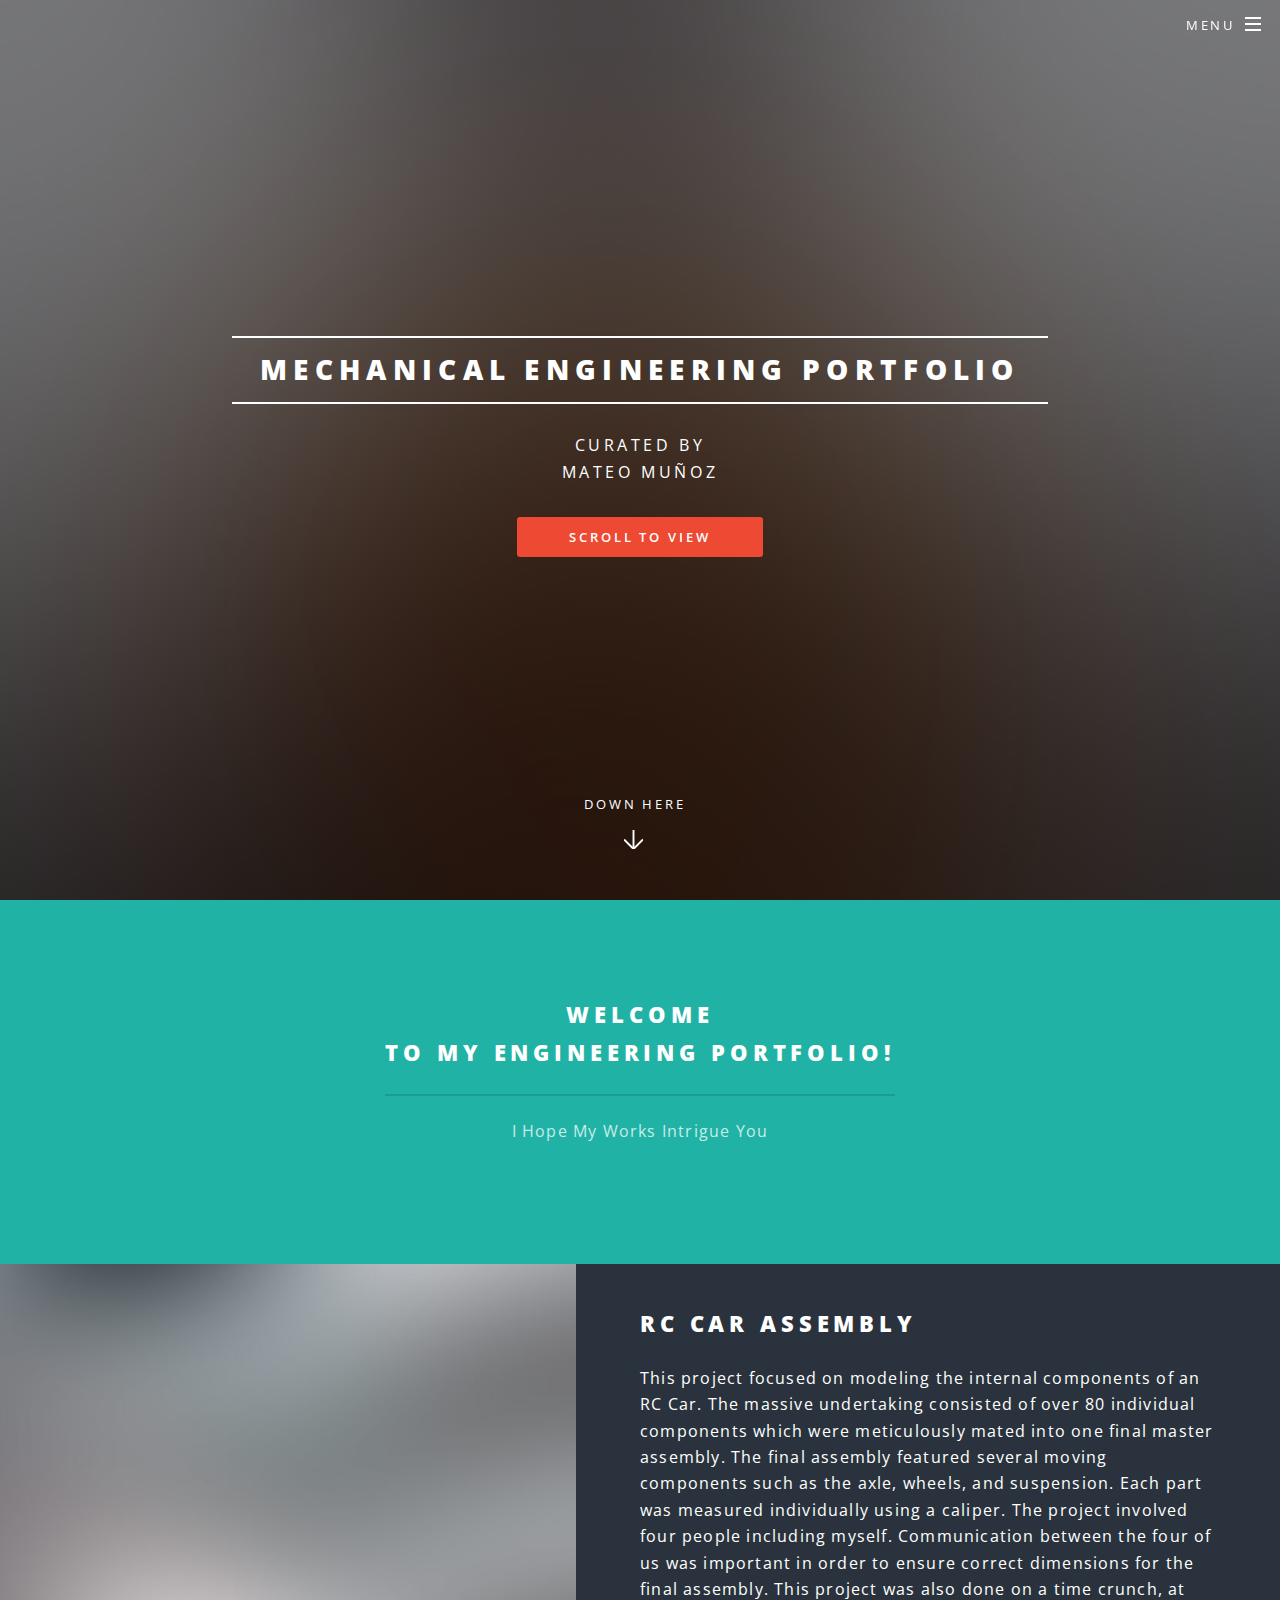
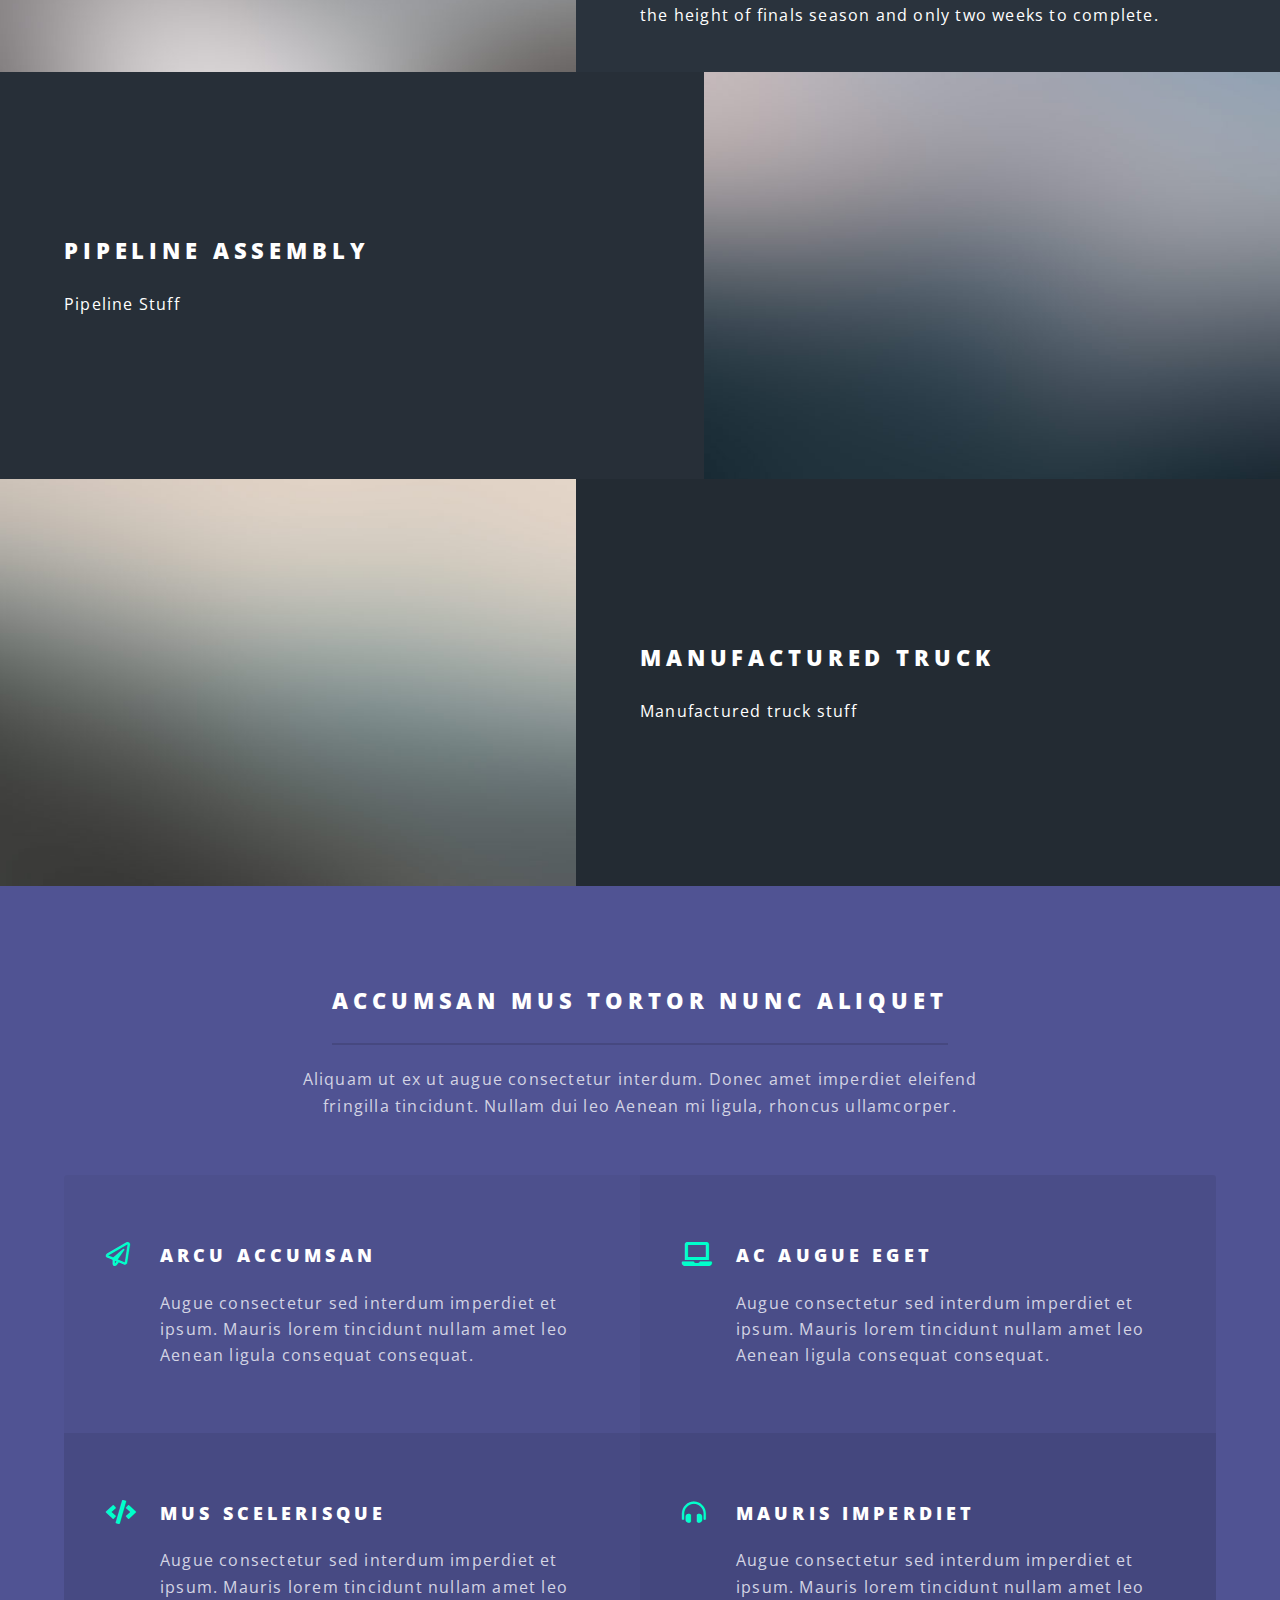
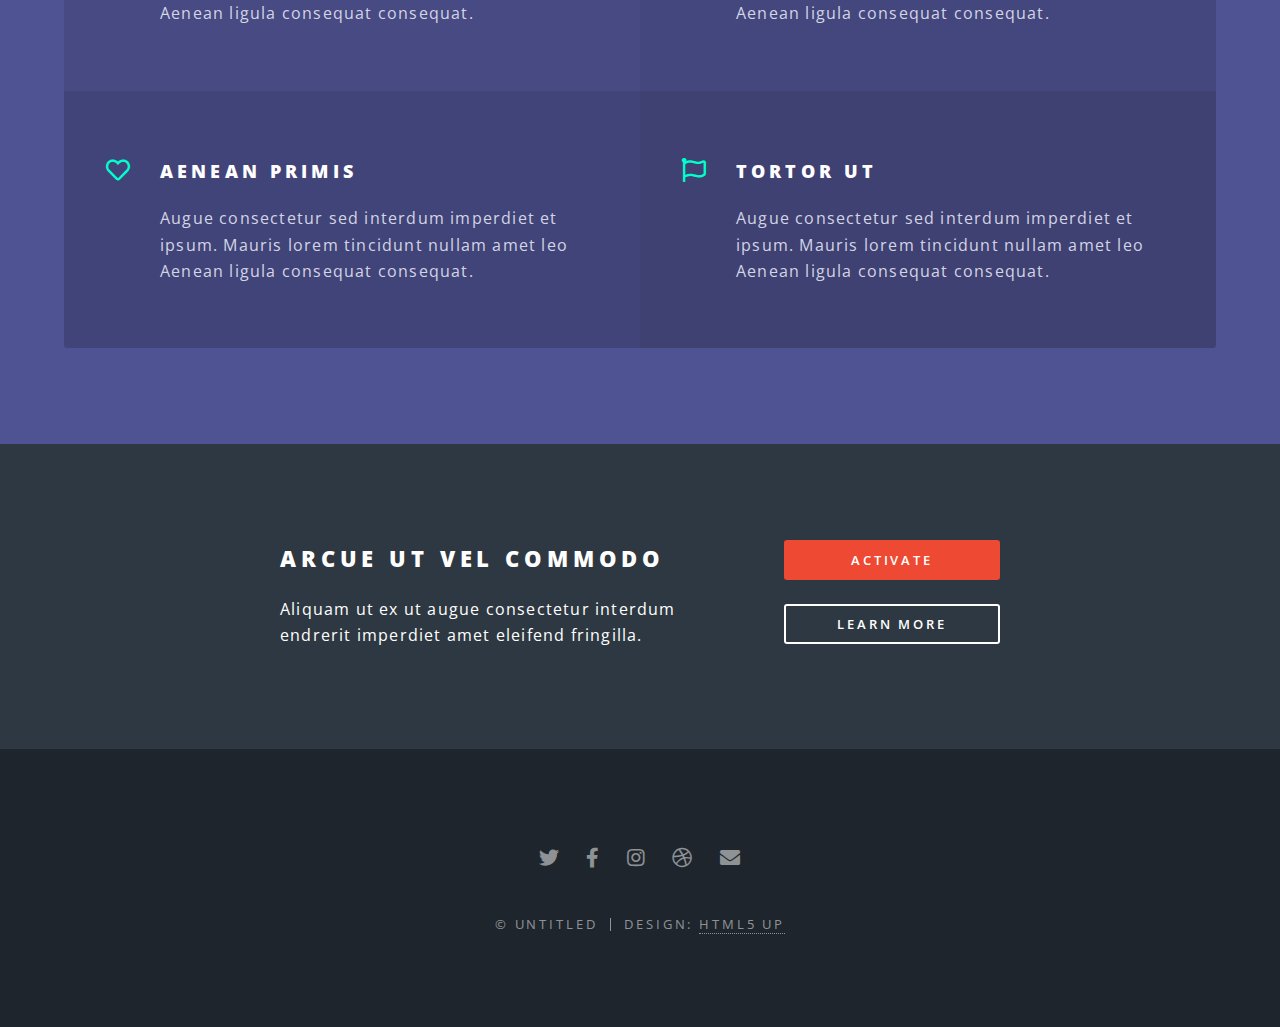
<file: index.html>
<!DOCTYPE HTML>
<!--
	Spectral by HTML5 UP
	html5up.net | @ajlkn
	Free for personal and commercial use under the CCA 3.0 license (html5up.net/license)
-->
<html>
	<head>
		<title>Spectral by HTML5 UP</title>
		<meta charset="utf-8" />
		<meta name="viewport" content="width=device-width, initial-scale=1, user-scalable=no" />
		<link rel="stylesheet" href="assets/css/main.css" />
		<noscript><link rel="stylesheet" href="assets/css/noscript.css" /></noscript>
	</head>
	<body class="landing is-preload">

		<!-- Page Wrapper -->
			<div id="page-wrapper">

				<!-- Header -->
					<header id="header" class="alt">
						<h1><a href="index.html">Mechanical Engineering Portfolio</a></h1>
						<nav id="nav">
							<ul>
								<li class="special">
									<a href="#menu" class="menuToggle"><span>Menu</span></a>
									<div id="menu">
										<ul>
											<li><a href="index.html">Home</a></li>
											<li><a href="generic.html">Projects</a></li>
											<li><a href="elements.html">Club Affiliations</a></li>
											<li><a href="#">About</a></li>
										</ul>
									</div>
								</li>
							</ul>
						</nav>
					</header>

				<!-- Banner -->
					<section id="banner">
						<div class="inner">
							<h2>Mechanical Engineering Portfolio</h2>
							<p>Curated By<br />
							Mateo Muñoz<br />
								<li>
									<a href="#projects" class="button primary scrolly hero-cta">
  										SCROLL TO VIEW<br>FEATURED PROJECTS
									</a>

								</li>

							</ul>
						</div>
						<a href="#one" class="more scrolly">Down Here</a>
					</section>

				<!-- One -->
					<section id="one" class="wrapper style1 special">
						<div class="inner">
							<header class="major">
								<h2>Welcome<br />
								To My Engineering Portfolio!</h2>
								<p>I Hope My Works Intrigue You<br />
								</p>
							</header>
						</div>
					</section>

				<!-- Two -->
					<section id="two" class="wrapper alt style2">
						<section class="spotlight">
							<div class="image"><img src="images/pic01.jpg" alt="" /></div><div class="content">
								<h2>RC Car Assembly<br />
								</h2>
								<p>
This project focused on modeling the internal components of an RC Car. The massive undertaking consisted of over 80 individual components which were meticulously mated into one final master assembly. The final assembly featured several moving components such as the axle, wheels, and suspension. Each part was measured individually using a caliper. The project involved four people including myself. Communication between the four of us was important in order to ensure correct dimensions for the final assembly. This project was also done on a time crunch, at the height of finals season and only two weeks to complete.
</p>
							</div>
						</section>
						<section class="spotlight">
							<div class="image"><img src="images/pic02.jpg" alt="" /></div><div class="content">
								<h2>Pipeline Assembly<br />
								</h2>
								<p>Pipeline Stuff</p>
							</div>
						</section>
						<section class="spotlight">
							<div class="image"><img src="images/pic03.jpg" alt="" /></div><div class="content">
								<h2>Manufactured Truck<br/>
								</h2>
								<p>Manufactured truck stuff</p>
							</div>
						</section>
					</section>

				<!-- Three -->
					<section id="three" class="wrapper style3 special">
						<div class="inner">
							<header class="major">
								<h2>Accumsan mus tortor nunc aliquet</h2>
								<p>Aliquam ut ex ut augue consectetur interdum. Donec amet imperdiet eleifend<br />
								fringilla tincidunt. Nullam dui leo Aenean mi ligula, rhoncus ullamcorper.</p>
							</header>
							<ul class="features">
								<li class="icon fa-paper-plane">
									<h3>Arcu accumsan</h3>
									<p>Augue consectetur sed interdum imperdiet et ipsum. Mauris lorem tincidunt nullam amet leo Aenean ligula consequat consequat.</p>
								</li>
								<li class="icon solid fa-laptop">
									<h3>Ac Augue Eget</h3>
									<p>Augue consectetur sed interdum imperdiet et ipsum. Mauris lorem tincidunt nullam amet leo Aenean ligula consequat consequat.</p>
								</li>
								<li class="icon solid fa-code">
									<h3>Mus Scelerisque</h3>
									<p>Augue consectetur sed interdum imperdiet et ipsum. Mauris lorem tincidunt nullam amet leo Aenean ligula consequat consequat.</p>
								</li>
								<li class="icon solid fa-headphones-alt">
									<h3>Mauris Imperdiet</h3>
									<p>Augue consectetur sed interdum imperdiet et ipsum. Mauris lorem tincidunt nullam amet leo Aenean ligula consequat consequat.</p>
								</li>
								<li class="icon fa-heart">
									<h3>Aenean Primis</h3>
									<p>Augue consectetur sed interdum imperdiet et ipsum. Mauris lorem tincidunt nullam amet leo Aenean ligula consequat consequat.</p>
								</li>
								<li class="icon fa-flag">
									<h3>Tortor Ut</h3>
									<p>Augue consectetur sed interdum imperdiet et ipsum. Mauris lorem tincidunt nullam amet leo Aenean ligula consequat consequat.</p>
								</li>
							</ul>
						</div>
					</section>

				<!-- CTA -->
					<section id="cta" class="wrapper style4">
						<div class="inner">
							<header>
								<h2>Arcue ut vel commodo</h2>
								<p>Aliquam ut ex ut augue consectetur interdum endrerit imperdiet amet eleifend fringilla.</p>
							</header>
							<ul class="actions stacked">
								<li><a href="#" class="button fit primary">Activate</a></li>
								<li><a href="#" class="button fit">Learn More</a></li>
							</ul>
						</div>
					</section>

				<!-- Footer -->
					<footer id="footer">
						<ul class="icons">
							<li><a href="#" class="icon brands fa-twitter"><span class="label">Twitter</span></a></li>
							<li><a href="#" class="icon brands fa-facebook-f"><span class="label">Facebook</span></a></li>
							<li><a href="#" class="icon brands fa-instagram"><span class="label">Instagram</span></a></li>
							<li><a href="#" class="icon brands fa-dribbble"><span class="label">Dribbble</span></a></li>
							<li><a href="#" class="icon solid fa-envelope"><span class="label">Email</span></a></li>
						</ul>
						<ul class="copyright">
							<li>&copy; Untitled</li><li>Design: <a href="http://html5up.net">HTML5 UP</a></li>
						</ul>
					</footer>

			</div>

		<!-- Scripts -->
			<script src="assets/js/jquery.min.js"></script>
			<script src="assets/js/jquery.scrollex.min.js"></script>
			<script src="assets/js/jquery.scrolly.min.js"></script>
			<script src="assets/js/browser.min.js"></script>
			<script src="assets/js/breakpoints.min.js"></script>
			<script src="assets/js/util.js"></script>
			<script src="assets/js/main.js"></script>

	</body>

</html>
</file>
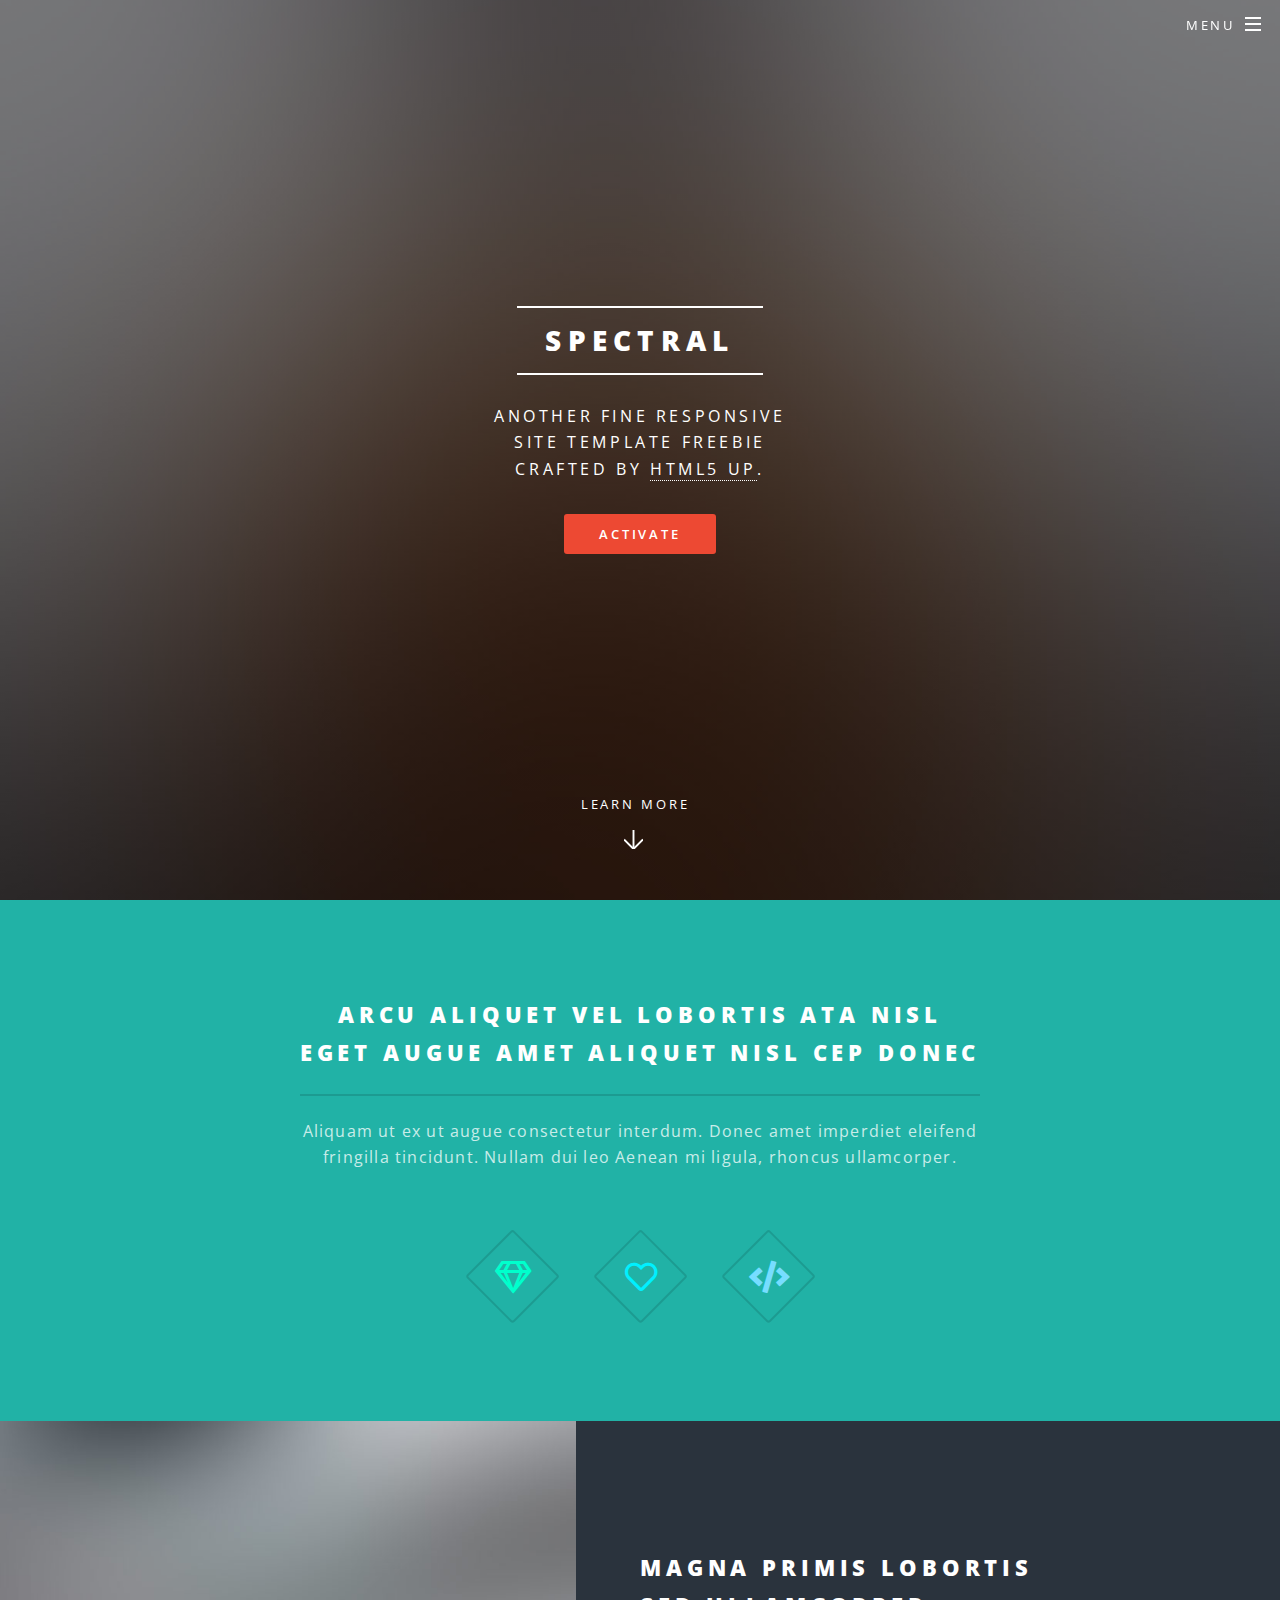
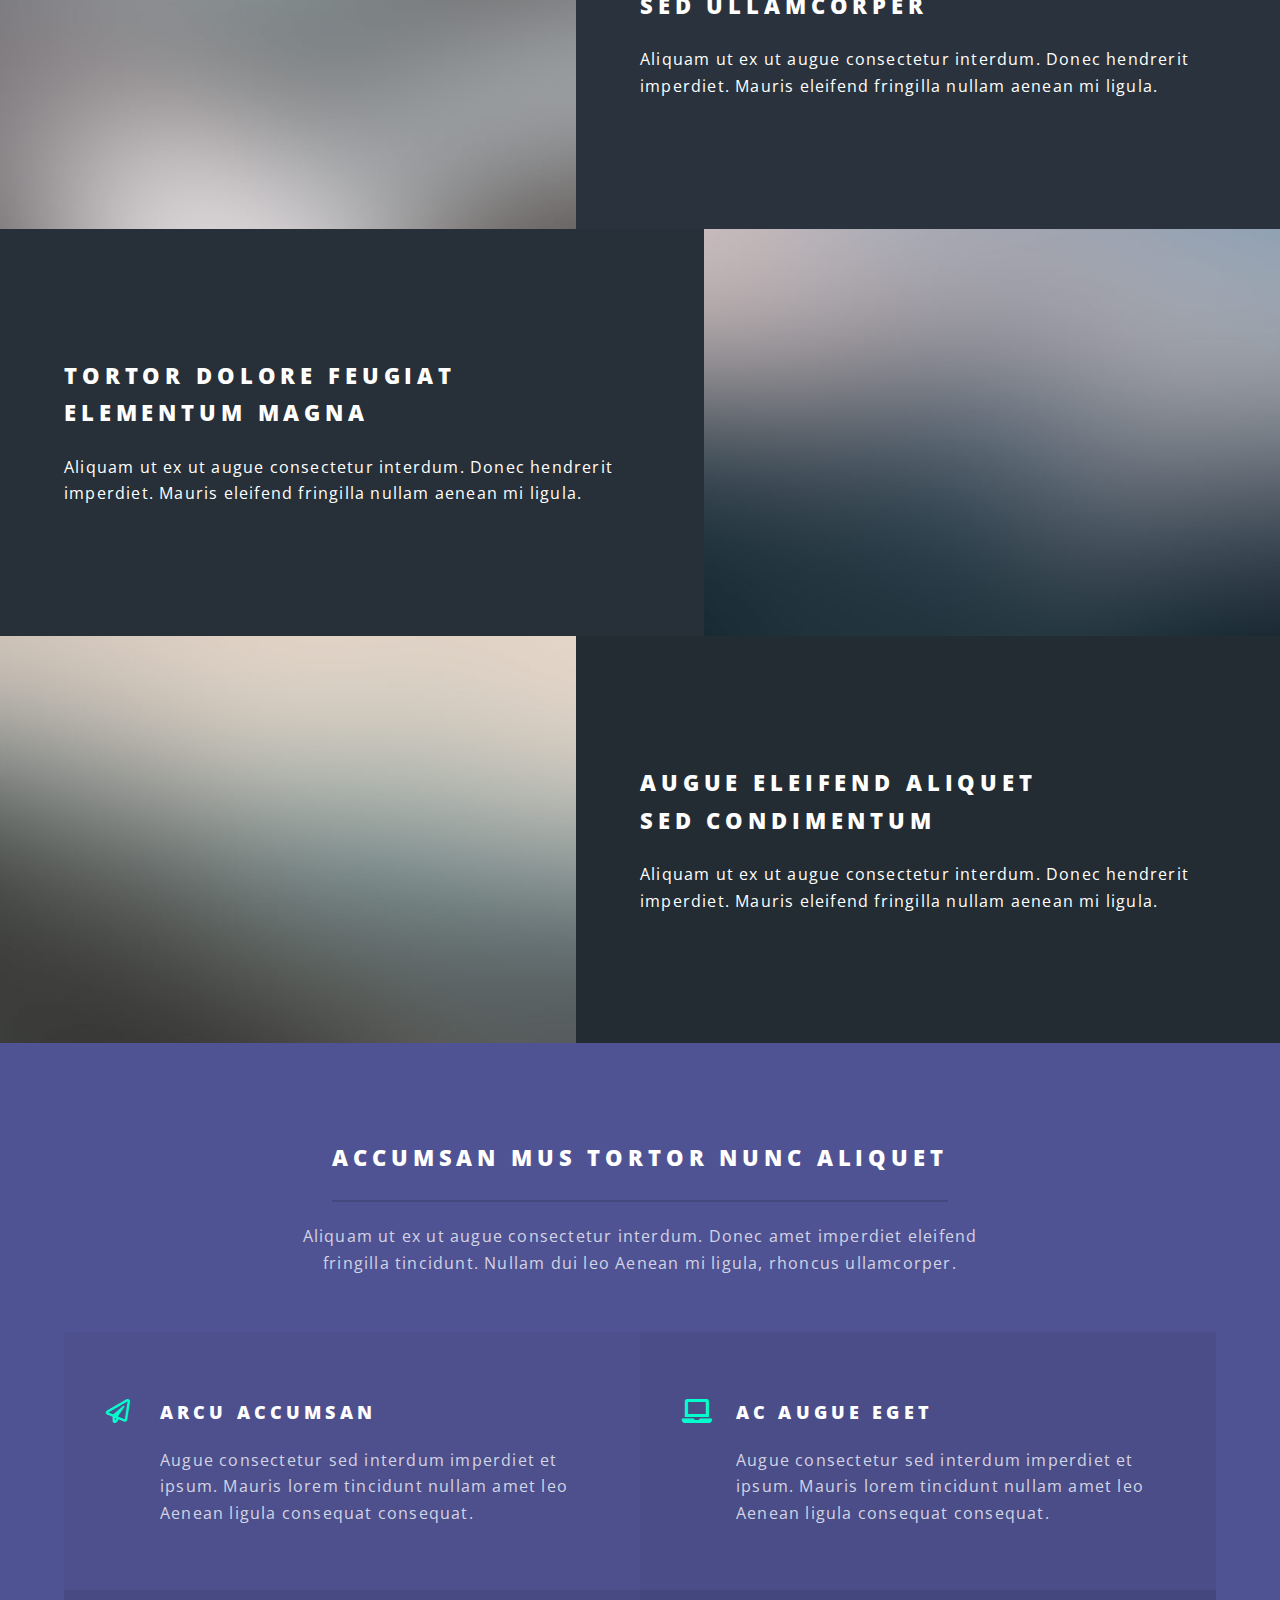
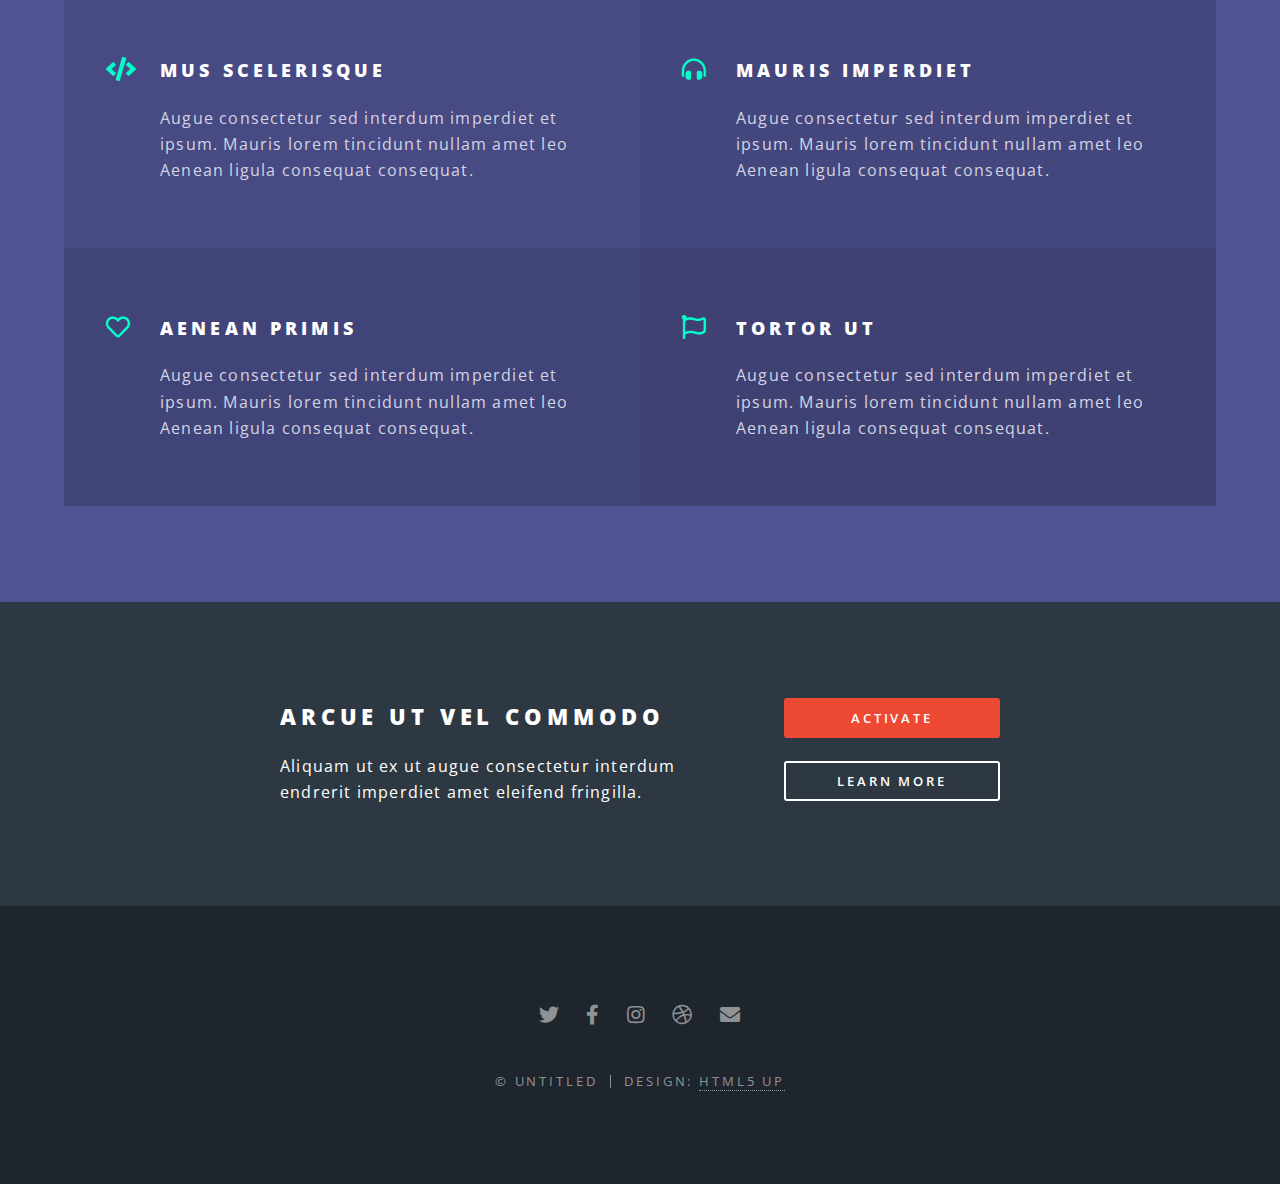
<file: html5up-spectral/index.html>
<!DOCTYPE HTML>
<!--
	Spectral by HTML5 UP
	html5up.net | @ajlkn
	Free for personal and commercial use under the CCA 3.0 license (html5up.net/license)
-->
<html>
	<head>
		<title>Spectral by HTML5 UP</title>
		<meta charset="utf-8" />
		<meta name="viewport" content="width=device-width, initial-scale=1, user-scalable=no" />
		<link rel="stylesheet" href="assets/css/main.css" />
		<noscript><link rel="stylesheet" href="assets/css/noscript.css" /></noscript>
	</head>
	<body class="landing is-preload">

		<!-- Page Wrapper -->
			<div id="page-wrapper">

				<!-- Header -->
					<header id="header" class="alt">
						<h1><a href="index.html">Spectral</a></h1>
						<nav id="nav">
							<ul>
								<li class="special">
									<a href="#menu" class="menuToggle"><span>Menu</span></a>
									<div id="menu">
										<ul>
											<li><a href="index.html">Home</a></li>
											<li><a href="generic.html">Generic</a></li>
											<li><a href="elements.html">Elements</a></li>
											<li><a href="#">Sign Up</a></li>
											<li><a href="#">Log In</a></li>
										</ul>
									</div>
								</li>
							</ul>
						</nav>
					</header>

				<!-- Banner -->
					<section id="banner">
						<div class="inner">
							<h2>Spectral</h2>
							<p>Another fine responsive<br />
							site template freebie<br />
							crafted by <a href="http://html5up.net">HTML5 UP</a>.</p>
							<ul class="actions special">
								<li><a href="#" class="button primary">Activate</a></li>
							</ul>
						</div>
						<a href="#one" class="more scrolly">Learn More</a>
					</section>

				<!-- One -->
					<section id="one" class="wrapper style1 special">
						<div class="inner">
							<header class="major">
								<h2>Arcu aliquet vel lobortis ata nisl<br />
								eget augue amet aliquet nisl cep donec</h2>
								<p>Aliquam ut ex ut augue consectetur interdum. Donec amet imperdiet eleifend<br />
								fringilla tincidunt. Nullam dui leo Aenean mi ligula, rhoncus ullamcorper.</p>
							</header>
							<ul class="icons major">
								<li><span class="icon fa-gem major style1"><span class="label">Lorem</span></span></li>
								<li><span class="icon fa-heart major style2"><span class="label">Ipsum</span></span></li>
								<li><span class="icon solid fa-code major style3"><span class="label">Dolor</span></span></li>
							</ul>
						</div>
					</section>

				<!-- Two -->
					<section id="two" class="wrapper alt style2">
						<section class="spotlight">
							<div class="image"><img src="images/pic01.jpg" alt="" /></div><div class="content">
								<h2>Magna primis lobortis<br />
								sed ullamcorper</h2>
								<p>Aliquam ut ex ut augue consectetur interdum. Donec hendrerit imperdiet. Mauris eleifend fringilla nullam aenean mi ligula.</p>
							</div>
						</section>
						<section class="spotlight">
							<div class="image"><img src="images/pic02.jpg" alt="" /></div><div class="content">
								<h2>Tortor dolore feugiat<br />
								elementum magna</h2>
								<p>Aliquam ut ex ut augue consectetur interdum. Donec hendrerit imperdiet. Mauris eleifend fringilla nullam aenean mi ligula.</p>
							</div>
						</section>
						<section class="spotlight">
							<div class="image"><img src="images/pic03.jpg" alt="" /></div><div class="content">
								<h2>Augue eleifend aliquet<br />
								sed condimentum</h2>
								<p>Aliquam ut ex ut augue consectetur interdum. Donec hendrerit imperdiet. Mauris eleifend fringilla nullam aenean mi ligula.</p>
							</div>
						</section>
					</section>

				<!-- Three -->
					<section id="three" class="wrapper style3 special">
						<div class="inner">
							<header class="major">
								<h2>Accumsan mus tortor nunc aliquet</h2>
								<p>Aliquam ut ex ut augue consectetur interdum. Donec amet imperdiet eleifend<br />
								fringilla tincidunt. Nullam dui leo Aenean mi ligula, rhoncus ullamcorper.</p>
							</header>
							<ul class="features">
								<li class="icon fa-paper-plane">
									<h3>Arcu accumsan</h3>
									<p>Augue consectetur sed interdum imperdiet et ipsum. Mauris lorem tincidunt nullam amet leo Aenean ligula consequat consequat.</p>
								</li>
								<li class="icon solid fa-laptop">
									<h3>Ac Augue Eget</h3>
									<p>Augue consectetur sed interdum imperdiet et ipsum. Mauris lorem tincidunt nullam amet leo Aenean ligula consequat consequat.</p>
								</li>
								<li class="icon solid fa-code">
									<h3>Mus Scelerisque</h3>
									<p>Augue consectetur sed interdum imperdiet et ipsum. Mauris lorem tincidunt nullam amet leo Aenean ligula consequat consequat.</p>
								</li>
								<li class="icon solid fa-headphones-alt">
									<h3>Mauris Imperdiet</h3>
									<p>Augue consectetur sed interdum imperdiet et ipsum. Mauris lorem tincidunt nullam amet leo Aenean ligula consequat consequat.</p>
								</li>
								<li class="icon fa-heart">
									<h3>Aenean Primis</h3>
									<p>Augue consectetur sed interdum imperdiet et ipsum. Mauris lorem tincidunt nullam amet leo Aenean ligula consequat consequat.</p>
								</li>
								<li class="icon fa-flag">
									<h3>Tortor Ut</h3>
									<p>Augue consectetur sed interdum imperdiet et ipsum. Mauris lorem tincidunt nullam amet leo Aenean ligula consequat consequat.</p>
								</li>
							</ul>
						</div>
					</section>

				<!-- CTA -->
					<section id="cta" class="wrapper style4">
						<div class="inner">
							<header>
								<h2>Arcue ut vel commodo</h2>
								<p>Aliquam ut ex ut augue consectetur interdum endrerit imperdiet amet eleifend fringilla.</p>
							</header>
							<ul class="actions stacked">
								<li><a href="#" class="button fit primary">Activate</a></li>
								<li><a href="#" class="button fit">Learn More</a></li>
							</ul>
						</div>
					</section>

				<!-- Footer -->
					<footer id="footer">
						<ul class="icons">
							<li><a href="#" class="icon brands fa-twitter"><span class="label">Twitter</span></a></li>
							<li><a href="#" class="icon brands fa-facebook-f"><span class="label">Facebook</span></a></li>
							<li><a href="#" class="icon brands fa-instagram"><span class="label">Instagram</span></a></li>
							<li><a href="#" class="icon brands fa-dribbble"><span class="label">Dribbble</span></a></li>
							<li><a href="#" class="icon solid fa-envelope"><span class="label">Email</span></a></li>
						</ul>
						<ul class="copyright">
							<li>&copy; Untitled</li><li>Design: <a href="http://html5up.net">HTML5 UP</a></li>
						</ul>
					</footer>

			</div>

		<!-- Scripts -->
			<script src="assets/js/jquery.min.js"></script>
			<script src="assets/js/jquery.scrollex.min.js"></script>
			<script src="assets/js/jquery.scrolly.min.js"></script>
			<script src="assets/js/browser.min.js"></script>
			<script src="assets/js/breakpoints.min.js"></script>
			<script src="assets/js/util.js"></script>
			<script src="assets/js/main.js"></script>

	</body>
</html>
</file>
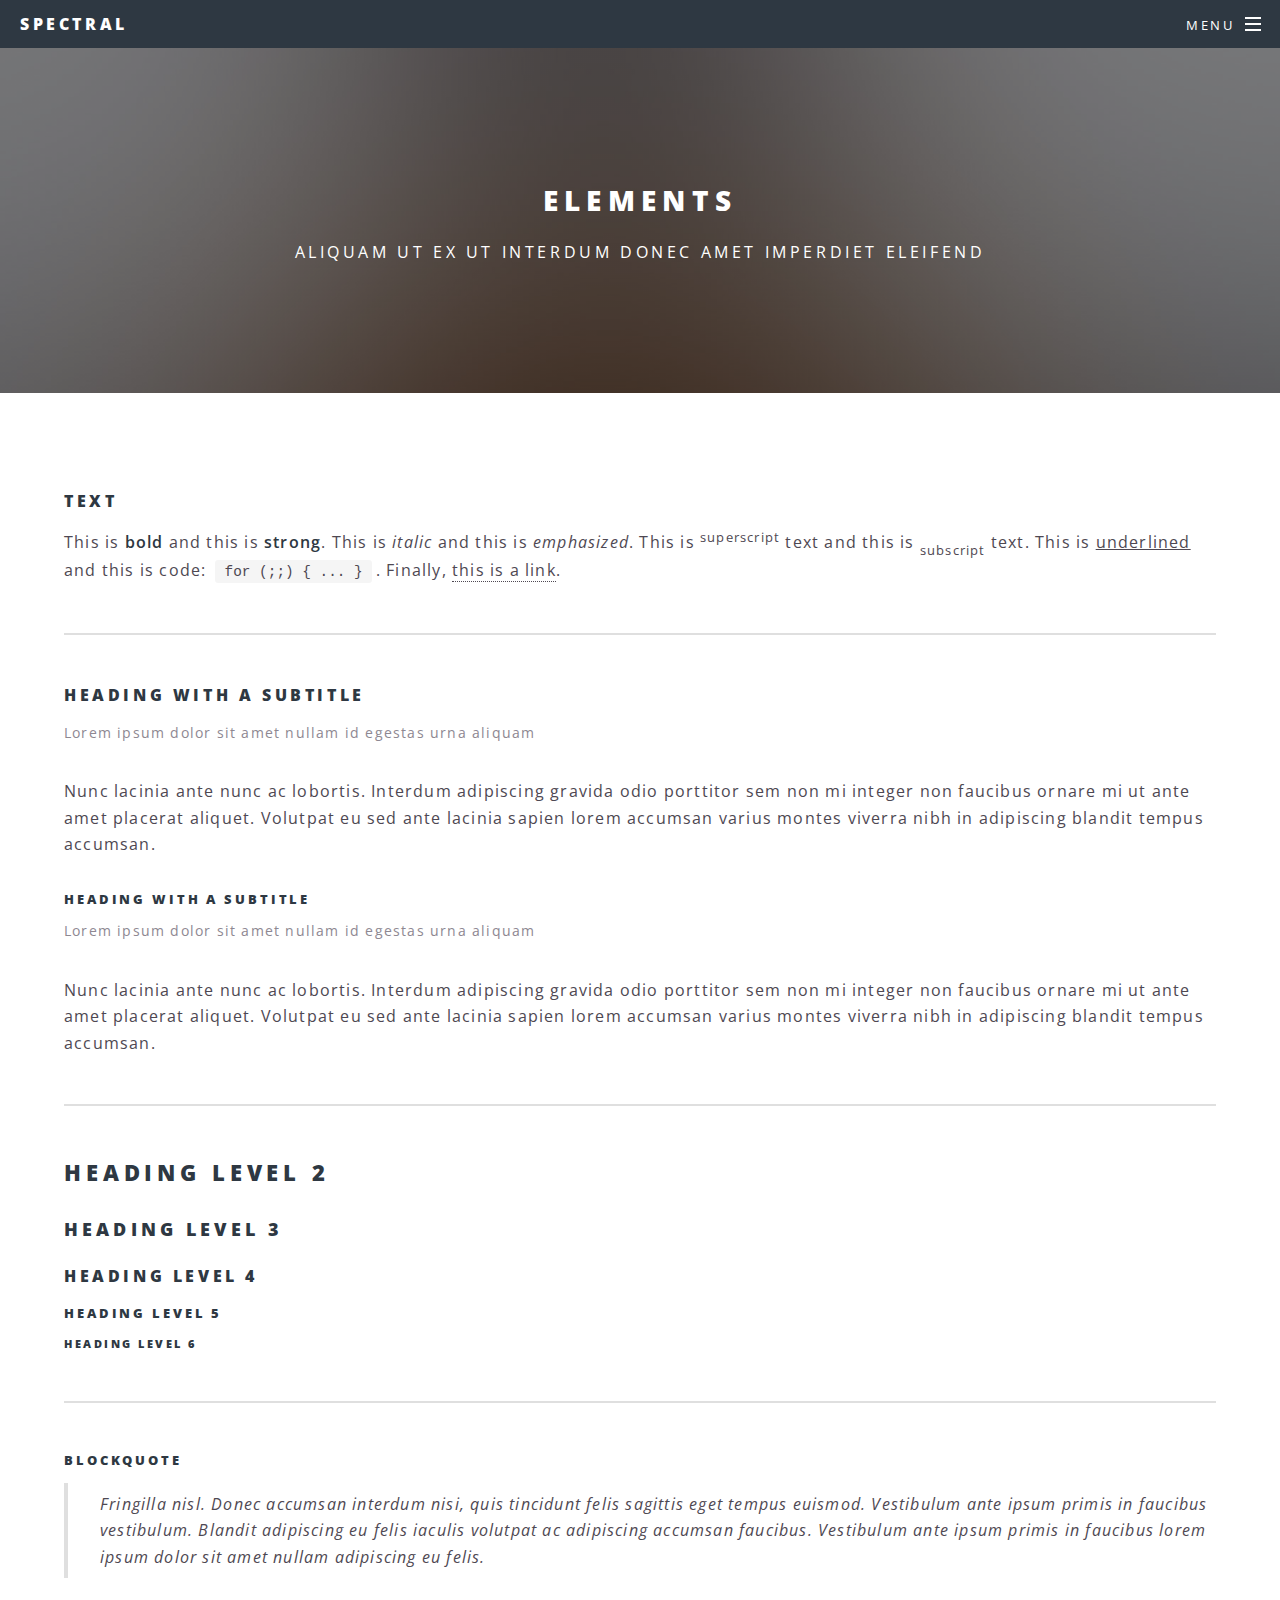
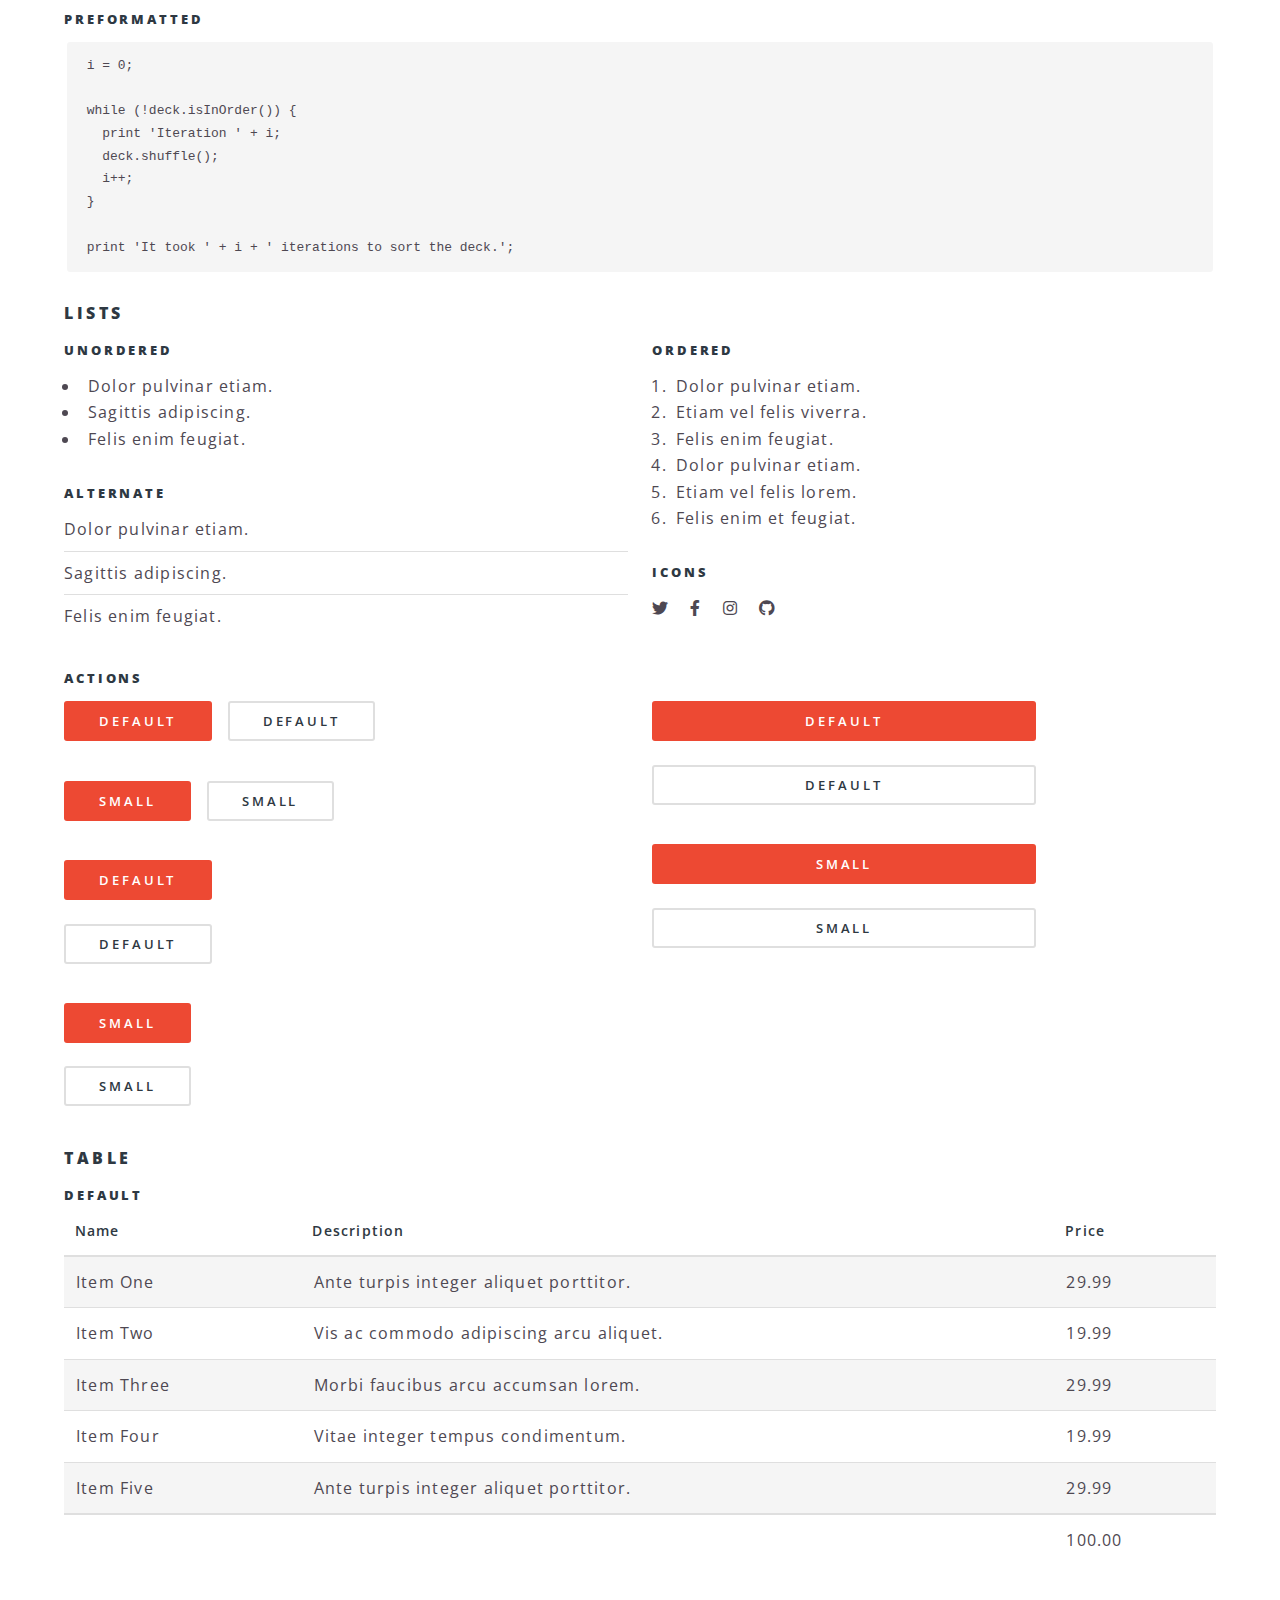
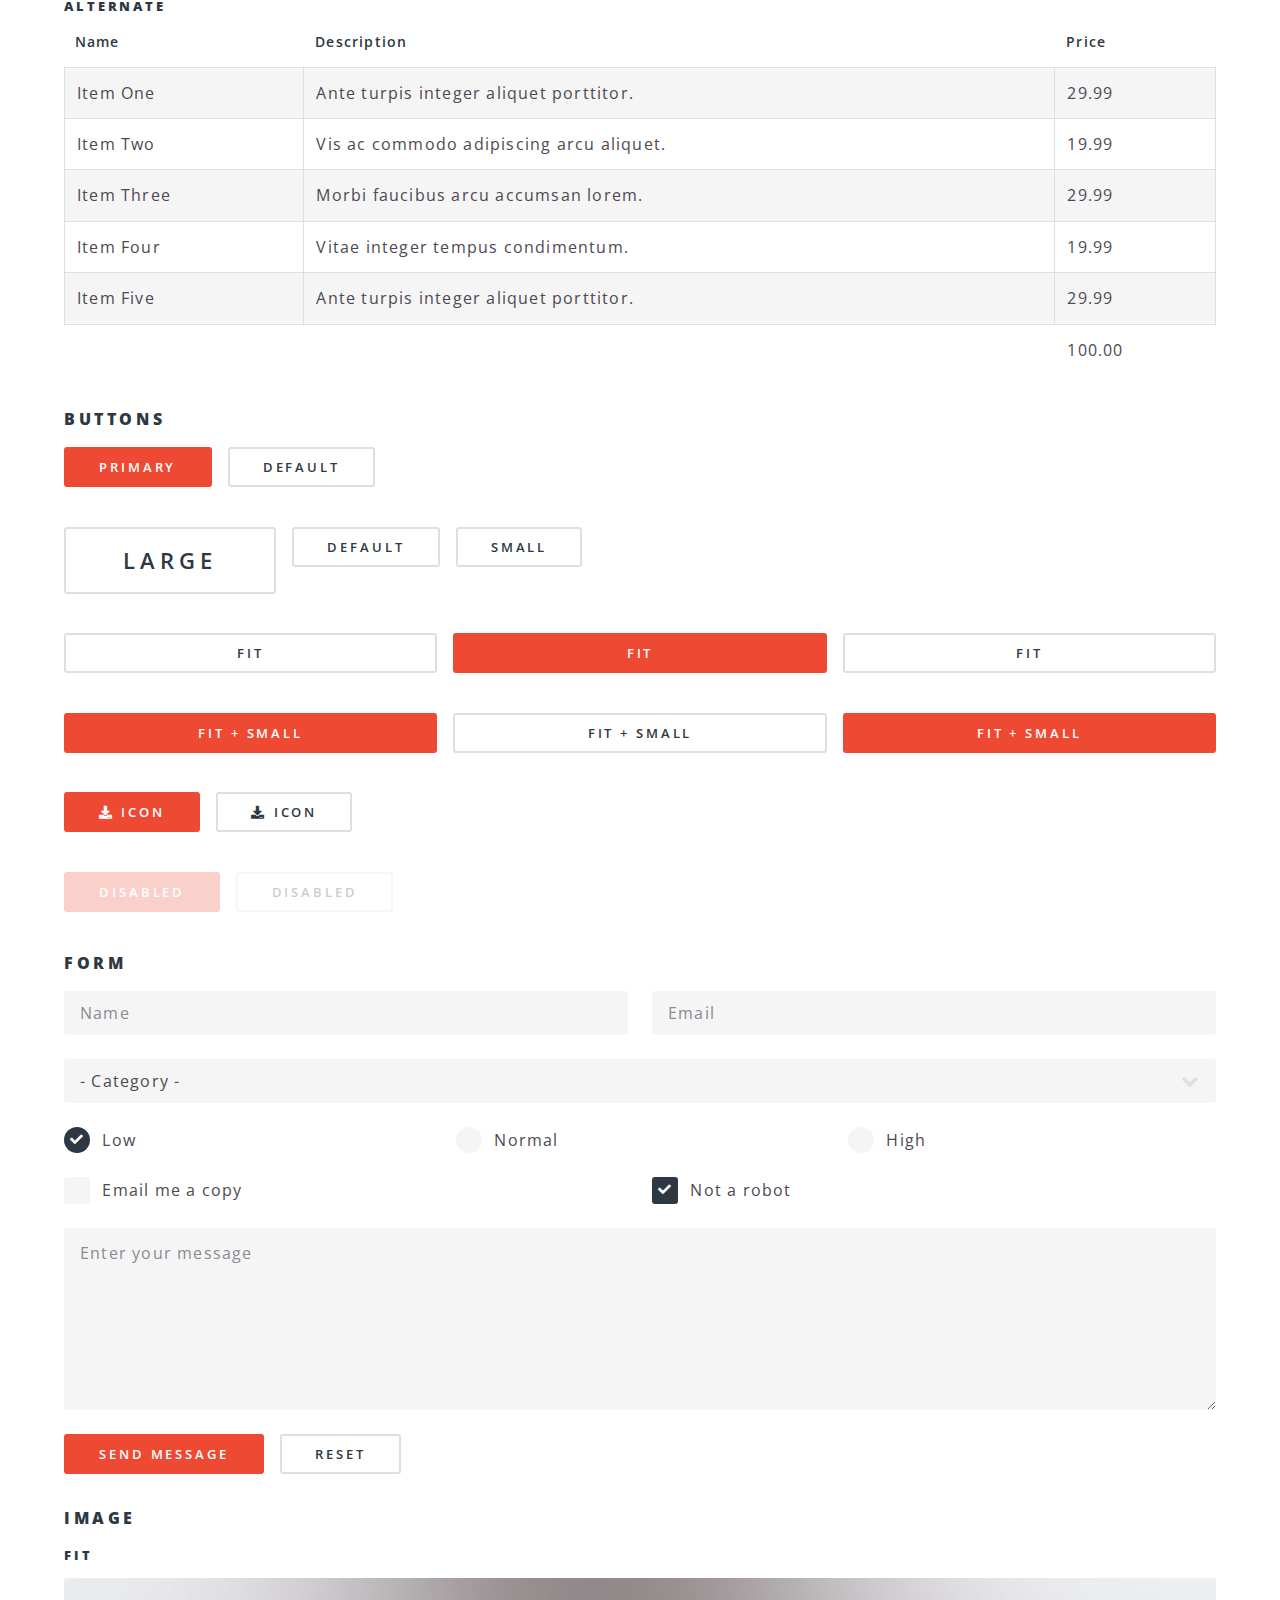
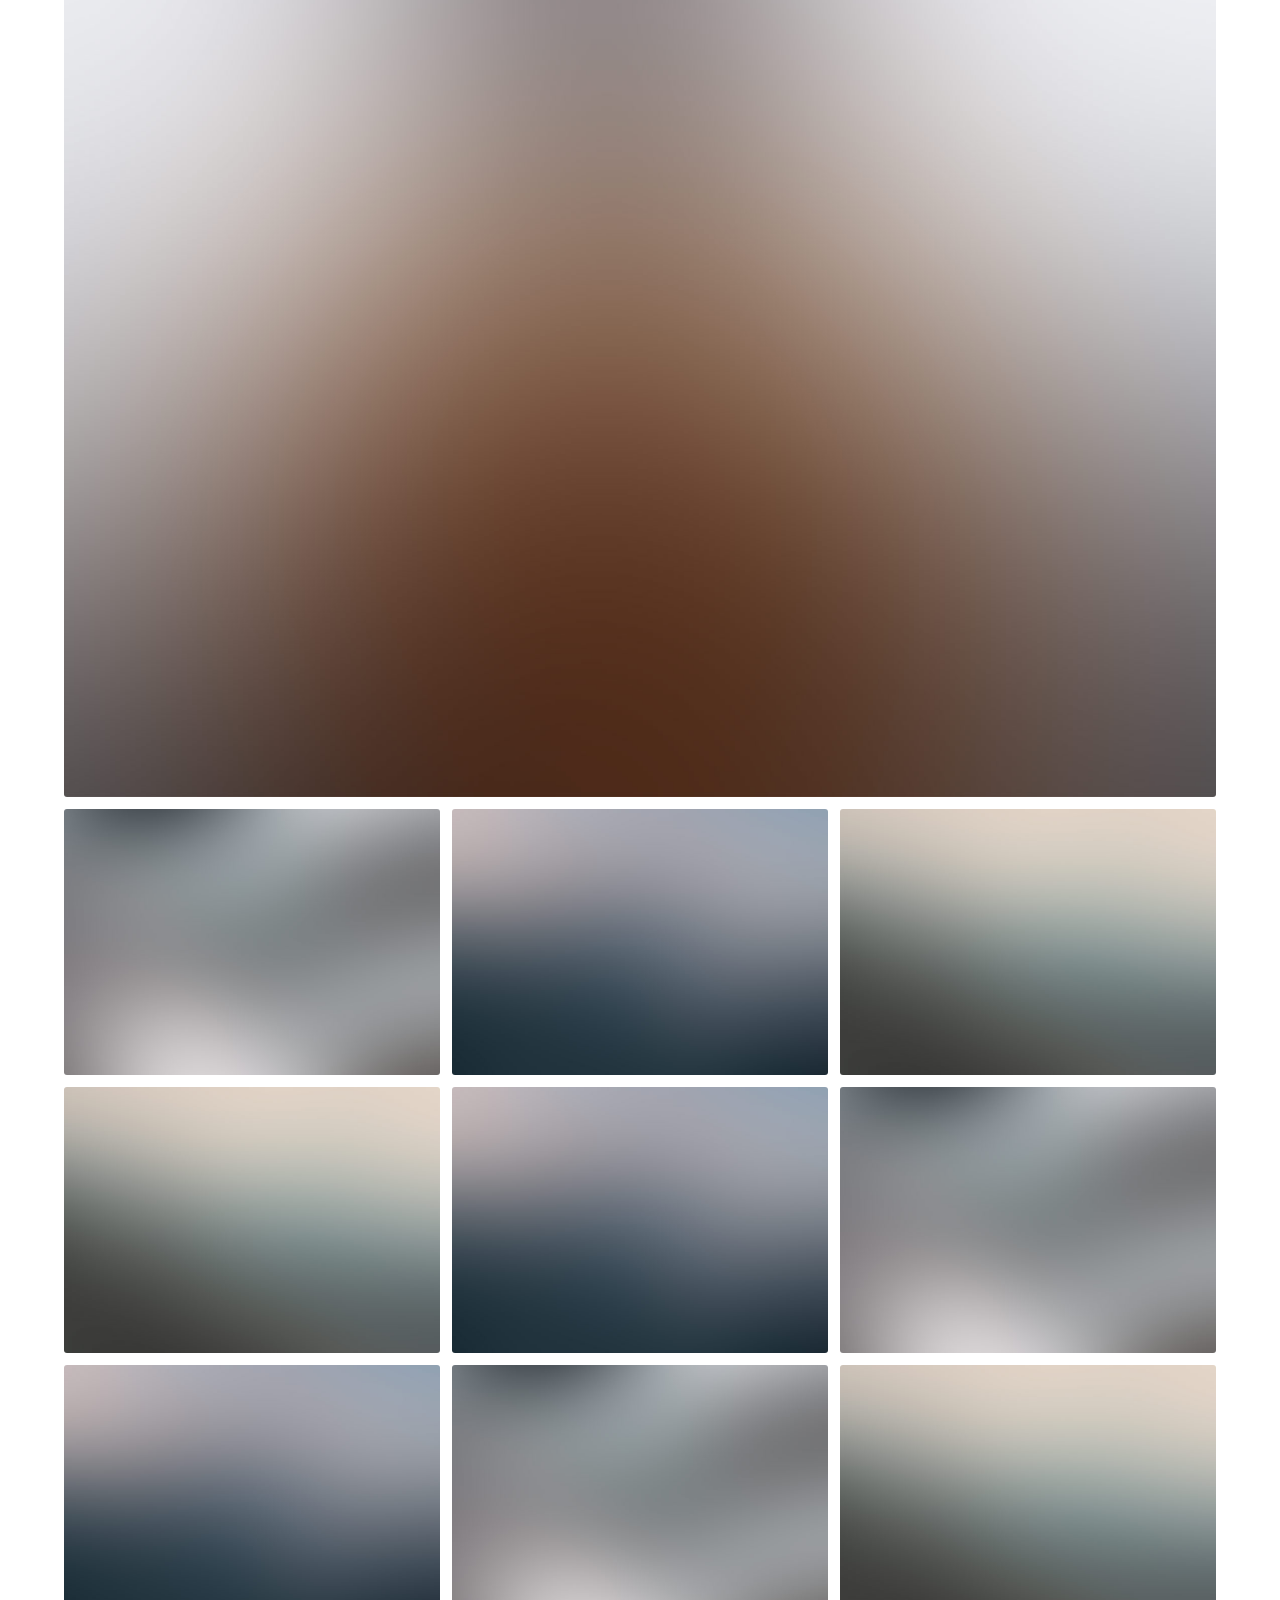
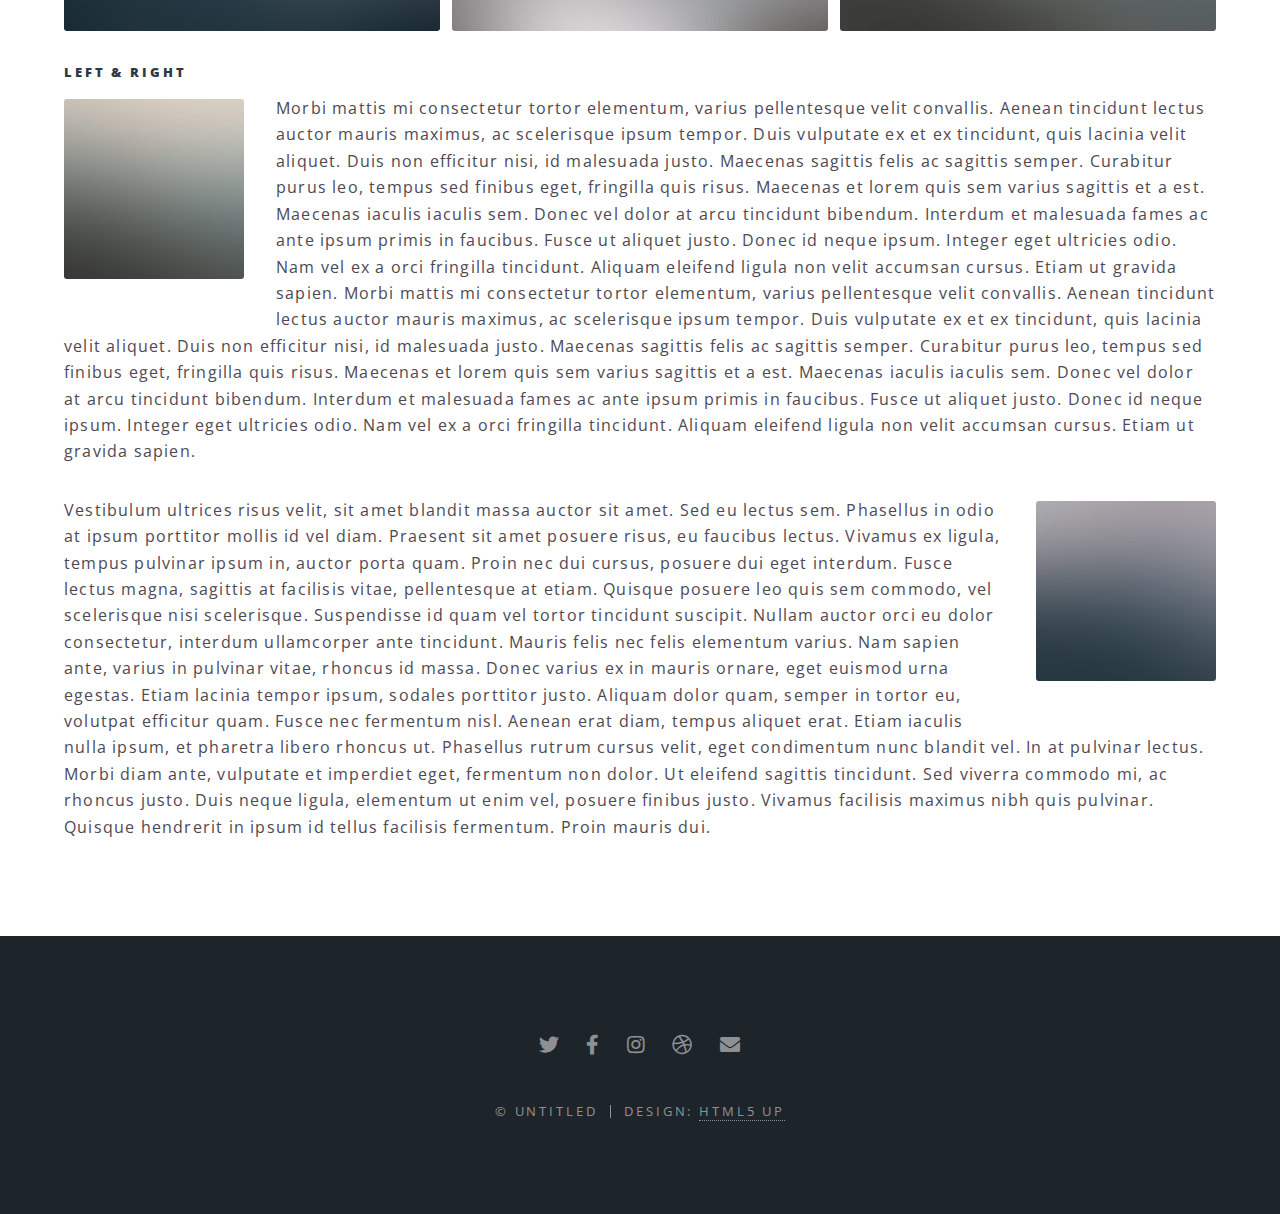
<file: elements.html>
<!DOCTYPE HTML>
<!--
	Spectral by HTML5 UP
	html5up.net | @ajlkn
	Free for personal and commercial use under the CCA 3.0 license (html5up.net/license)
-->
<html>
	<head>
		<title>Elements - Spectral by HTML5 UP</title>
		<meta charset="utf-8" />
		<meta name="viewport" content="width=device-width, initial-scale=1, user-scalable=no" />
		<link rel="stylesheet" href="assets/css/main.css" />
		<noscript><link rel="stylesheet" href="assets/css/noscript.css" /></noscript>
	</head>
	<body class="is-preload">

		<!-- Page Wrapper -->
			<div id="page-wrapper">

				<!-- Header -->
					<header id="header">
						<h1><a href="index.html">Spectral</a></h1>
						<nav id="nav">
							<ul>
								<li class="special">
									<a href="#menu" class="menuToggle"><span>Menu</span></a>
									<div id="menu">
										<ul>
											<li><a href="index.html">Home</a></li>
											<li><a href="generic.html">Generic</a></li>
											<li><a href="elements.html">Elements</a></li>
											<li><a href="#">Sign Up</a></li>
											<li><a href="#">Log In</a></li>
										</ul>
									</div>
								</li>
							</ul>
						</nav>
					</header>

				<!-- Main -->
					<article id="main">
						<header>
							<h2>Elements</h2>
							<p>Aliquam ut ex ut interdum donec amet imperdiet eleifend</p>
						</header>
						<section class="wrapper style5">
							<div class="inner">

								<section>
									<h4>Text</h4>
									<p>This is <b>bold</b> and this is <strong>strong</strong>. This is <i>italic</i> and this is <em>emphasized</em>.
									This is <sup>superscript</sup> text and this is <sub>subscript</sub> text.
									This is <u>underlined</u> and this is code: <code>for (;;) { ... }</code>. Finally, <a href="#">this is a link</a>.</p>
									<hr />
									<header>
										<h4>Heading with a Subtitle</h4>
										<p>Lorem ipsum dolor sit amet nullam id egestas urna aliquam</p>
									</header>
									<p>Nunc lacinia ante nunc ac lobortis. Interdum adipiscing gravida odio porttitor sem non mi integer non faucibus ornare mi ut ante amet placerat aliquet. Volutpat eu sed ante lacinia sapien lorem accumsan varius montes viverra nibh in adipiscing blandit tempus accumsan.</p>
									<header>
										<h5>Heading with a Subtitle</h5>
										<p>Lorem ipsum dolor sit amet nullam id egestas urna aliquam</p>
									</header>
									<p>Nunc lacinia ante nunc ac lobortis. Interdum adipiscing gravida odio porttitor sem non mi integer non faucibus ornare mi ut ante amet placerat aliquet. Volutpat eu sed ante lacinia sapien lorem accumsan varius montes viverra nibh in adipiscing blandit tempus accumsan.</p>
									<hr />
									<h2>Heading Level 2</h2>
									<h3>Heading Level 3</h3>
									<h4>Heading Level 4</h4>
									<h5>Heading Level 5</h5>
									<h6>Heading Level 6</h6>
									<hr />
									<h5>Blockquote</h5>
									<blockquote>Fringilla nisl. Donec accumsan interdum nisi, quis tincidunt felis sagittis eget tempus euismod. Vestibulum ante ipsum primis in faucibus vestibulum. Blandit adipiscing eu felis iaculis volutpat ac adipiscing accumsan faucibus. Vestibulum ante ipsum primis in faucibus lorem ipsum dolor sit amet nullam adipiscing eu felis.</blockquote>
									<h5>Preformatted</h5>
									<pre><code>i = 0;

while (!deck.isInOrder()) {
  print 'Iteration ' + i;
  deck.shuffle();
  i++;
}

print 'It took ' + i + ' iterations to sort the deck.';</code></pre>
								</section>

								<section>
									<h4>Lists</h4>
									<div class="row">
										<div class="col-6 col-12-medium">
											<h5>Unordered</h5>
											<ul>
												<li>Dolor pulvinar etiam.</li>
												<li>Sagittis adipiscing.</li>
												<li>Felis enim feugiat.</li>
											</ul>
											<h5>Alternate</h5>
											<ul class="alt">
												<li>Dolor pulvinar etiam.</li>
												<li>Sagittis adipiscing.</li>
												<li>Felis enim feugiat.</li>
											</ul>
										</div>
										<div class="col-6 col-12-medium">
											<h5>Ordered</h5>
											<ol>
												<li>Dolor pulvinar etiam.</li>
												<li>Etiam vel felis viverra.</li>
												<li>Felis enim feugiat.</li>
												<li>Dolor pulvinar etiam.</li>
												<li>Etiam vel felis lorem.</li>
												<li>Felis enim et feugiat.</li>
											</ol>
											<h5>Icons</h5>
											<ul class="icons">
												<li><a href="#" class="icon brands fa-twitter"><span class="label">Twitter</span></a></li>
												<li><a href="#" class="icon brands fa-facebook-f"><span class="label">Facebook</span></a></li>
												<li><a href="#" class="icon brands fa-instagram"><span class="label">Instagram</span></a></li>
												<li><a href="#" class="icon brands fa-github"><span class="label">Github</span></a></li>
											</ul>
										</div>
									</div>
									<h5>Actions</h5>
									<div class="row">
										<div class="col-6 col-12-medium">
											<ul class="actions">
												<li><a href="#" class="button primary">Default</a></li>
												<li><a href="#" class="button">Default</a></li>
											</ul>
											<ul class="actions small">
												<li><a href="#" class="button primary small">Small</a></li>
												<li><a href="#" class="button small">Small</a></li>
											</ul>
											<ul class="actions stacked">
												<li><a href="#" class="button primary">Default</a></li>
												<li><a href="#" class="button">Default</a></li>
											</ul>
											<ul class="actions stacked">
												<li><a href="#" class="button primary small">Small</a></li>
												<li><a href="#" class="button small">Small</a></li>
											</ul>
										</div>
										<div class="col-6 col-12-medium">
											<ul class="actions stacked">
												<li><a href="#" class="button primary fit">Default</a></li>
												<li><a href="#" class="button fit">Default</a></li>
											</ul>
											<ul class="actions stacked">
												<li><a href="#" class="button primary small fit">Small</a></li>
												<li><a href="#" class="button small fit">Small</a></li>
											</ul>
										</div>
									</div>
								</section>

								<section>
									<h4>Table</h4>
									<h5>Default</h5>
									<div class="table-wrapper">
										<table>
											<thead>
												<tr>
													<th>Name</th>
													<th>Description</th>
													<th>Price</th>
												</tr>
											</thead>
											<tbody>
												<tr>
													<td>Item One</td>
													<td>Ante turpis integer aliquet porttitor.</td>
													<td>29.99</td>
												</tr>
												<tr>
													<td>Item Two</td>
													<td>Vis ac commodo adipiscing arcu aliquet.</td>
													<td>19.99</td>
												</tr>
												<tr>
													<td>Item Three</td>
													<td> Morbi faucibus arcu accumsan lorem.</td>
													<td>29.99</td>
												</tr>
												<tr>
													<td>Item Four</td>
													<td>Vitae integer tempus condimentum.</td>
													<td>19.99</td>
												</tr>
												<tr>
													<td>Item Five</td>
													<td>Ante turpis integer aliquet porttitor.</td>
													<td>29.99</td>
												</tr>
											</tbody>
											<tfoot>
												<tr>
													<td colspan="2"></td>
													<td>100.00</td>
												</tr>
											</tfoot>
										</table>
									</div>

									<h5>Alternate</h5>
									<div class="table-wrapper">
										<table class="alt">
											<thead>
												<tr>
													<th>Name</th>
													<th>Description</th>
													<th>Price</th>
												</tr>
											</thead>
											<tbody>
												<tr>
													<td>Item One</td>
													<td>Ante turpis integer aliquet porttitor.</td>
													<td>29.99</td>
												</tr>
												<tr>
													<td>Item Two</td>
													<td>Vis ac commodo adipiscing arcu aliquet.</td>
													<td>19.99</td>
												</tr>
												<tr>
													<td>Item Three</td>
													<td> Morbi faucibus arcu accumsan lorem.</td>
													<td>29.99</td>
												</tr>
												<tr>
													<td>Item Four</td>
													<td>Vitae integer tempus condimentum.</td>
													<td>19.99</td>
												</tr>
												<tr>
													<td>Item Five</td>
													<td>Ante turpis integer aliquet porttitor.</td>
													<td>29.99</td>
												</tr>
											</tbody>
											<tfoot>
												<tr>
													<td colspan="2"></td>
													<td>100.00</td>
												</tr>
											</tfoot>
										</table>
									</div>
								</section>

								<section>
									<h4>Buttons</h4>
									<ul class="actions">
										<li><a href="#" class="button primary">Primary</a></li>
										<li><a href="#" class="button">Default</a></li>
									</ul>
									<ul class="actions">
										<li><a href="#" class="button large">Large</a></li>
										<li><a href="#" class="button">Default</a></li>
										<li><a href="#" class="button small">Small</a></li>
									</ul>
									<ul class="actions fit">
										<li><a href="#" class="button fit">Fit</a></li>
										<li><a href="#" class="button primary fit">Fit</a></li>
										<li><a href="#" class="button fit">Fit</a></li>
									</ul>
									<ul class="actions fit small">
										<li><a href="#" class="button primary fit small">Fit + Small</a></li>
										<li><a href="#" class="button fit small">Fit + Small</a></li>
										<li><a href="#" class="button primary fit small">Fit + Small</a></li>
									</ul>
									<ul class="actions">
										<li><a href="#" class="button primary icon solid fa-download">Icon</a></li>
										<li><a href="#" class="button icon solid fa-download">Icon</a></li>
									</ul>
									<ul class="actions">
										<li><span class="button primary disabled">Disabled</span></li>
										<li><span class="button disabled">Disabled</span></li>
									</ul>
								</section>

								<section>
									<h4>Form</h4>
									<form method="post" action="#">
										<div class="row gtr-uniform">
											<div class="col-6 col-12-xsmall">
												<input type="text" name="demo-name" id="demo-name" value="" placeholder="Name" />
											</div>
											<div class="col-6 col-12-xsmall">
												<input type="email" name="demo-email" id="demo-email" value="" placeholder="Email" />
											</div>
											<div class="col-12">
												<select name="demo-category" id="demo-category">
													<option value="">- Category -</option>
													<option value="1">Manufacturing</option>
													<option value="1">Shipping</option>
													<option value="1">Administration</option>
													<option value="1">Human Resources</option>
												</select>
											</div>
											<div class="col-4 col-12-small">
												<input type="radio" id="demo-priority-low" name="demo-priority" checked>
												<label for="demo-priority-low">Low</label>
											</div>
											<div class="col-4 col-12-small">
												<input type="radio" id="demo-priority-normal" name="demo-priority">
												<label for="demo-priority-normal">Normal</label>
											</div>
											<div class="col-4 col-12-small">
												<input type="radio" id="demo-priority-high" name="demo-priority">
												<label for="demo-priority-high">High</label>
											</div>
											<div class="col-6 col-12-small">
												<input type="checkbox" id="demo-copy" name="demo-copy">
												<label for="demo-copy">Email me a copy</label>
											</div>
											<div class="col-6 col-12-small">
												<input type="checkbox" id="demo-human" name="demo-human" checked>
												<label for="demo-human">Not a robot</label>
											</div>
											<div class="col-12">
												<textarea name="demo-message" id="demo-message" placeholder="Enter your message" rows="6"></textarea>
											</div>
											<div class="col-12">
												<ul class="actions">
													<li><input type="submit" value="Send Message" class="primary" /></li>
													<li><input type="reset" value="Reset" /></li>
												</ul>
											</div>
										</div>
									</form>
								</section>

								<section>
									<h4>Image</h4>
									<h5>Fit</h5>
									<div class="box alt">
										<div class="row gtr-50 gtr-uniform">
											<div class="col-12"><span class="image fit"><img src="images/banner.jpg" alt="" /></span></div>
											<div class="col-4"><span class="image fit"><img src="images/pic01.jpg" alt="" /></span></div>
											<div class="col-4"><span class="image fit"><img src="images/pic02.jpg" alt="" /></span></div>
											<div class="col-4"><span class="image fit"><img src="images/pic03.jpg" alt="" /></span></div>
											<div class="col-4"><span class="image fit"><img src="images/pic03.jpg" alt="" /></span></div>
											<div class="col-4"><span class="image fit"><img src="images/pic02.jpg" alt="" /></span></div>
											<div class="col-4"><span class="image fit"><img src="images/pic01.jpg" alt="" /></span></div>
											<div class="col-4"><span class="image fit"><img src="images/pic02.jpg" alt="" /></span></div>
											<div class="col-4"><span class="image fit"><img src="images/pic01.jpg" alt="" /></span></div>
											<div class="col-4"><span class="image fit"><img src="images/pic03.jpg" alt="" /></span></div>
										</div>
									</div>
									<h5>Left &amp; Right</h5>
									<p><span class="image left"><img src="images/pic04.jpg" alt="" /></span>Morbi mattis mi consectetur tortor elementum, varius pellentesque velit convallis. Aenean tincidunt lectus auctor mauris maximus, ac scelerisque ipsum tempor. Duis vulputate ex et ex tincidunt, quis lacinia velit aliquet. Duis non efficitur nisi, id malesuada justo. Maecenas sagittis felis ac sagittis semper. Curabitur purus leo, tempus sed finibus eget, fringilla quis risus. Maecenas et lorem quis sem varius sagittis et a est. Maecenas iaculis iaculis sem. Donec vel dolor at arcu tincidunt bibendum. Interdum et malesuada fames ac ante ipsum primis in faucibus. Fusce ut aliquet justo. Donec id neque ipsum. Integer eget ultricies odio. Nam vel ex a orci fringilla tincidunt. Aliquam eleifend ligula non velit accumsan cursus. Etiam ut gravida sapien. Morbi mattis mi consectetur tortor elementum, varius pellentesque velit convallis. Aenean tincidunt lectus auctor mauris maximus, ac scelerisque ipsum tempor. Duis vulputate ex et ex tincidunt, quis lacinia velit aliquet. Duis non efficitur nisi, id malesuada justo. Maecenas sagittis felis ac sagittis semper. Curabitur purus leo, tempus sed finibus eget, fringilla quis risus. Maecenas et lorem quis sem varius sagittis et a est. Maecenas iaculis iaculis sem. Donec vel dolor at arcu tincidunt bibendum. Interdum et malesuada fames ac ante ipsum primis in faucibus. Fusce ut aliquet justo. Donec id neque ipsum. Integer eget ultricies odio. Nam vel ex a orci fringilla tincidunt. Aliquam eleifend ligula non velit accumsan cursus. Etiam ut gravida sapien.</p>
									<p><span class="image right"><img src="images/pic05.jpg" alt="" /></span>Vestibulum ultrices risus velit, sit amet blandit massa auctor sit amet. Sed eu lectus sem. Phasellus in odio at ipsum porttitor mollis id vel diam. Praesent sit amet posuere risus, eu faucibus lectus. Vivamus ex ligula, tempus pulvinar ipsum in, auctor porta quam. Proin nec dui cursus, posuere dui eget interdum. Fusce lectus magna, sagittis at facilisis vitae, pellentesque at etiam. Quisque posuere leo quis sem commodo, vel scelerisque nisi scelerisque. Suspendisse id quam vel tortor tincidunt suscipit. Nullam auctor orci eu dolor consectetur, interdum ullamcorper ante tincidunt. Mauris felis nec felis elementum varius. Nam sapien ante, varius in pulvinar vitae, rhoncus id massa. Donec varius ex in mauris ornare, eget euismod urna egestas. Etiam lacinia tempor ipsum, sodales porttitor justo. Aliquam dolor quam, semper in tortor eu, volutpat efficitur quam. Fusce nec fermentum nisl. Aenean erat diam, tempus aliquet erat. Etiam iaculis nulla ipsum, et pharetra libero rhoncus ut. Phasellus rutrum cursus velit, eget condimentum nunc blandit vel. In at pulvinar lectus. Morbi diam ante, vulputate et imperdiet eget, fermentum non dolor. Ut eleifend sagittis tincidunt. Sed viverra commodo mi, ac rhoncus justo. Duis neque ligula, elementum ut enim vel, posuere finibus justo. Vivamus facilisis maximus nibh quis pulvinar. Quisque hendrerit in ipsum id tellus facilisis fermentum. Proin mauris dui.</p>
								</section>

							</div>
						</section>
					</article>

				<!-- Footer -->
					<footer id="footer">
						<ul class="icons">
							<li><a href="#" class="icon brands fa-twitter"><span class="label">Twitter</span></a></li>
							<li><a href="#" class="icon brands fa-facebook-f"><span class="label">Facebook</span></a></li>
							<li><a href="#" class="icon brands fa-instagram"><span class="label">Instagram</span></a></li>
							<li><a href="#" class="icon brands fa-dribbble"><span class="label">Dribbble</span></a></li>
							<li><a href="#" class="icon solid fa-envelope"><span class="label">Email</span></a></li>
						</ul>
						<ul class="copyright">
							<li>&copy; Untitled</li><li>Design: <a href="http://html5up.net">HTML5 UP</a></li>
						</ul>
					</footer>

			</div>

		<!-- Scripts -->
			<script src="assets/js/jquery.min.js"></script>
			<script src="assets/js/jquery.scrollex.min.js"></script>
			<script src="assets/js/jquery.scrolly.min.js"></script>
			<script src="assets/js/browser.min.js"></script>
			<script src="assets/js/breakpoints.min.js"></script>
			<script src="assets/js/util.js"></script>
			<script src="assets/js/main.js"></script>

	</body>
</html>
</file>
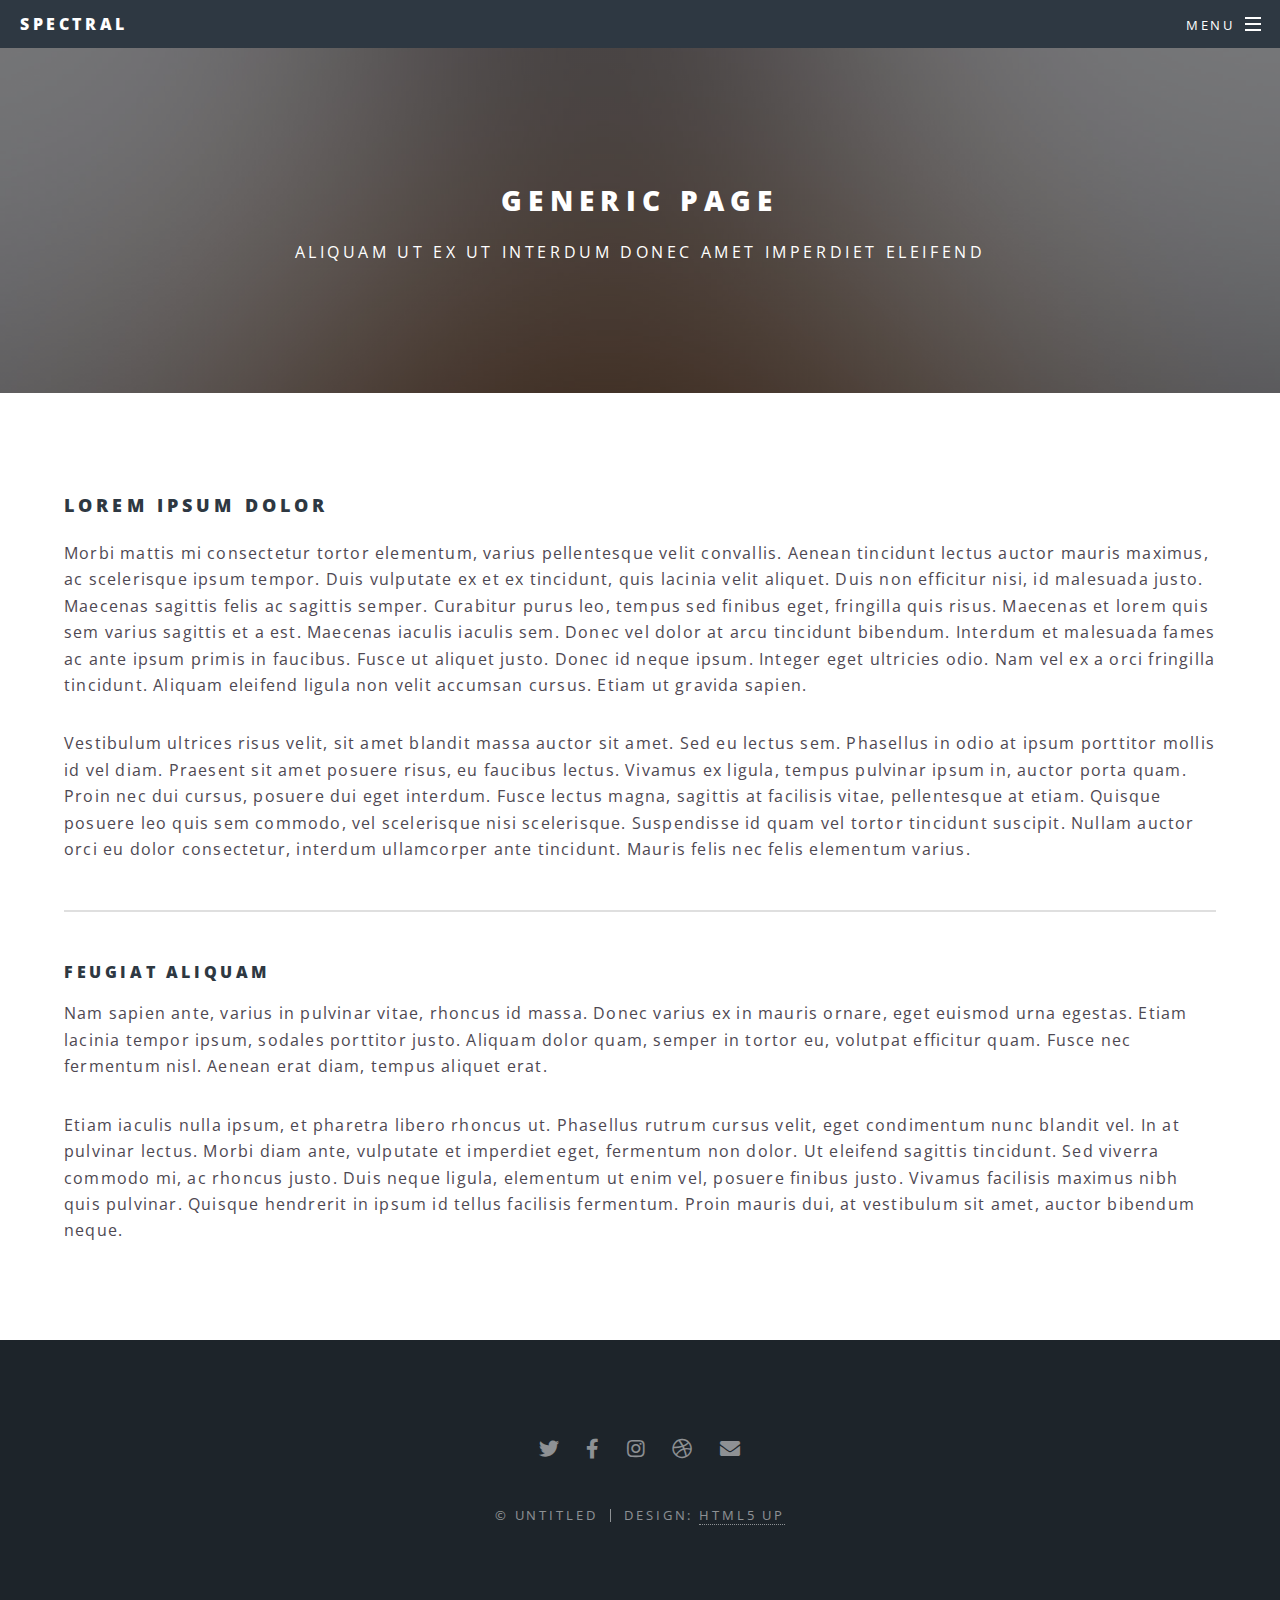
<file: generic.html>
<!DOCTYPE HTML>
<!--
	Spectral by HTML5 UP
	html5up.net | @ajlkn
	Free for personal and commercial use under the CCA 3.0 license (html5up.net/license)
-->
<html>
	<head>
		<title>Generic - Spectral by HTML5 UP</title>
		<meta charset="utf-8" />
		<meta name="viewport" content="width=device-width, initial-scale=1, user-scalable=no" />
		<link rel="stylesheet" href="assets/css/main.css" />
		<noscript><link rel="stylesheet" href="assets/css/noscript.css" /></noscript>
	</head>
	<body class="is-preload">

		<!-- Page Wrapper -->
			<div id="page-wrapper">

				<!-- Header -->
					<header id="header">
						<h1><a href="index.html">Spectral</a></h1>
						<nav id="nav">
							<ul>
								<li class="special">
									<a href="#menu" class="menuToggle"><span>Menu</span></a>
									<div id="menu">
										<ul>
											<li><a href="index.html">Home</a></li>
											<li><a href="generic.html">Generic</a></li>
											<li><a href="elements.html">Elements</a></li>
											<li><a href="#">Sign Up</a></li>
											<li><a href="#">Log In</a></li>
										</ul>
									</div>
								</li>
							</ul>
						</nav>
					</header>

				<!-- Main -->
					<article id="main">
						<header>
							<h2>Generic Page</h2>
							<p>Aliquam ut ex ut interdum donec amet imperdiet eleifend</p>
						</header>
						<section class="wrapper style5">
							<div class="inner">

								<h3>Lorem ipsum dolor</h3>
								<p>Morbi mattis mi consectetur tortor elementum, varius pellentesque velit convallis. Aenean tincidunt lectus auctor mauris maximus, ac scelerisque ipsum tempor. Duis vulputate ex et ex tincidunt, quis lacinia velit aliquet. Duis non efficitur nisi, id malesuada justo. Maecenas sagittis felis ac sagittis semper. Curabitur purus leo, tempus sed finibus eget, fringilla quis risus. Maecenas et lorem quis sem varius sagittis et a est. Maecenas iaculis iaculis sem. Donec vel dolor at arcu tincidunt bibendum. Interdum et malesuada fames ac ante ipsum primis in faucibus. Fusce ut aliquet justo. Donec id neque ipsum. Integer eget ultricies odio. Nam vel ex a orci fringilla tincidunt. Aliquam eleifend ligula non velit accumsan cursus. Etiam ut gravida sapien.</p>

								<p>Vestibulum ultrices risus velit, sit amet blandit massa auctor sit amet. Sed eu lectus sem. Phasellus in odio at ipsum porttitor mollis id vel diam. Praesent sit amet posuere risus, eu faucibus lectus. Vivamus ex ligula, tempus pulvinar ipsum in, auctor porta quam. Proin nec dui cursus, posuere dui eget interdum. Fusce lectus magna, sagittis at facilisis vitae, pellentesque at etiam. Quisque posuere leo quis sem commodo, vel scelerisque nisi scelerisque. Suspendisse id quam vel tortor tincidunt suscipit. Nullam auctor orci eu dolor consectetur, interdum ullamcorper ante tincidunt. Mauris felis nec felis elementum varius.</p>

								<hr />

								<h4>Feugiat aliquam</h4>
								<p>Nam sapien ante, varius in pulvinar vitae, rhoncus id massa. Donec varius ex in mauris ornare, eget euismod urna egestas. Etiam lacinia tempor ipsum, sodales porttitor justo. Aliquam dolor quam, semper in tortor eu, volutpat efficitur quam. Fusce nec fermentum nisl. Aenean erat diam, tempus aliquet erat.</p>

								<p>Etiam iaculis nulla ipsum, et pharetra libero rhoncus ut. Phasellus rutrum cursus velit, eget condimentum nunc blandit vel. In at pulvinar lectus. Morbi diam ante, vulputate et imperdiet eget, fermentum non dolor. Ut eleifend sagittis tincidunt. Sed viverra commodo mi, ac rhoncus justo. Duis neque ligula, elementum ut enim vel, posuere finibus justo. Vivamus facilisis maximus nibh quis pulvinar. Quisque hendrerit in ipsum id tellus facilisis fermentum. Proin mauris dui, at vestibulum sit amet, auctor bibendum neque.</p>

							</div>
						</section>
					</article>

				<!-- Footer -->
					<footer id="footer">
						<ul class="icons">
							<li><a href="#" class="icon brands fa-twitter"><span class="label">Twitter</span></a></li>
							<li><a href="#" class="icon brands fa-facebook-f"><span class="label">Facebook</span></a></li>
							<li><a href="#" class="icon brands fa-instagram"><span class="label">Instagram</span></a></li>
							<li><a href="#" class="icon brands fa-dribbble"><span class="label">Dribbble</span></a></li>
							<li><a href="#" class="icon solid fa-envelope"><span class="label">Email</span></a></li>
						</ul>
						<ul class="copyright">
							<li>&copy; Untitled</li><li>Design: <a href="http://html5up.net">HTML5 UP</a></li>
						</ul>
					</footer>

			</div>

		<!-- Scripts -->
			<script src="assets/js/jquery.min.js"></script>
			<script src="assets/js/jquery.scrollex.min.js"></script>
			<script src="assets/js/jquery.scrolly.min.js"></script>
			<script src="assets/js/browser.min.js"></script>
			<script src="assets/js/breakpoints.min.js"></script>
			<script src="assets/js/util.js"></script>
			<script src="assets/js/main.js"></script>

	</body>
</html>
</file>
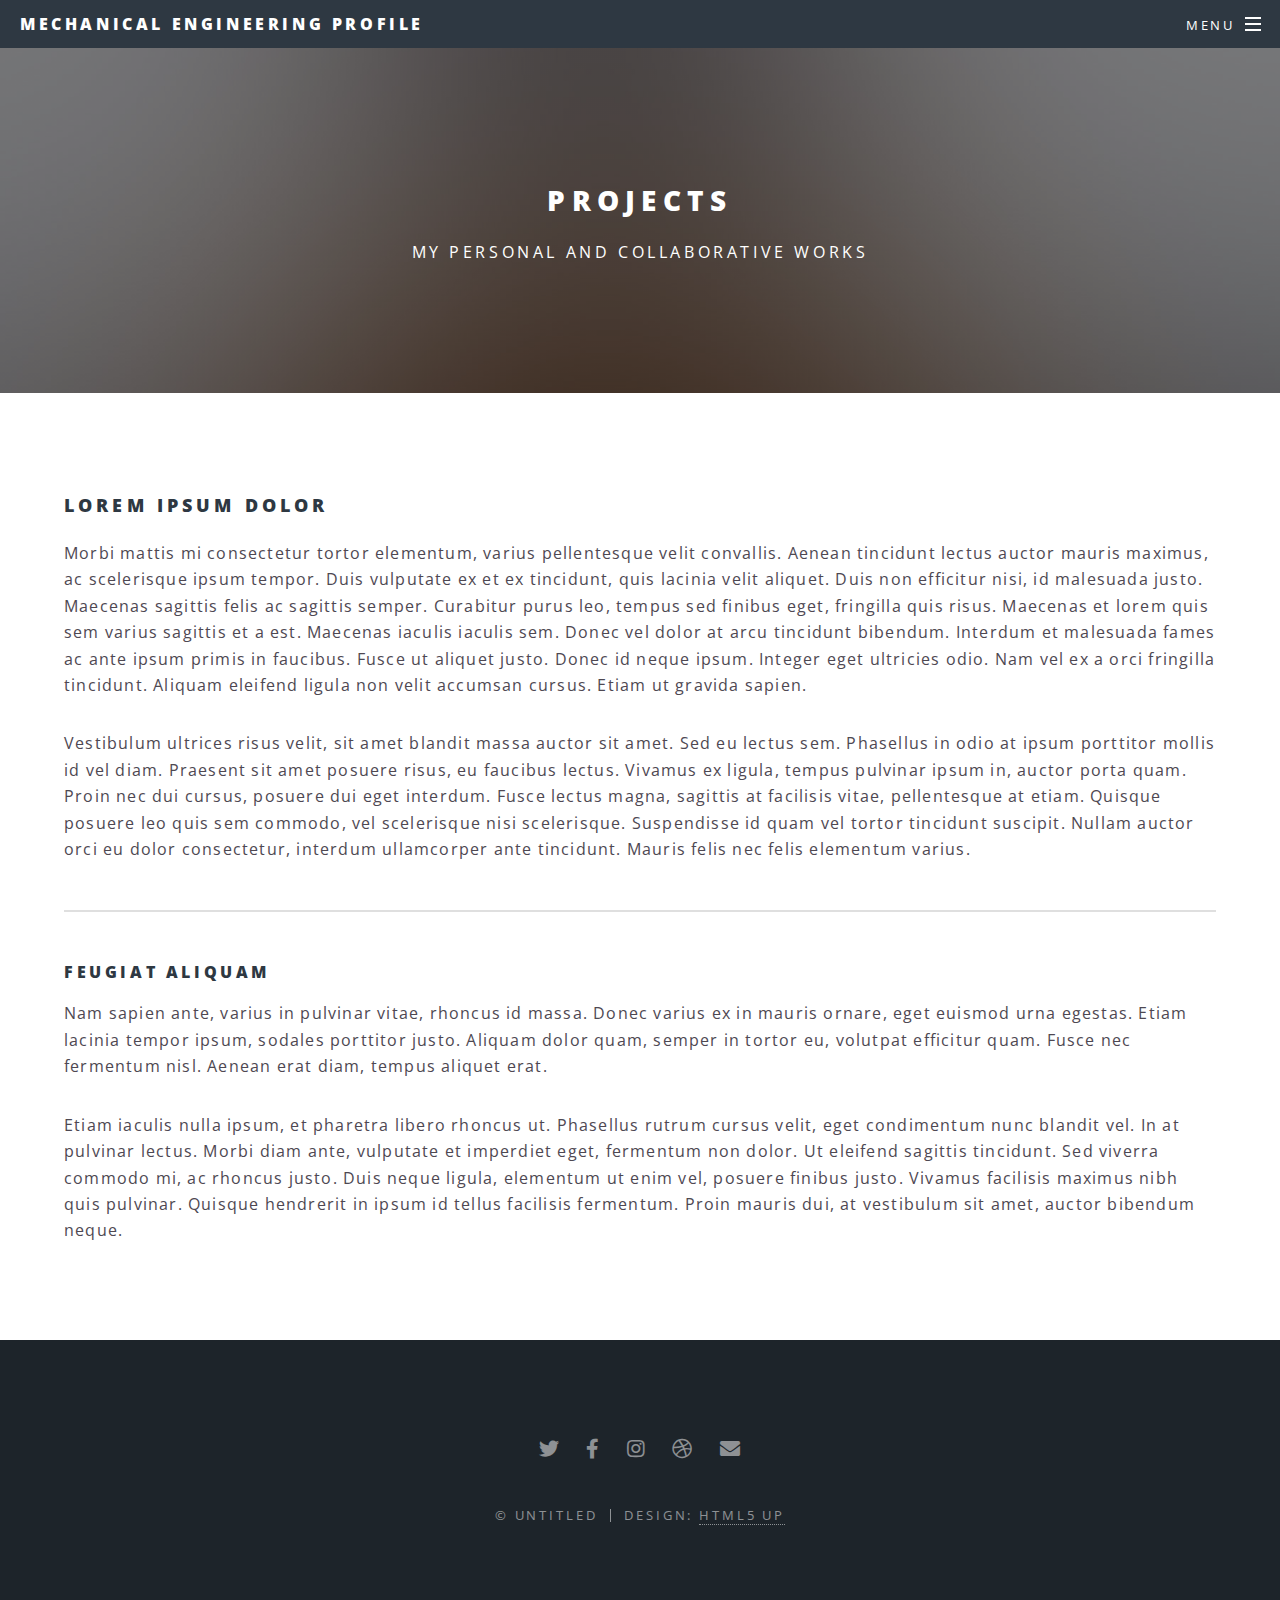
<file: Projects.html>
<!DOCTYPE HTML>
<!--
	Spectral by HTML5 UP
	html5up.net | @ajlkn
	Free for personal and commercial use under the CCA 3.0 license (html5up.net/license)
-->
<html>
	<head>
		<title>Generic - Spectral by HTML5 UP</title>
		<meta charset="utf-8" />
		<meta name="viewport" content="width=device-width, initial-scale=1, user-scalable=no" />
		<link rel="stylesheet" href="assets/css/main.css" />
		<noscript><link rel="stylesheet" href="assets/css/noscript.css" /></noscript>
	</head>
	<body class="is-preload">

		<!-- Page Wrapper -->
			<div id="page-wrapper">

				<!-- Header -->
					<header id="header">
						<h1><a href="index.html">Mechanical Engineering Profile</a></h1>
						<nav id="nav">
							<ul>
								<li class="special">
									<a href="#menu" class="menuToggle"><span>Menu</span></a>
									<div id="menu">
										<ul>
											<li><a href="index.html">Home</a></li>
											<li><a href="generic.html">Projects</a></li>
											<li><a href="elements.html">Club Affiliations</a></li>
											<li><a href="#">About Me</a></li>
										</ul>
									</div>
								</li>
							</ul>
						</nav>
					</header>

				<!-- Main -->
					<article id="main">
						<header>
							<h2>Projects</h2>
							<p>My Personal and Collaborative Works</p>
						</header>
						<section class="wrapper style5">
							<div class="inner">

								<h3>Lorem ipsum dolor</h3>
								<p>Morbi mattis mi consectetur tortor elementum, varius pellentesque velit convallis. Aenean tincidunt lectus auctor mauris maximus, ac scelerisque ipsum tempor. Duis vulputate ex et ex tincidunt, quis lacinia velit aliquet. Duis non efficitur nisi, id malesuada justo. Maecenas sagittis felis ac sagittis semper. Curabitur purus leo, tempus sed finibus eget, fringilla quis risus. Maecenas et lorem quis sem varius sagittis et a est. Maecenas iaculis iaculis sem. Donec vel dolor at arcu tincidunt bibendum. Interdum et malesuada fames ac ante ipsum primis in faucibus. Fusce ut aliquet justo. Donec id neque ipsum. Integer eget ultricies odio. Nam vel ex a orci fringilla tincidunt. Aliquam eleifend ligula non velit accumsan cursus. Etiam ut gravida sapien.</p>

								<p>Vestibulum ultrices risus velit, sit amet blandit massa auctor sit amet. Sed eu lectus sem. Phasellus in odio at ipsum porttitor mollis id vel diam. Praesent sit amet posuere risus, eu faucibus lectus. Vivamus ex ligula, tempus pulvinar ipsum in, auctor porta quam. Proin nec dui cursus, posuere dui eget interdum. Fusce lectus magna, sagittis at facilisis vitae, pellentesque at etiam. Quisque posuere leo quis sem commodo, vel scelerisque nisi scelerisque. Suspendisse id quam vel tortor tincidunt suscipit. Nullam auctor orci eu dolor consectetur, interdum ullamcorper ante tincidunt. Mauris felis nec felis elementum varius.</p>

								<hr />

								<h4>Feugiat aliquam</h4>
								<p>Nam sapien ante, varius in pulvinar vitae, rhoncus id massa. Donec varius ex in mauris ornare, eget euismod urna egestas. Etiam lacinia tempor ipsum, sodales porttitor justo. Aliquam dolor quam, semper in tortor eu, volutpat efficitur quam. Fusce nec fermentum nisl. Aenean erat diam, tempus aliquet erat.</p>

								<p>Etiam iaculis nulla ipsum, et pharetra libero rhoncus ut. Phasellus rutrum cursus velit, eget condimentum nunc blandit vel. In at pulvinar lectus. Morbi diam ante, vulputate et imperdiet eget, fermentum non dolor. Ut eleifend sagittis tincidunt. Sed viverra commodo mi, ac rhoncus justo. Duis neque ligula, elementum ut enim vel, posuere finibus justo. Vivamus facilisis maximus nibh quis pulvinar. Quisque hendrerit in ipsum id tellus facilisis fermentum. Proin mauris dui, at vestibulum sit amet, auctor bibendum neque.</p>

							</div>
						</section>
					</article>

				<!-- Footer -->
					<footer id="footer">
						<ul class="icons">
							<li><a href="#" class="icon brands fa-twitter"><span class="label">Twitter</span></a></li>
							<li><a href="#" class="icon brands fa-facebook-f"><span class="label">Facebook</span></a></li>
							<li><a href="#" class="icon brands fa-instagram"><span class="label">Instagram</span></a></li>
							<li><a href="#" class="icon brands fa-dribbble"><span class="label">Dribbble</span></a></li>
							<li><a href="#" class="icon solid fa-envelope"><span class="label">Email</span></a></li>
						</ul>
						<ul class="copyright">
							<li>&copy; Untitled</li><li>Design: <a href="http://html5up.net">HTML5 UP</a></li>
						</ul>
					</footer>

			</div>

		<!-- Scripts -->
			<script src="assets/js/jquery.min.js"></script>
			<script src="assets/js/jquery.scrollex.min.js"></script>
			<script src="assets/js/jquery.scrolly.min.js"></script>
			<script src="assets/js/browser.min.js"></script>
			<script src="assets/js/breakpoints.min.js"></script>
			<script src="assets/js/util.js"></script>
			<script src="assets/js/main.js"></script>

	</body>

</html>
</file>
<file: assets/css/noscript.css>
/*
	Spectral by HTML5 UP
	html5up.net | @ajlkn
	Free for personal and commercial use under the CCA 3.0 license (html5up.net/license)
*/

/* Banner */

	body.is-preload #banner h2 {
		-moz-transform: none;
		-webkit-transform: none;
		-ms-transform: none;
		transform: none;
		opacity: 1;
	}

		body.is-preload #banner h2:before, body.is-preload #banner h2:after {
			width: 100%;
		}

	body.is-preload #banner .more {
		-moz-transform: none;
		-webkit-transform: none;
		-ms-transform: none;
		transform: none;
		opacity: 1;
	}

	body.is-preload #banner:after {
		opacity: 0;
	}
</file>
<file: html5up-spectral/assets/css/noscript.css>
/*
	Spectral by HTML5 UP
	html5up.net | @ajlkn
	Free for personal and commercial use under the CCA 3.0 license (html5up.net/license)
*/

/* Banner */

	body.is-preload #banner h2 {
		-moz-transform: none;
		-webkit-transform: none;
		-ms-transform: none;
		transform: none;
		opacity: 1;
	}

		body.is-preload #banner h2:before, body.is-preload #banner h2:after {
			width: 100%;
		}

	body.is-preload #banner .more {
		-moz-transform: none;
		-webkit-transform: none;
		-ms-transform: none;
		transform: none;
		opacity: 1;
	}

	body.is-preload #banner:after {
		opacity: 0;
	}
</file>
<file: assets/css/main.css>
@import url(fontawesome-all.min.css);
@import url("https://fonts.googleapis.com/css?family=Open+Sans:400,400italic,600,600italic,800,800italic");

/*
	Spectral by HTML5 UP
	html5up.net | @ajlkn
	Free for personal and commercial use under the CCA 3.0 license (html5up.net/license)
*/

html, body, div, span, applet, object,
iframe, h1, h2, h3, h4, h5, h6, p, blockquote,
pre, a, abbr, acronym, address, big, cite,
code, del, dfn, em, img, ins, kbd, q, s, samp,
small, strike, strong, sub, sup, tt, var, b,
u, i, center, dl, dt, dd, ol, ul, li, fieldset,
form, label, legend, table, caption, tbody,
tfoot, thead, tr, th, td, article, aside,
canvas, details, embed, figure, figcaption,
footer, header, hgroup, menu, nav, output, ruby,
section, summary, time, mark, audio, video {
	margin: 0;
	padding: 0;
	border: 0;
	font-size: 100%;
	font: inherit;
	vertical-align: baseline;}

article, aside, details, figcaption, figure,
footer, header, hgroup, menu, nav, section {
	display: block;}

body {
	line-height: 1;
}

ol, ul {
	list-style: none;
}

blockquote, q {
	quotes: none;
}

	blockquote:before, blockquote:after, q:before, q:after {
		content: '';
		content: none;
	}

table {
	border-collapse: collapse;
	border-spacing: 0;
}

body {
	-webkit-text-size-adjust: none;
}

mark {
	background-color: transparent;
	color: inherit;
}

input::-moz-focus-inner {
	border: 0;
	padding: 0;
}

input, select, textarea {
	-moz-appearance: none;
	-webkit-appearance: none;
	-ms-appearance: none;
	appearance: none;
}

/* Basic */

	@-ms-viewport {
		width: device-width;
	}

	html {
		box-sizing: border-box;
	}

	*, *:before, *:after {
		box-sizing: inherit;
	}

	body {
		background: #2e3842;
	}

		body.is-preload *, body.is-preload *:before, body.is-preload *:after {
			-moz-animation: none !important;
			-webkit-animation: none !important;
			-ms-animation: none !important;
			animation: none !important;
			-moz-transition: none !important;
			-webkit-transition: none !important;
			-ms-transition: none !important;
			transition: none !important;
		}

	body, input, select, textarea {
		color: #fff;
		font-family: "Open Sans", Helvetica, sans-serif;
		font-size: 15pt;
		font-weight: 400;
		letter-spacing: 0.075em;
		line-height: 1.65em;
	}

		@media screen and (max-width: 1680px) {

			body, input, select, textarea {
				font-size: 13pt;
			}

		}

		@media screen and (max-width: 1280px) {

			body, input, select, textarea {
				font-size: 12pt;
			}

		}

		@media screen and (max-width: 736px) {

			body, input, select, textarea {
				font-size: 11pt;
				letter-spacing: 0.0375em;
			}

		}

	a {
		-moz-transition: color 0.2s ease, border-bottom-color 0.2s ease;
		-webkit-transition: color 0.2s ease, border-bottom-color 0.2s ease;
		-ms-transition: color 0.2s ease, border-bottom-color 0.2s ease;
		transition: color 0.2s ease, border-bottom-color 0.2s ease;
		border-bottom: dotted 1px;
		color: inherit;
		text-decoration: none;
	}

		a:hover {
			border-bottom-color: transparent;
		}

	strong, b {
		color: #fff;
		font-weight: 600;
	}

	em, i {
		font-style: italic;
	}

	p {
		margin: 0 0 2em 0;
	}

	h1, h2, h3, h4, h5, h6 {
		color: #fff;
		font-weight: 800;
		letter-spacing: 0.225em;
		line-height: 1em;
		margin: 0 0 1em 0;
		text-transform: uppercase;
	}

		h1 a, h2 a, h3 a, h4 a, h5 a, h6 a {
			color: inherit;
			text-decoration: none;
		}

	h2 {
		font-size: 1.35em;
		line-height: 1.75em;
	}

		@media screen and (max-width: 736px) {

			h2 {
				font-size: 1.1em;
				line-height: 1.65em;
			}

		}

	h3 {
		font-size: 1.15em;
		line-height: 1.75em;
	}

		@media screen and (max-width: 736px) {

			h3 {
				font-size: 1em;
				line-height: 1.65em;
			}

		}

	h4 {
		font-size: 1em;
		line-height: 1.5em;
	}

	h5 {
		font-size: 0.8em;
		line-height: 1.5em;
	}

	h6 {
		font-size: 0.7em;
		line-height: 1.5em;
	}

	sub {
		font-size: 0.8em;
		position: relative;
		top: 0.5em;
	}

	sup {
		font-size: 0.8em;
		position: relative;
		top: -0.5em;
	}

	hr {
		border: 0;
		border-bottom: solid 2px #fff;
		margin: 3em 0;
	}

		hr.major {
			margin: 4.5em 0;
		}

	blockquote {
		border-left: solid 4px #fff;
		font-style: italic;
		margin: 0 0 2em 0;
		padding: 0.5em 0 0.5em 2em;
	}

	code {
		background: rgba(144, 144, 144, 0.25);
		border-radius: 3px;
		font-family: "Courier New", monospace;
		font-size: 0.9em;
		letter-spacing: 0;
		margin: 0 0.25em;
		padding: 0.25em 0.65em;
	}

	pre {
		-webkit-overflow-scrolling: touch;
		font-family: "Courier New", monospace;
		font-size: 0.9em;
		margin: 0 0 2em 0;
	}

		pre code {
			display: block;
			line-height: 1.75em;
			padding: 1em 1.5em;
			overflow-x: auto;
		}

	.align-left {
		text-align: left;
	}

	.align-center {
		text-align: center;
	}

	.align-right {
		text-align: right;
	}

/* Row */

	.row {
		display: flex;
		flex-wrap: wrap;
		box-sizing: border-box;
		align-items: stretch;
	}

		.row > * {
			box-sizing: border-box;
		}

		.row.gtr-uniform > * > :last-child {
			margin-bottom: 0;
		}

		.row.aln-left {
			justify-content: flex-start;
		}

		.row.aln-center {
			justify-content: center;
		}

		.row.aln-right {
			justify-content: flex-end;
		}

		.row.aln-top {
			align-items: flex-start;
		}

		.row.aln-middle {
			align-items: center;
		}

		.row.aln-bottom {
			align-items: flex-end;
		}

		.row > .imp {
			order: -1;
		}

		.row > .col-1 {
			width: 8.33333%;
		}

		.row > .off-1 {
			margin-left: 8.33333%;
		}

		.row > .col-2 {
			width: 16.66667%;
		}

		.row > .off-2 {
			margin-left: 16.66667%;
		}

		.row > .col-3 {
			width: 25%;
		}

		.row > .off-3 {
			margin-left: 25%;
		}

		.row > .col-4 {
			width: 33.33333%;
		}

		.row > .off-4 {
			margin-left: 33.33333%;
		}

		.row > .col-5 {
			width: 41.66667%;
		}

		.row > .off-5 {
			margin-left: 41.66667%;
		}

		.row > .col-6 {
			width: 50%;
		}

		.row > .off-6 {
			margin-left: 50%;
		}

		.row > .col-7 {
			width: 58.33333%;
		}

		.row > .off-7 {
			margin-left: 58.33333%;
		}

		.row > .col-8 {
			width: 66.66667%;
		}

		.row > .off-8 {
			margin-left: 66.66667%;
		}

		.row > .col-9 {
			width: 75%;
		}

		.row > .off-9 {
			margin-left: 75%;
		}

		.row > .col-10 {
			width: 83.33333%;
		}

		.row > .off-10 {
			margin-left: 83.33333%;
		}

		.row > .col-11 {
			width: 91.66667%;
		}

		.row > .off-11 {
			margin-left: 91.66667%;
		}

		.row > .col-12 {
			width: 100%;
		}

		.row > .off-12 {
			margin-left: 100%;
		}

		.row.gtr-0 {
			margin-top: 0;
			margin-left: 0em;
		}

			.row.gtr-0 > * {
				padding: 0 0 0 0em;
			}

			.row.gtr-0.gtr-uniform {
				margin-top: 0em;
			}

				.row.gtr-0.gtr-uniform > * {
					padding-top: 0em;
				}

		.row.gtr-25 {
			margin-top: 0;
			margin-left: -0.375em;
		}

			.row.gtr-25 > * {
				padding: 0 0 0 0.375em;
			}

			.row.gtr-25.gtr-uniform {
				margin-top: -0.375em;
			}

				.row.gtr-25.gtr-uniform > * {
					padding-top: 0.375em;
				}

		.row.gtr-50 {
			margin-top: 0;
			margin-left: -0.75em;
		}

			.row.gtr-50 > * {
				padding: 0 0 0 0.75em;
			}

			.row.gtr-50.gtr-uniform {
				margin-top: -0.75em;
			}

				.row.gtr-50.gtr-uniform > * {
					padding-top: 0.75em;
				}

		.row {
			margin-top: 0;
			margin-left: -1.5em;
		}

			.row > * {
				padding: 0 0 0 1.5em;
			}

			.row.gtr-uniform {
				margin-top: -1.5em;
			}

				.row.gtr-uniform > * {
					padding-top: 1.5em;
				}

		.row.gtr-150 {
			margin-top: 0;
			margin-left: -2.25em;
		}

			.row.gtr-150 > * {
				padding: 0 0 0 2.25em;
			}

			.row.gtr-150.gtr-uniform {
				margin-top: -2.25em;
			}

				.row.gtr-150.gtr-uniform > * {
					padding-top: 2.25em;
				}

		.row.gtr-200 {
			margin-top: 0;
			margin-left: -3em;
		}

			.row.gtr-200 > * {
				padding: 0 0 0 3em;
			}

			.row.gtr-200.gtr-uniform {
				margin-top: -3em;
			}

				.row.gtr-200.gtr-uniform > * {
					padding-top: 3em;
				}

		@media screen and (max-width: 1680px) {

			.row {
				display: flex;
				flex-wrap: wrap;
				box-sizing: border-box;
				align-items: stretch;
			}

				.row > * {
					box-sizing: border-box;
				}

				.row.gtr-uniform > * > :last-child {
					margin-bottom: 0;
				}

				.row.aln-left {
					justify-content: flex-start;
				}

				.row.aln-center {
					justify-content: center;
				}

				.row.aln-right {
					justify-content: flex-end;
				}

				.row.aln-top {
					align-items: flex-start;
				}

				.row.aln-middle {
					align-items: center;
				}

				.row.aln-bottom {
					align-items: flex-end;
				}

				.row > .imp-xlarge {
					order: -1;
				}

				.row > .col-1-xlarge {
					width: 8.33333%;
				}

				.row > .off-1-xlarge {
					margin-left: 8.33333%;
				}

				.row > .col-2-xlarge {
					width: 16.66667%;
				}

				.row > .off-2-xlarge {
					margin-left: 16.66667%;
				}

				.row > .col-3-xlarge {
					width: 25%;
				}

				.row > .off-3-xlarge {
					margin-left: 25%;
				}

				.row > .col-4-xlarge {
					width: 33.33333%;
				}

				.row > .off-4-xlarge {
					margin-left: 33.33333%;
				}

				.row > .col-5-xlarge {
					width: 41.66667%;
				}

				.row > .off-5-xlarge {
					margin-left: 41.66667%;
				}

				.row > .col-6-xlarge {
					width: 50%;
				}

				.row > .off-6-xlarge {
					margin-left: 50%;
				}

				.row > .col-7-xlarge {
					width: 58.33333%;
				}

				.row > .off-7-xlarge {
					margin-left: 58.33333%;
				}

				.row > .col-8-xlarge {
					width: 66.66667%;
				}

				.row > .off-8-xlarge {
					margin-left: 66.66667%;
				}

				.row > .col-9-xlarge {
					width: 75%;
				}

				.row > .off-9-xlarge {
					margin-left: 75%;
				}

				.row > .col-10-xlarge {
					width: 83.33333%;
				}

				.row > .off-10-xlarge {
					margin-left: 83.33333%;
				}

				.row > .col-11-xlarge {
					width: 91.66667%;
				}

				.row > .off-11-xlarge {
					margin-left: 91.66667%;
				}

				.row > .col-12-xlarge {
					width: 100%;
				}

				.row > .off-12-xlarge {
					margin-left: 100%;
				}

				.row.gtr-0 {
					margin-top: 0;
					margin-left: 0em;
				}

					.row.gtr-0 > * {
						padding: 0 0 0 0em;
					}

					.row.gtr-0.gtr-uniform {
						margin-top: 0em;
					}

						.row.gtr-0.gtr-uniform > * {
							padding-top: 0em;
						}

				.row.gtr-25 {
					margin-top: 0;
					margin-left: -0.375em;
				}

					.row.gtr-25 > * {
						padding: 0 0 0 0.375em;
					}

					.row.gtr-25.gtr-uniform {
						margin-top: -0.375em;
					}

						.row.gtr-25.gtr-uniform > * {
							padding-top: 0.375em;
						}

				.row.gtr-50 {
					margin-top: 0;
					margin-left: -0.75em;
				}

					.row.gtr-50 > * {
						padding: 0 0 0 0.75em;
					}

					.row.gtr-50.gtr-uniform {
						margin-top: -0.75em;
					}

						.row.gtr-50.gtr-uniform > * {
							padding-top: 0.75em;
						}

				.row {
					margin-top: 0;
					margin-left: -1.5em;
				}

					.row > * {
						padding: 0 0 0 1.5em;
					}

					.row.gtr-uniform {
						margin-top: -1.5em;
					}

						.row.gtr-uniform > * {
							padding-top: 1.5em;
						}

				.row.gtr-150 {
					margin-top: 0;
					margin-left: -2.25em;
				}

					.row.gtr-150 > * {
						padding: 0 0 0 2.25em;
					}

					.row.gtr-150.gtr-uniform {
						margin-top: -2.25em;
					}

						.row.gtr-150.gtr-uniform > * {
							padding-top: 2.25em;
						}

				.row.gtr-200 {
					margin-top: 0;
					margin-left: -3em;
				}

					.row.gtr-200 > * {
						padding: 0 0 0 3em;
					}

					.row.gtr-200.gtr-uniform {
						margin-top: -3em;
					}

						.row.gtr-200.gtr-uniform > * {
							padding-top: 3em;
						}

		}

		@media screen and (max-width: 1280px) {

			.row {
				display: flex;
				flex-wrap: wrap;
				box-sizing: border-box;
				align-items: stretch;
			}

				.row > * {
					box-sizing: border-box;
				}

				.row.gtr-uniform > * > :last-child {
					margin-bottom: 0;
				}

				.row.aln-left {
					justify-content: flex-start;
				}

				.row.aln-center {
					justify-content: center;
				}

				.row.aln-right {
					justify-content: flex-end;
				}

				.row.aln-top {
					align-items: flex-start;
				}

				.row.aln-middle {
					align-items: center;
				}

				.row.aln-bottom {
					align-items: flex-end;
				}

				.row > .imp-large {
					order: -1;
				}

				.row > .col-1-large {
					width: 8.33333%;
				}

				.row > .off-1-large {
					margin-left: 8.33333%;
				}

				.row > .col-2-large {
					width: 16.66667%;
				}

				.row > .off-2-large {
					margin-left: 16.66667%;
				}

				.row > .col-3-large {
					width: 25%;
				}

				.row > .off-3-large {
					margin-left: 25%;
				}

				.row > .col-4-large {
					width: 33.33333%;
				}

				.row > .off-4-large {
					margin-left: 33.33333%;
				}

				.row > .col-5-large {
					width: 41.66667%;
				}

				.row > .off-5-large {
					margin-left: 41.66667%;
				}

				.row > .col-6-large {
					width: 50%;
				}

				.row > .off-6-large {
					margin-left: 50%;
				}

				.row > .col-7-large {
					width: 58.33333%;
				}

				.row > .off-7-large {
					margin-left: 58.33333%;
				}

				.row > .col-8-large {
					width: 66.66667%;
				}

				.row > .off-8-large {
					margin-left: 66.66667%;
				}

				.row > .col-9-large {
					width: 75%;
				}

				.row > .off-9-large {
					margin-left: 75%;
				}

				.row > .col-10-large {
					width: 83.33333%;
				}

				.row > .off-10-large {
					margin-left: 83.33333%;
				}

				.row > .col-11-large {
					width: 91.66667%;
				}

				.row > .off-11-large {
					margin-left: 91.66667%;
				}

				.row > .col-12-large {
					width: 100%;
				}

				.row > .off-12-large {
					margin-left: 100%;
				}

				.row.gtr-0 {
					margin-top: 0;
					margin-left: 0em;
				}

					.row.gtr-0 > * {
						padding: 0 0 0 0em;
					}

					.row.gtr-0.gtr-uniform {
						margin-top: 0em;
					}

						.row.gtr-0.gtr-uniform > * {
							padding-top: 0em;
						}

				.row.gtr-25 {
					margin-top: 0;
					margin-left: -0.375em;
				}

					.row.gtr-25 > * {
						padding: 0 0 0 0.375em;
					}

					.row.gtr-25.gtr-uniform {
						margin-top: -0.375em;
					}

						.row.gtr-25.gtr-uniform > * {
							padding-top: 0.375em;
						}

				.row.gtr-50 {
					margin-top: 0;
					margin-left: -0.75em;
				}

					.row.gtr-50 > * {
						padding: 0 0 0 0.75em;
					}

					.row.gtr-50.gtr-uniform {
						margin-top: -0.75em;
					}

						.row.gtr-50.gtr-uniform > * {
							padding-top: 0.75em;
						}

				.row {
					margin-top: 0;
					margin-left: -1.5em;
				}

					.row > * {
						padding: 0 0 0 1.5em;
					}

					.row.gtr-uniform {
						margin-top: -1.5em;
					}

						.row.gtr-uniform > * {
							padding-top: 1.5em;
						}

				.row.gtr-150 {
					margin-top: 0;
					margin-left: -2.25em;
				}

					.row.gtr-150 > * {
						padding: 0 0 0 2.25em;
					}

					.row.gtr-150.gtr-uniform {
						margin-top: -2.25em;
					}

						.row.gtr-150.gtr-uniform > * {
							padding-top: 2.25em;
						}

				.row.gtr-200 {
					margin-top: 0;
					margin-left: -3em;
				}

					.row.gtr-200 > * {
						padding: 0 0 0 3em;
					}

					.row.gtr-200.gtr-uniform {
						margin-top: -3em;
					}

						.row.gtr-200.gtr-uniform > * {
							padding-top: 3em;
						}

		}

		@media screen and (max-width: 980px) {

			.row {
				display: flex;
				flex-wrap: wrap;
				box-sizing: border-box;
				align-items: stretch;
			}

				.row > * {
					box-sizing: border-box;
				}

				.row.gtr-uniform > * > :last-child {
					margin-bottom: 0;
				}

				.row.aln-left {
					justify-content: flex-start;
				}

				.row.aln-center {
					justify-content: center;
				}

				.row.aln-right {
					justify-content: flex-end;
				}

				.row.aln-top {
					align-items: flex-start;
				}

				.row.aln-middle {
					align-items: center;
				}

				.row.aln-bottom {
					align-items: flex-end;
				}

				.row > .imp-medium {
					order: -1;
				}

				.row > .col-1-medium {
					width: 8.33333%;
				}

				.row > .off-1-medium {
					margin-left: 8.33333%;
				}

				.row > .col-2-medium {
					width: 16.66667%;
				}

				.row > .off-2-medium {
					margin-left: 16.66667%;
				}

				.row > .col-3-medium {
					width: 25%;
				}

				.row > .off-3-medium {
					margin-left: 25%;
				}

				.row > .col-4-medium {
					width: 33.33333%;
				}

				.row > .off-4-medium {
					margin-left: 33.33333%;
				}

				.row > .col-5-medium {
					width: 41.66667%;
				}

				.row > .off-5-medium {
					margin-left: 41.66667%;
				}

				.row > .col-6-medium {
					width: 50%;
				}

				.row > .off-6-medium {
					margin-left: 50%;
				}

				.row > .col-7-medium {
					width: 58.33333%;
				}

				.row > .off-7-medium {
					margin-left: 58.33333%;
				}

				.row > .col-8-medium {
					width: 66.66667%;
				}

				.row > .off-8-medium {
					margin-left: 66.66667%;
				}

				.row > .col-9-medium {
					width: 75%;
				}

				.row > .off-9-medium {
					margin-left: 75%;
				}

				.row > .col-10-medium {
					width: 83.33333%;
				}

				.row > .off-10-medium {
					margin-left: 83.33333%;
				}

				.row > .col-11-medium {
					width: 91.66667%;
				}

				.row > .off-11-medium {
					margin-left: 91.66667%;
				}

				.row > .col-12-medium {
					width: 100%;
				}

				.row > .off-12-medium {
					margin-left: 100%;
				}

				.row.gtr-0 {
					margin-top: 0;
					margin-left: 0em;
				}

					.row.gtr-0 > * {
						padding: 0 0 0 0em;
					}

					.row.gtr-0.gtr-uniform {
						margin-top: 0em;
					}

						.row.gtr-0.gtr-uniform > * {
							padding-top: 0em;
						}

				.row.gtr-25 {
					margin-top: 0;
					margin-left: -0.375em;
				}

					.row.gtr-25 > * {
						padding: 0 0 0 0.375em;
					}

					.row.gtr-25.gtr-uniform {
						margin-top: -0.375em;
					}

						.row.gtr-25.gtr-uniform > * {
							padding-top: 0.375em;
						}

				.row.gtr-50 {
					margin-top: 0;
					margin-left: -0.75em;
				}

					.row.gtr-50 > * {
						padding: 0 0 0 0.75em;
					}

					.row.gtr-50.gtr-uniform {
						margin-top: -0.75em;
					}

						.row.gtr-50.gtr-uniform > * {
							padding-top: 0.75em;
						}

				.row {
					margin-top: 0;
					margin-left: -1.5em;
				}

					.row > * {
						padding: 0 0 0 1.5em;
					}

					.row.gtr-uniform {
						margin-top: -1.5em;
					}

						.row.gtr-uniform > * {
							padding-top: 1.5em;
						}

				.row.gtr-150 {
					margin-top: 0;
					margin-left: -2.25em;
				}

					.row.gtr-150 > * {
						padding: 0 0 0 2.25em;
					}

					.row.gtr-150.gtr-uniform {
						margin-top: -2.25em;
					}

						.row.gtr-150.gtr-uniform > * {
							padding-top: 2.25em;
						}

				.row.gtr-200 {
					margin-top: 0;
					margin-left: -3em;
				}

					.row.gtr-200 > * {
						padding: 0 0 0 3em;
					}

					.row.gtr-200.gtr-uniform {
						margin-top: -3em;
					}

						.row.gtr-200.gtr-uniform > * {
							padding-top: 3em;
						}

		}

		@media screen and (max-width: 736px) {

			.row {
				display: flex;
				flex-wrap: wrap;
				box-sizing: border-box;
				align-items: stretch;
			}

				.row > * {
					box-sizing: border-box;
				}

				.row.gtr-uniform > * > :last-child {
					margin-bottom: 0;
				}

				.row.aln-left {
					justify-content: flex-start;
				}

				.row.aln-center {
					justify-content: center;
				}

				.row.aln-right {
					justify-content: flex-end;
				}

				.row.aln-top {
					align-items: flex-start;
				}

				.row.aln-middle {
					align-items: center;
				}

				.row.aln-bottom {
					align-items: flex-end;
				}

				.row > .imp-small {
					order: -1;
				}

				.row > .col-1-small {
					width: 8.33333%;
				}

				.row > .off-1-small {
					margin-left: 8.33333%;
				}

				.row > .col-2-small {
					width: 16.66667%;
				}

				.row > .off-2-small {
					margin-left: 16.66667%;
				}

				.row > .col-3-small {
					width: 25%;
				}

				.row > .off-3-small {
					margin-left: 25%;
				}

				.row > .col-4-small {
					width: 33.33333%;
				}

				.row > .off-4-small {
					margin-left: 33.33333%;
				}

				.row > .col-5-small {
					width: 41.66667%;
				}

				.row > .off-5-small {
					margin-left: 41.66667%;
				}

				.row > .col-6-small {
					width: 50%;
				}

				.row > .off-6-small {
					margin-left: 50%;
				}

				.row > .col-7-small {
					width: 58.33333%;
				}

				.row > .off-7-small {
					margin-left: 58.33333%;
				}

				.row > .col-8-small {
					width: 66.66667%;
				}

				.row > .off-8-small {
					margin-left: 66.66667%;
				}

				.row > .col-9-small {
					width: 75%;
				}

				.row > .off-9-small {
					margin-left: 75%;
				}

				.row > .col-10-small {
					width: 83.33333%;
				}

				.row > .off-10-small {
					margin-left: 83.33333%;
				}

				.row > .col-11-small {
					width: 91.66667%;
				}

				.row > .off-11-small {
					margin-left: 91.66667%;
				}

				.row > .col-12-small {
					width: 100%;
				}

				.row > .off-12-small {
					margin-left: 100%;
				}

				.row.gtr-0 {
					margin-top: 0;
					margin-left: 0em;
				}

					.row.gtr-0 > * {
						padding: 0 0 0 0em;
					}

					.row.gtr-0.gtr-uniform {
						margin-top: 0em;
					}

						.row.gtr-0.gtr-uniform > * {
							padding-top: 0em;
						}

				.row.gtr-25 {
					margin-top: 0;
					margin-left: -0.375em;
				}

					.row.gtr-25 > * {
						padding: 0 0 0 0.375em;
					}

					.row.gtr-25.gtr-uniform {
						margin-top: -0.375em;
					}

						.row.gtr-25.gtr-uniform > * {
							padding-top: 0.375em;
						}

				.row.gtr-50 {
					margin-top: 0;
					margin-left: -0.75em;
				}

					.row.gtr-50 > * {
						padding: 0 0 0 0.75em;
					}

					.row.gtr-50.gtr-uniform {
						margin-top: -0.75em;
					}

						.row.gtr-50.gtr-uniform > * {
							padding-top: 0.75em;
						}

				.row {
					margin-top: 0;
					margin-left: -1.5em;
				}

					.row > * {
						padding: 0 0 0 1.5em;
					}

					.row.gtr-uniform {
						margin-top: -1.5em;
					}

						.row.gtr-uniform > * {
							padding-top: 1.5em;
						}

				.row.gtr-150 {
					margin-top: 0;
					margin-left: -2.25em;
				}

					.row.gtr-150 > * {
						padding: 0 0 0 2.25em;
					}

					.row.gtr-150.gtr-uniform {
						margin-top: -2.25em;
					}

						.row.gtr-150.gtr-uniform > * {
							padding-top: 2.25em;
						}

				.row.gtr-200 {
					margin-top: 0;
					margin-left: -3em;
				}

					.row.gtr-200 > * {
						padding: 0 0 0 3em;
					}

					.row.gtr-200.gtr-uniform {
						margin-top: -3em;
					}

						.row.gtr-200.gtr-uniform > * {
							padding-top: 3em;
						}

		}

		@media screen and (max-width: 480px) {

			.row {
				display: flex;
				flex-wrap: wrap;
				box-sizing: border-box;
				align-items: stretch;
			}

				.row > * {
					box-sizing: border-box;
				}

				.row.gtr-uniform > * > :last-child {
					margin-bottom: 0;
				}

				.row.aln-left {
					justify-content: flex-start;
				}

				.row.aln-center {
					justify-content: center;
				}

				.row.aln-right {
					justify-content: flex-end;
				}

				.row.aln-top {
					align-items: flex-start;
				}

				.row.aln-middle {
					align-items: center;
				}

				.row.aln-bottom {
					align-items: flex-end;
				}

				.row > .imp-xsmall {
					order: -1;
				}

				.row > .col-1-xsmall {
					width: 8.33333%;
				}

				.row > .off-1-xsmall {
					margin-left: 8.33333%;
				}

				.row > .col-2-xsmall {
					width: 16.66667%;
				}

				.row > .off-2-xsmall {
					margin-left: 16.66667%;
				}

				.row > .col-3-xsmall {
					width: 25%;
				}

				.row > .off-3-xsmall {
					margin-left: 25%;
				}

				.row > .col-4-xsmall {
					width: 33.33333%;
				}

				.row > .off-4-xsmall {
					margin-left: 33.33333%;
				}

				.row > .col-5-xsmall {
					width: 41.66667%;
				}

				.row > .off-5-xsmall {
					margin-left: 41.66667%;
				}

				.row > .col-6-xsmall {
					width: 50%;
				}

				.row > .off-6-xsmall {
					margin-left: 50%;
				}

				.row > .col-7-xsmall {
					width: 58.33333%;
				}

				.row > .off-7-xsmall {
					margin-left: 58.33333%;
				}

				.row > .col-8-xsmall {
					width: 66.66667%;
				}

				.row > .off-8-xsmall {
					margin-left: 66.66667%;
				}

				.row > .col-9-xsmall {
					width: 75%;
				}

				.row > .off-9-xsmall {
					margin-left: 75%;
				}

				.row > .col-10-xsmall {
					width: 83.33333%;
				}

				.row > .off-10-xsmall {
					margin-left: 83.33333%;
				}

				.row > .col-11-xsmall {
					width: 91.66667%;
				}

				.row > .off-11-xsmall {
					margin-left: 91.66667%;
				}

				.row > .col-12-xsmall {
					width: 100%;
				}

				.row > .off-12-xsmall {
					margin-left: 100%;
				}

				.row.gtr-0 {
					margin-top: 0;
					margin-left: 0em;
				}

					.row.gtr-0 > * {
						padding: 0 0 0 0em;
					}

					.row.gtr-0.gtr-uniform {
						margin-top: 0em;
					}

						.row.gtr-0.gtr-uniform > * {
							padding-top: 0em;
						}

				.row.gtr-25 {
					margin-top: 0;
					margin-left: -0.375em;
				}

					.row.gtr-25 > * {
						padding: 0 0 0 0.375em;
					}

					.row.gtr-25.gtr-uniform {
						margin-top: -0.375em;
					}

						.row.gtr-25.gtr-uniform > * {
							padding-top: 0.375em;
						}

				.row.gtr-50 {
					margin-top: 0;
					margin-left: -0.75em;
				}

					.row.gtr-50 > * {
						padding: 0 0 0 0.75em;
					}

					.row.gtr-50.gtr-uniform {
						margin-top: -0.75em;
					}

						.row.gtr-50.gtr-uniform > * {
							padding-top: 0.75em;
						}

				.row {
					margin-top: 0;
					margin-left: -1.5em;
				}

					.row > * {
						padding: 0 0 0 1.5em;
					}

					.row.gtr-uniform {
						margin-top: -1.5em;
					}

						.row.gtr-uniform > * {
							padding-top: 1.5em;
						}

				.row.gtr-150 {
					margin-top: 0;
					margin-left: -2.25em;
				}

					.row.gtr-150 > * {
						padding: 0 0 0 2.25em;
					}

					.row.gtr-150.gtr-uniform {
						margin-top: -2.25em;
					}

						.row.gtr-150.gtr-uniform > * {
							padding-top: 2.25em;
						}

				.row.gtr-200 {
					margin-top: 0;
					margin-left: -3em;
				}

					.row.gtr-200 > * {
						padding: 0 0 0 3em;
					}

					.row.gtr-200.gtr-uniform {
						margin-top: -3em;
					}

						.row.gtr-200.gtr-uniform > * {
							padding-top: 3em;
						}

		}

/* Section/Article */

	section.special, article.special {
		text-align: center;
	}

	header p {
		color: rgba(255, 255, 255, 0.5);
		position: relative;
		top: -0.25em;
	}

	header h3 + p {
		font-size: 1.1em;
	}

	header h4 + p,
	header h5 + p,
	header h6 + p {
		font-size: 0.9em;
	}

	header.major {
		margin: 0 0 3.5em 0;
	}

		header.major h2, header.major h3, header.major h4, header.major h5, header.major h6 {
			border-bottom: solid 2px #fff;
			display: inline-block;
			padding-bottom: 1em;
			position: relative;
		}

			header.major h2:after, header.major h3:after, header.major h4:after, header.major h5:after, header.major h6:after {
				content: '';
				display: block;
				height: 1px;
			}

		header.major p {
			color: #fff;
			top: 0;
		}

		@media screen and (max-width: 736px) {

			header.major {
				margin: 0 0 2em 0;
			}

		}

	@media screen and (max-width: 980px) {

		header br {
			display: none;
		}

	}

/* Form */

	form {
		margin: 0 0 2em 0;
	}

	label {
		color: #fff;
		display: block;
		font-size: 0.9em;
		font-weight: 600;
		margin: 0 0 1em 0;
	}

	input[type="text"],
	input[type="password"],
	input[type="email"],
	select,
	textarea {
		-moz-appearance: none;
		-webkit-appearance: none;
		-ms-appearance: none;
		appearance: none;
		background-color: rgba(144, 144, 144, 0.25);
		border-radius: 3px;
		border: none;
		color: inherit;
		display: block;
		outline: 0;
		padding: 0 1em;
		text-decoration: none;
		width: 100%;
	}

		input[type="text"]:invalid,
		input[type="password"]:invalid,
		input[type="email"]:invalid,
		select:invalid,
		textarea:invalid {
			box-shadow: none;
		}

		input[type="text"]:focus,
		input[type="password"]:focus,
		input[type="email"]:focus,
		select:focus,
		textarea:focus {
			box-shadow: 0 0 0 2px #21b2a6;
		}

	select {
		background-size: 1.25em;
		background-repeat: no-repeat;
		background-position: calc(100% - 1em) center;
		height: 2.75em;
		padding-right: 2.75em;
		text-overflow: ellipsis;
	}

		select:focus::-ms-value {
			background-color: transparent;
		}

		select::-ms-expand {
			display: none;
		}

	input[type="text"],
	input[type="password"],
	input[type="email"],
	select {
		height: 2.75em;
	}

	textarea {
		padding: 0.75em 1em;
	}

	input[type="checkbox"],
	input[type="radio"] {
		-moz-appearance: none;
		-webkit-appearance: none;
		-ms-appearance: none;
		appearance: none;
		display: block;
		float: left;
		margin-right: -2em;
		opacity: 0;
		width: 1em;
		z-index: -1;
	}

		input[type="checkbox"] + label,
		input[type="radio"] + label {
			text-decoration: none;
			color: #fff;
			cursor: pointer;
			display: inline-block;
			font-size: 1em;
			font-weight: 400;
			padding-left: 2.4em;
			padding-right: 0.75em;
			position: relative;
		}

			input[type="checkbox"] + label:before,
			input[type="radio"] + label:before {
				-moz-osx-font-smoothing: grayscale;
				-webkit-font-smoothing: antialiased;
				display: inline-block;
				font-style: normal;
				font-variant: normal;
				text-rendering: auto;
				line-height: 1;
				text-transform: none !important;
				font-family: 'Font Awesome 5 Free';
				font-weight: 900;
			}

			input[type="checkbox"] + label:before,
			input[type="radio"] + label:before {
				background: rgba(144, 144, 144, 0.25);
				border-radius: 3px;
				content: '';
				display: inline-block;
				font-size: 0.8em;
				height: 2.0625em;
				left: 0;
				line-height: 2.0625em;
				position: absolute;
				text-align: center;
				top: 0;
				width: 2.0625em;
			}

		input[type="checkbox"]:checked + label:before,
		input[type="radio"]:checked + label:before {
			background: #2e3842;
			color: #fff;
			content: '\f00c';
		}

		input[type="checkbox"]:focus + label:before,
		input[type="radio"]:focus + label:before {
			box-shadow: 0 0 0 2px #21b2a6;
		}

	input[type="checkbox"] + label:before {
		border-radius: 3px;
	}

	input[type="radio"] + label:before {
		border-radius: 100%;
	}

	::-webkit-input-placeholder {
		color: rgba(255, 255, 255, 0.5) !important;
		opacity: 1.0;
	}

	:-moz-placeholder {
		color: rgba(255, 255, 255, 0.5) !important;
		opacity: 1.0;
	}

	::-moz-placeholder {
		color: rgba(255, 255, 255, 0.5) !important;
		opacity: 1.0;
	}

	:-ms-input-placeholder {
		color: rgba(255, 255, 255, 0.5) !important;
		opacity: 1.0;
	}

/* Box */

	.box {
		border-radius: 3px;
		border: solid 2px #fff;
		margin-bottom: 2em;
		padding: 1.5em;
	}

		.box > :last-child,
		.box > :last-child > :last-child,
		.box > :last-child > :last-child > :last-child {
			margin-bottom: 0;
		}

		.box.alt {
			border: 0;
			border-radius: 0;
			padding: 0;
		}

/* Icon */

	.icon {
		text-decoration: none;
		border-bottom: none;
		position: relative;
	}

		.icon:before {
			-moz-osx-font-smoothing: grayscale;
			-webkit-font-smoothing: antialiased;
			display: inline-block;
			font-style: normal;
			font-variant: normal;
			text-rendering: auto;
			line-height: 1;
			text-transform: none !important;
			font-family: 'Font Awesome 5 Free';
			font-weight: 400;
		}

		.icon > .label {
			display: none;
		}

		.icon:before {
			line-height: inherit;
		}

		.icon.solid:before {
			font-weight: 900;
		}

		.icon.brands:before {
			font-family: 'Font Awesome 5 Brands';
		}

		.icon.major {
			-moz-transform: rotate(-45deg);
			-webkit-transform: rotate(-45deg);
			-ms-transform: rotate(-45deg);
			transform: rotate(-45deg);
			border-radius: 3px;
			border: solid 2px #fff;
			display: inline-block;
			font-size: 1.35em;
			height: calc(3em + 2px);
			line-height: 3em;
			text-align: center;
			width: calc(3em + 2px);
		}

			.icon.major:before {
				-moz-transform: rotate(45deg);
				-webkit-transform: rotate(45deg);
				-ms-transform: rotate(45deg);
				transform: rotate(45deg);
				display: inline-block;
				font-size: 1.5em;
			}

			@media screen and (max-width: 736px) {

				.icon.major {
					font-size: 1em;
				}

			}

		.icon.style1 {
			color: #00ffcc;
		}

		.icon.style2 {
			color: #00f0ff;
		}

		.icon.style3 {
			color: #76ddff;
		}

/* Image */

	.image {
		border-radius: 3px;
		border: 0;
		display: inline-block;
		position: relative;
	}

		.image img {
			border-radius: 3px;
			display: block;
		}

		.image.left {
			float: left;
			margin: 0 2em 2em 0;
			top: 0.25em;
		}

		.image.right {
			float: right;
			margin: 0 0 2em 2em;
			top: 0.25em;
		}

		.image.left, .image.right {
			max-width: 40%;
		}

			.image.left img, .image.right img {
				width: 100%;
			}

		.image.fit {
			display: block;
			margin: 0 0 2em 0;
			width: 100%;
		}

			.image.fit img {
				width: 100%;
			}

/* List */

	ol {
		list-style: decimal;
		margin: 0 0 2em 0;
		padding-left: 1.25em;
	}

		ol li {
			padding-left: 0.25em;
		}

	ul {
		list-style: disc;
		margin: 0 0 2em 0;
		padding-left: 1em;
	}

		ul li {
			padding-left: 0.5em;
		}

		ul.alt {
			list-style: none;
			padding-left: 0;
		}

			ul.alt li {
				border-top: solid 1px #fff;
				padding: 0.5em 0;
			}

				ul.alt li:first-child {
					border-top: 0;
					padding-top: 0;
				}

	dl {
		margin: 0 0 2em 0;
	}

/* Actions */

	ul.actions {
		display: -moz-flex;
		display: -webkit-flex;
		display: -ms-flex;
		display: flex;
		cursor: default;
		list-style: none;
		margin-left: -1em;
		padding-left: 0;
	}

		ul.actions li {
			padding: 0 0 0 1em;
			vertical-align: middle;
		}

		ul.actions.special {
			-moz-justify-content: center;
			-webkit-justify-content: center;
			-ms-justify-content: center;
			justify-content: center;
			width: 100%;
			margin-left: 0;
		}

			ul.actions.special li:first-child {
				padding-left: 0;
			}

		ul.actions.stacked {
			-moz-flex-direction: column;
			-webkit-flex-direction: column;
			-ms-flex-direction: column;
			flex-direction: column;
			margin-left: 0;
		}

			ul.actions.stacked li {
				padding: 1em 0 0 0;
			}

				ul.actions.stacked li:first-child {
					padding-top: 0;
				}

		ul.actions.fit {
			width: calc(100% + 1em);
		}

			ul.actions.fit li {
				-moz-flex-grow: 1;
				-webkit-flex-grow: 1;
				-ms-flex-grow: 1;
				flex-grow: 1;
				-moz-flex-shrink: 1;
				-webkit-flex-shrink: 1;
				-ms-flex-shrink: 1;
				flex-shrink: 1;
				width: 100%;
			}

				ul.actions.fit li > * {
					width: 100%;
				}

			ul.actions.fit.stacked {
				width: 100%;
			}

		@media screen and (max-width: 480px) {

			ul.actions:not(.fixed) {
				-moz-flex-direction: column;
				-webkit-flex-direction: column;
				-ms-flex-direction: column;
				flex-direction: column;
				margin-left: 0;
				width: 100% !important;
			}

				ul.actions:not(.fixed) li {
					-moz-flex-grow: 1;
					-webkit-flex-grow: 1;
					-ms-flex-grow: 1;
					flex-grow: 1;
					-moz-flex-shrink: 1;
					-webkit-flex-shrink: 1;
					-ms-flex-shrink: 1;
					flex-shrink: 1;
					padding: 1em 0 0 0;
					text-align: center;
					width: 100%;
				}

					ul.actions:not(.fixed) li > * {
						width: 100%;
					}

					ul.actions:not(.fixed) li:first-child {
						padding-top: 0;
					}

					ul.actions:not(.fixed) li input[type="submit"],
					ul.actions:not(.fixed) li input[type="reset"],
					ul.actions:not(.fixed) li input[type="button"],
					ul.actions:not(.fixed) li button,
					ul.actions:not(.fixed) li .button {
						width: 100%;
					}

						ul.actions:not(.fixed) li input[type="submit"].icon:before,
						ul.actions:not(.fixed) li input[type="reset"].icon:before,
						ul.actions:not(.fixed) li input[type="button"].icon:before,
						ul.actions:not(.fixed) li button.icon:before,
						ul.actions:not(.fixed) li .button.icon:before {
							margin-left: -0.5em;
						}

		}

/* Icons */

	ul.icons {
		cursor: default;
		list-style: none;
		padding-left: 0;
	}

		ul.icons li {
			display: inline-block;
			padding: 0 1em 0 0;
		}

			ul.icons li:last-child {
				padding-right: 0 !important;
			}

		ul.icons.major {
			padding: 1em 0;
		}

			ul.icons.major li {
				padding-right: 3.5em;
			}

				@media screen and (max-width: 736px) {

					ul.icons.major li {
						padding: 0 1em !important;
					}

				}

/* Table */

	.table-wrapper {
		-webkit-overflow-scrolling: touch;
		overflow-x: auto;
	}

	table {
		margin: 0 0 2em 0;
		width: 100%;
	}

		table tbody tr {
			border: solid 1px #fff;
			border-left: 0;
			border-right: 0;
		}

			table tbody tr:nth-child(2n + 1) {
				background-color: rgba(144, 144, 144, 0.25);
			}

		table td {
			padding: 0.75em 0.75em;
		}

		table th {
			color: #fff;
			font-size: 0.9em;
			font-weight: 600;
			padding: 0 0.75em 0.75em 0.75em;
			text-align: left;
		}

		table thead {
			border-bottom: solid 2px #fff;
		}

		table tfoot {
			border-top: solid 2px #fff;
		}

		table.alt {
			border-collapse: separate;
		}

			table.alt tbody tr td {
				border: solid 1px #fff;
				border-left-width: 0;
				border-top-width: 0;
			}

				table.alt tbody tr td:first-child {
					border-left-width: 1px;
				}

			table.alt tbody tr:first-child td {
				border-top-width: 1px;
			}

			table.alt thead {
				border-bottom: 0;
			}

			table.alt tfoot {
				border-top: 0;
			}

/* Button */

	input[type="submit"],
	input[type="reset"],
	input[type="button"],
	button,
	.button {
		-moz-appearance: none;
		-webkit-appearance: none;
		-ms-appearance: none;
		appearance: none;
		-moz-transition: background-color 0.2s ease-in-out, color 0.2s ease-in-out;
		-webkit-transition: background-color 0.2s ease-in-out, color 0.2s ease-in-out;
		-ms-transition: background-color 0.2s ease-in-out, color 0.2s ease-in-out;
		transition: background-color 0.2s ease-in-out, color 0.2s ease-in-out;
		background-color: transparent;
		border-radius: 3px;
		border: 0;
		box-shadow: inset 0 0 0 2px #fff;
		color: #fff;
		cursor: pointer;
		display: inline-block;
		font-size: 0.8em;
		font-weight: 600;
		height: 3.125em;
		letter-spacing: 0.225em;
		line-height: 3.125em;
		max-width: 30em;
		padding: 0 2.75em;
		text-align: center;
		text-decoration: none;
		text-transform: uppercase;
		white-space: nowrap;
		overflow: hidden;
		text-overflow: ellipsis;
	}

		input[type="submit"]:hover,
		input[type="reset"]:hover,
		input[type="button"]:hover,
		button:hover,
		.button:hover {
			background-color: rgba(144, 144, 144, 0.25);
		}

		input[type="submit"]:active,
		input[type="reset"]:active,
		input[type="button"]:active,
		button:active,
		.button:active {
			background-color: rgba(144, 144, 144, 0.5);
		}

		input[type="submit"].icon:before,
		input[type="reset"].icon:before,
		input[type="button"].icon:before,
		button.icon:before,
		.button.icon:before {
			margin-right: 0.5em;
		}

		input[type="submit"].fit,
		input[type="reset"].fit,
		input[type="button"].fit,
		button.fit,
		.button.fit {
			width: 100%;
		}

		input[type="submit"].small,
		input[type="reset"].small,
		input[type="button"].small,
		button.small,
		.button.small {
			font-size: 0.8em;
		}

		input[type="submit"].large,
		input[type="reset"].large,
		input[type="button"].large,
		button.large,
		.button.large {
			font-size: 1.35em;
		}

		input[type="submit"].primary,
		input[type="reset"].primary,
		input[type="button"].primary,
		button.primary,
		.button.primary {
			background-color: #ed4933;
			box-shadow: none !important;
			color: #ffffff !important;
		}

			input[type="submit"].primary:hover,
			input[type="reset"].primary:hover,
			input[type="button"].primary:hover,
			button.primary:hover,
			.button.primary:hover {
				background-color: #ef5e4a !important;
			}

			input[type="submit"].primary:active,
			input[type="reset"].primary:active,
			input[type="button"].primary:active,
			button.primary:active,
			.button.primary:active {
				background-color: #eb341c !important;
			}

		input[type="submit"].disabled, input[type="submit"]:disabled,
		input[type="reset"].disabled,
		input[type="reset"]:disabled,
		input[type="button"].disabled,
		input[type="button"]:disabled,
		button.disabled,
		button:disabled,
		.button.disabled,
		.button:disabled {
			pointer-events: none;
			opacity: 0.25;
		}

		@media screen and (max-width: 736px) {

			input[type="submit"],
			input[type="reset"],
			input[type="button"],
			button,
			.button {
				height: 3.75em;
				line-height: 3.75em;
			}

		}

/* Features */

	.features {
		display: -moz-flex;
		display: -webkit-flex;
		display: -ms-flex;
		display: flex;
		-moz-flex-wrap: wrap;
		-webkit-flex-wrap: wrap;
		-ms-flex-wrap: wrap;
		flex-wrap: wrap;
		-moz-justify-content: center;
		-webkit-justify-content: center;
		-ms-justify-content: center;
		justify-content: center;
		list-style: none;
		padding: 0;
		width: 100%;
	}

		.features li {
			padding: 4em 4em 2em 6em ;
			display: block;
			position: relative;
			text-align: left;
			width: 50%;
		}

			.features li:nth-child(1) {
				background-color: rgba(0, 0, 0, 0.035);
			}

			.features li:nth-child(2) {
				background-color: rgba(0, 0, 0, 0.07);
			}

			.features li:nth-child(3) {
				background-color: rgba(0, 0, 0, 0.105);
			}

			.features li:nth-child(4) {
				background-color: rgba(0, 0, 0, 0.14);
			}

			.features li:nth-child(5) {
				background-color: rgba(0, 0, 0, 0.175);
			}

			.features li:nth-child(6) {
				background-color: rgba(0, 0, 0, 0.21);
			}

			.features li:nth-child(7) {
				background-color: rgba(0, 0, 0, 0.245);
			}

			.features li:nth-child(8) {
				background-color: rgba(0, 0, 0, 0.28);
			}

			.features li:nth-child(9) {
				background-color: rgba(0, 0, 0, 0.315);
			}

			.features li:nth-child(10) {
				background-color: rgba(0, 0, 0, 0.35);
			}

			.features li:before {
				display: block;
				color: #00ffcc;
				position: absolute;
				left: 1.75em;
				top: 2.75em;
				font-size: 1.5em;
			}

			.features li:nth-child(1) {
				border-top-left-radius: 3px;
			}

			.features li:nth-child(2) {
				border-top-right-radius: 3px;
			}

			.features li:nth-last-child(1) {
				border-bottom-right-radius: 3px;
			}

			.features li:nth-last-child(2) {
				border-bottom-left-radius: 3px;
			}

			@media screen and (max-width: 980px) {

				.features li {
					padding: 3em 2em 1em 2em ;
					text-align: center;
				}

					.features li:before {
						left: 0;
						margin: 0 0 1em 0;
						position: relative;
						top: 0;
					}

			}

			@media screen and (max-width: 736px) {

				.features li {
					padding: 3em 0 1em 0 ;
					background-color: transparent !important;
					border-top: solid 2px #fff;
					width: 100%;
				}

					.features li:first-child {
						border-top: 0;
					}

			}

/* Spotlight */

	.spotlight {
		-moz-align-items: center;
		-webkit-align-items: center;
		-ms-align-items: center;
		align-items: center;
		display: -moz-flex;
		display: -webkit-flex;
		display: -ms-flex;
		display: flex;
	}

		.spotlight .image {
			-moz-order: 1;
			-webkit-order: 1;
			-ms-order: 1;
			order: 1;
			border-radius: 0;
			width: 40%;
		}

			.spotlight .image img {
				border-radius: 0;
				width: 100%;
			}

		.spotlight .content {
			padding: 2em 4em 0.1em 4em ;
			-moz-order: 2;
			-webkit-order: 2;
			-ms-order: 2;
			order: 2;
			max-width: 48em;
			width: 60%;
		}

		.spotlight:nth-child(2n) {
			-moz-flex-direction: row-reverse;
			-webkit-flex-direction: row-reverse;
			-ms-flex-direction: row-reverse;
			flex-direction: row-reverse;
		}

		.spotlight:nth-child(1) {
			background-color: rgba(0, 0, 0, 0.075);
		}

		.spotlight:nth-child(2) {
			background-color: rgba(0, 0, 0, 0.15);
		}

		.spotlight:nth-child(3) {
			background-color: rgba(0, 0, 0, 0.225);
		}

		.spotlight:nth-child(4) {
			background-color: rgba(0, 0, 0, 0.3);
		}

		.spotlight:nth-child(5) {
			background-color: rgba(0, 0, 0, 0.375);
		}

		.spotlight:nth-child(6) {
			background-color: rgba(0, 0, 0, 0.45);
		}

		.spotlight:nth-child(7) {
			background-color: rgba(0, 0, 0, 0.525);
		}

		.spotlight:nth-child(8) {
			background-color: rgba(0, 0, 0, 0.6);
		}

		.spotlight:nth-child(9) {
			background-color: rgba(0, 0, 0, 0.675);
		}

		.spotlight:nth-child(10) {
			background-color: rgba(0, 0, 0, 0.75);
		}

		@media screen and (max-width: 1280px) {

			.spotlight .image {
				width: 45%;
			}

			.spotlight .content {
				width: 55%;
			}

		}

		@media screen and (max-width: 980px) {

			.spotlight {
				display: block;
			}

				.spotlight br {
					display: none;
				}

				.spotlight .image {
					width: 100%;
				}

				.spotlight .content {
					padding: 4em 3em 2em 3em ;
					max-width: none;
					text-align: center;
					width: 100%;
				}

		}

		@media screen and (max-width: 736px) {

			.spotlight .content {
				padding: 3em 2em 1em 2em ;
			}

		}

/* Wrapper */

	.wrapper {
		padding: 6em 0 4em 0 ;
	}

		.wrapper > .inner {
			width: 60em;
			margin: 0 auto;
		}

			@media screen and (max-width: 1280px) {

				.wrapper > .inner {
					width: 90%;
				}

			}

			@media screen and (max-width: 980px) {

				.wrapper > .inner {
					width: 100%;
				}

			}

		.wrapper.alt {
			padding: 0;
		}

		.wrapper.style1 {
			background-color: #21b2a6;
			color: #c8ece9;
		}

			.wrapper.style1 strong, .wrapper.style1 b {
				color: #ffffff;
			}

			.wrapper.style1 h2, .wrapper.style1 h3, .wrapper.style1 h4, .wrapper.style1 h5, .wrapper.style1 h6 {
				color: #ffffff;
			}

			.wrapper.style1 hr {
				border-color: rgba(0, 0, 0, 0.125);
			}

			.wrapper.style1 blockquote {
				border-color: rgba(0, 0, 0, 0.125);
			}

			.wrapper.style1 code {
				background: rgba(255, 255, 255, 0.075);
			}

			.wrapper.style1 header p {
				color: #a6e0db;
			}

			.wrapper.style1 header.major h2, .wrapper.style1 header.major h3, .wrapper.style1 header.major h4, .wrapper.style1 header.major h5, .wrapper.style1 header.major h6 {
				border-color: rgba(0, 0, 0, 0.125);
			}

			.wrapper.style1 header.major p {
				color: #c8ece9;
			}

			.wrapper.style1 label {
				color: #ffffff;
			}

			.wrapper.style1 input[type="text"],
			.wrapper.style1 input[type="password"],
			.wrapper.style1 input[type="email"],
			.wrapper.style1 select,
			.wrapper.style1 textarea {
				background-color: rgba(255, 255, 255, 0.075);
			}

			.wrapper.style1 select {
				background-image: url("data:image/svg+xml;charset=utf8,%3Csvg xmlns='http://www.w3.org/2000/svg' width='40' height='40' preserveAspectRatio='none' viewBox='0 0 40 40'%3E%3Cpath d='M9.4,12.3l10.4,10.4l10.4-10.4c0.2-0.2,0.5-0.4,0.9-0.4c0.3,0,0.6,0.1,0.9,0.4l3.3,3.3c0.2,0.2,0.4,0.5,0.4,0.9 c0,0.4-0.1,0.6-0.4,0.9L20.7,31.9c-0.2,0.2-0.5,0.4-0.9,0.4c-0.3,0-0.6-0.1-0.9-0.4L4.3,17.3c-0.2-0.2-0.4-0.5-0.4-0.9 c0-0.4,0.1-0.6,0.4-0.9l3.3-3.3c0.2-0.2,0.5-0.4,0.9-0.4S9.1,12.1,9.4,12.3z' fill='rgba(0, 0, 0, 0.125)' /%3E%3C/svg%3E");
			}

				.wrapper.style1 select option {
					color: #ffffff;
					background: #21b2a6;
				}

			.wrapper.style1 input[type="checkbox"] + label,
			.wrapper.style1 input[type="radio"] + label {
				color: #c8ece9;
			}

				.wrapper.style1 input[type="checkbox"] + label:before,
				.wrapper.style1 input[type="radio"] + label:before {
					background: rgba(255, 255, 255, 0.075);
				}

			.wrapper.style1 input[type="checkbox"]:checked + label:before,
			.wrapper.style1 input[type="radio"]:checked + label:before {
				background: #ffffff;
				color: #21b2a6;
			}

			.wrapper.style1 ::-webkit-input-placeholder {
				color: #a6e0db !important;
			}

			.wrapper.style1 :-moz-placeholder {
				color: #a6e0db !important;
			}

			.wrapper.style1 ::-moz-placeholder {
				color: #a6e0db !important;
			}

			.wrapper.style1 :-ms-input-placeholder {
				color: #a6e0db !important;
			}

			.wrapper.style1 .formerize-placeholder {
				color: #a6e0db !important;
			}

			.wrapper.style1 .icon.major {
				border-color: rgba(0, 0, 0, 0.125);
			}

			.wrapper.style1 ul.alt li {
				border-color: rgba(0, 0, 0, 0.125);
			}

			.wrapper.style1 table tbody tr {
				border-color: rgba(0, 0, 0, 0.125);
			}

				.wrapper.style1 table tbody tr:nth-child(2n + 1) {
					background-color: rgba(255, 255, 255, 0.075);
				}

			.wrapper.style1 table th {
				color: #ffffff;
			}

			.wrapper.style1 table thead {
				border-color: rgba(0, 0, 0, 0.125);
			}

			.wrapper.style1 table tfoot {
				border-color: rgba(0, 0, 0, 0.125);
			}

			.wrapper.style1 table.alt tbody tr td {
				border-color: rgba(0, 0, 0, 0.125);
			}

			.wrapper.style1 input[type="submit"],
			.wrapper.style1 input[type="reset"],
			.wrapper.style1 input[type="button"],
			.wrapper.style1 button,
			.wrapper.style1 .button {
				box-shadow: inset 0 0 0 2px rgba(0, 0, 0, 0.125);
				color: #ffffff;
			}

				.wrapper.style1 input[type="submit"]:hover,
				.wrapper.style1 input[type="reset"]:hover,
				.wrapper.style1 input[type="button"]:hover,
				.wrapper.style1 button:hover,
				.wrapper.style1 .button:hover {
					background-color: rgba(255, 255, 255, 0.075);
				}

				.wrapper.style1 input[type="submit"]:active,
				.wrapper.style1 input[type="reset"]:active,
				.wrapper.style1 input[type="button"]:active,
				.wrapper.style1 button:active,
				.wrapper.style1 .button:active {
					background-color: rgba(255, 255, 255, 0.2);
				}

			@media screen and (max-width: 736px) {

				.wrapper.style1 .features li {
					border-top-color: rgba(0, 0, 0, 0.125);
				}

			}

		.wrapper.style2 {
			background-color: #2e3842;
		}

		.wrapper.style3 {
			background-color: #505393;
			color: #d3d4e4;
		}

			.wrapper.style3 strong, .wrapper.style3 b {
				color: #ffffff;
			}

			.wrapper.style3 h2, .wrapper.style3 h3, .wrapper.style3 h4, .wrapper.style3 h5, .wrapper.style3 h6 {
				color: #ffffff;
			}

			.wrapper.style3 hr {
				border-color: rgba(0, 0, 0, 0.125);
			}

			.wrapper.style3 blockquote {
				border-color: rgba(0, 0, 0, 0.125);
			}

			.wrapper.style3 code {
				background: rgba(255, 255, 255, 0.075);
			}

			.wrapper.style3 header p {
				color: #b9bad4;
			}

			.wrapper.style3 header.major h2, .wrapper.style3 header.major h3, .wrapper.style3 header.major h4, .wrapper.style3 header.major h5, .wrapper.style3 header.major h6 {
				border-color: rgba(0, 0, 0, 0.125);
			}

			.wrapper.style3 header.major p {
				color: #d3d4e4;
			}

			.wrapper.style3 label {
				color: #ffffff;
			}

			.wrapper.style3 input[type="text"],
			.wrapper.style3 input[type="password"],
			.wrapper.style3 input[type="email"],
			.wrapper.style3 select,
			.wrapper.style3 textarea {
				background-color: rgba(255, 255, 255, 0.075);
			}

			.wrapper.style3 select {
				background-image: url("data:image/svg+xml;charset=utf8,%3Csvg xmlns='http://www.w3.org/2000/svg' width='40' height='40' preserveAspectRatio='none' viewBox='0 0 40 40'%3E%3Cpath d='M9.4,12.3l10.4,10.4l10.4-10.4c0.2-0.2,0.5-0.4,0.9-0.4c0.3,0,0.6,0.1,0.9,0.4l3.3,3.3c0.2,0.2,0.4,0.5,0.4,0.9 c0,0.4-0.1,0.6-0.4,0.9L20.7,31.9c-0.2,0.2-0.5,0.4-0.9,0.4c-0.3,0-0.6-0.1-0.9-0.4L4.3,17.3c-0.2-0.2-0.4-0.5-0.4-0.9 c0-0.4,0.1-0.6,0.4-0.9l3.3-3.3c0.2-0.2,0.5-0.4,0.9-0.4S9.1,12.1,9.4,12.3z' fill='rgba(0, 0, 0, 0.125)' /%3E%3C/svg%3E");
			}

				.wrapper.style3 select option {
					color: #ffffff;
					background: #505393;
				}

			.wrapper.style3 input[type="checkbox"] + label,
			.wrapper.style3 input[type="radio"] + label {
				color: #d3d4e4;
			}

				.wrapper.style3 input[type="checkbox"] + label:before,
				.wrapper.style3 input[type="radio"] + label:before {
					background: rgba(255, 255, 255, 0.075);
				}

			.wrapper.style3 input[type="checkbox"]:checked + label:before,
			.wrapper.style3 input[type="radio"]:checked + label:before {
				background: #ffffff;
				color: #505393;
			}

			.wrapper.style3 ::-webkit-input-placeholder {
				color: #b9bad4 !important;
			}

			.wrapper.style3 :-moz-placeholder {
				color: #b9bad4 !important;
			}

			.wrapper.style3 ::-moz-placeholder {
				color: #b9bad4 !important;
			}

			.wrapper.style3 :-ms-input-placeholder {
				color: #b9bad4 !important;
			}

			.wrapper.style3 .formerize-placeholder {
				color: #b9bad4 !important;
			}

			.wrapper.style3 .icon.major {
				border-color: rgba(0, 0, 0, 0.125);
			}

			.wrapper.style3 ul.alt li {
				border-color: rgba(0, 0, 0, 0.125);
			}

			.wrapper.style3 table tbody tr {
				border-color: rgba(0, 0, 0, 0.125);
			}

				.wrapper.style3 table tbody tr:nth-child(2n + 1) {
					background-color: rgba(255, 255, 255, 0.075);
				}

			.wrapper.style3 table th {
				color: #ffffff;
			}

			.wrapper.style3 table thead {
				border-color: rgba(0, 0, 0, 0.125);
			}

			.wrapper.style3 table tfoot {
				border-color: rgba(0, 0, 0, 0.125);
			}

			.wrapper.style3 table.alt tbody tr td {
				border-color: rgba(0, 0, 0, 0.125);
			}

			.wrapper.style3 input[type="submit"],
			.wrapper.style3 input[type="reset"],
			.wrapper.style3 input[type="button"],
			.wrapper.style3 button,
			.wrapper.style3 .button {
				box-shadow: inset 0 0 0 2px rgba(0, 0, 0, 0.125);
				color: #ffffff;
			}

				.wrapper.style3 input[type="submit"]:hover,
				.wrapper.style3 input[type="reset"]:hover,
				.wrapper.style3 input[type="button"]:hover,
				.wrapper.style3 button:hover,
				.wrapper.style3 .button:hover {
					background-color: rgba(255, 255, 255, 0.075);
				}

				.wrapper.style3 input[type="submit"]:active,
				.wrapper.style3 input[type="reset"]:active,
				.wrapper.style3 input[type="button"]:active,
				.wrapper.style3 button:active,
				.wrapper.style3 .button:active {
					background-color: rgba(255, 255, 255, 0.2);
				}

			@media screen and (max-width: 736px) {

				.wrapper.style3 .features li {
					border-top-color: rgba(0, 0, 0, 0.125);
				}

			}

		.wrapper.style4 {
			background-color: transparent;
		}

		.wrapper.style5 {
			background-color: #ffffff;
			color: #4E4852;
		}

			.wrapper.style5 strong, .wrapper.style5 b {
				color: #2E3842;
			}

			.wrapper.style5 h2, .wrapper.style5 h3, .wrapper.style5 h4, .wrapper.style5 h5, .wrapper.style5 h6 {
				color: #2E3842;
			}

			.wrapper.style5 hr {
				border-color: #dfdfdf;
			}

			.wrapper.style5 blockquote {
				border-color: #dfdfdf;
			}

			.wrapper.style5 code {
				background: rgba(0, 0, 0, 0.0375);
			}

			.wrapper.style5 header p {
				color: #8E8892;
			}

			.wrapper.style5 header.major h2, .wrapper.style5 header.major h3, .wrapper.style5 header.major h4, .wrapper.style5 header.major h5, .wrapper.style5 header.major h6 {
				border-color: #dfdfdf;
			}

			.wrapper.style5 header.major p {
				color: #4E4852;
			}

			.wrapper.style5 label {
				color: #2E3842;
			}

			.wrapper.style5 input[type="text"],
			.wrapper.style5 input[type="password"],
			.wrapper.style5 input[type="email"],
			.wrapper.style5 select,
			.wrapper.style5 textarea {
				background-color: rgba(0, 0, 0, 0.0375);
			}

			.wrapper.style5 select {
				background-image: url("data:image/svg+xml;charset=utf8,%3Csvg xmlns='http://www.w3.org/2000/svg' width='40' height='40' preserveAspectRatio='none' viewBox='0 0 40 40'%3E%3Cpath d='M9.4,12.3l10.4,10.4l10.4-10.4c0.2-0.2,0.5-0.4,0.9-0.4c0.3,0,0.6,0.1,0.9,0.4l3.3,3.3c0.2,0.2,0.4,0.5,0.4,0.9 c0,0.4-0.1,0.6-0.4,0.9L20.7,31.9c-0.2,0.2-0.5,0.4-0.9,0.4c-0.3,0-0.6-0.1-0.9-0.4L4.3,17.3c-0.2-0.2-0.4-0.5-0.4-0.9 c0-0.4,0.1-0.6,0.4-0.9l3.3-3.3c0.2-0.2,0.5-0.4,0.9-0.4S9.1,12.1,9.4,12.3z' fill='%23dfdfdf' /%3E%3C/svg%3E");
			}

				.wrapper.style5 select option {
					color: #2E3842;
					background: #ffffff;
				}

			.wrapper.style5 input[type="checkbox"] + label,
			.wrapper.style5 input[type="radio"] + label {
				color: #4E4852;
			}

				.wrapper.style5 input[type="checkbox"] + label:before,
				.wrapper.style5 input[type="radio"] + label:before {
					background: rgba(0, 0, 0, 0.0375);
				}

			.wrapper.style5 input[type="checkbox"]:checked + label:before,
			.wrapper.style5 input[type="radio"]:checked + label:before {
				background: #2E3842;
				color: #ffffff;
			}

			.wrapper.style5 ::-webkit-input-placeholder {
				color: #8E8892 !important;
			}

			.wrapper.style5 :-moz-placeholder {
				color: #8E8892 !important;
			}

			.wrapper.style5 ::-moz-placeholder {
				color: #8E8892 !important;
			}

			.wrapper.style5 :-ms-input-placeholder {
				color: #8E8892 !important;
			}

			.wrapper.style5 .formerize-placeholder {
				color: #8E8892 !important;
			}

			.wrapper.style5 .icon.major {
				border-color: #dfdfdf;
			}

			.wrapper.style5 ul.alt li {
				border-color: #dfdfdf;
			}

			.wrapper.style5 table tbody tr {
				border-color: #dfdfdf;
			}

				.wrapper.style5 table tbody tr:nth-child(2n + 1) {
					background-color: rgba(0, 0, 0, 0.0375);
				}

			.wrapper.style5 table th {
				color: #2E3842;
			}

			.wrapper.style5 table thead {
				border-color: #dfdfdf;
			}

			.wrapper.style5 table tfoot {
				border-color: #dfdfdf;
			}

			.wrapper.style5 table.alt tbody tr td {
				border-color: #dfdfdf;
			}

			.wrapper.style5 input[type="submit"],
			.wrapper.style5 input[type="reset"],
			.wrapper.style5 input[type="button"],
			.wrapper.style5 button,
			.wrapper.style5 .button {
				box-shadow: inset 0 0 0 2px #dfdfdf;
				color: #2E3842;
			}

				.wrapper.style5 input[type="submit"]:hover,
				.wrapper.style5 input[type="reset"]:hover,
				.wrapper.style5 input[type="button"]:hover,
				.wrapper.style5 button:hover,
				.wrapper.style5 .button:hover {
					background-color: rgba(0, 0, 0, 0.0375);
				}

				.wrapper.style5 input[type="submit"]:active,
				.wrapper.style5 input[type="reset"]:active,
				.wrapper.style5 input[type="button"]:active,
				.wrapper.style5 button:active,
				.wrapper.style5 .button:active {
					background-color: rgba(0, 0, 0, 0.1);
				}

			@media screen and (max-width: 736px) {

				.wrapper.style5 .features li {
					border-top-color: #dfdfdf;
				}

			}

		@media screen and (max-width: 980px) {

			.wrapper {
				padding: 4em 3em 2em 3em ;
			}

		}

		@media screen and (max-width: 736px) {

			.wrapper {
				padding: 3em 2em 1em 2em ;
			}

		}

/* Page Wrapper + Menu */

	#page-wrapper {
		-moz-transition: opacity 0.5s ease;
		-webkit-transition: opacity 0.5s ease;
		-ms-transition: opacity 0.5s ease;
		transition: opacity 0.5s ease;
		opacity: 1;
		padding-top: 3em;
	}

		#page-wrapper:before {
			background: rgba(0, 0, 0, 0);
			content: '';
			display: block;
			display: none;
			height: 100%;
			left: 0;
			position: fixed;
			top: 0;
			width: 100%;
			z-index: 10001;
		}

	#menu {
		-moz-transform: translateX(20em);
		-webkit-transform: translateX(20em);
		-ms-transform: translateX(20em);
		transform: translateX(20em);
		-moz-transition: -moz-transform 0.5s ease;
		-webkit-transition: -webkit-transform 0.5s ease;
		-ms-transition: -ms-transform 0.5s ease;
		transition: transform 0.5s ease;
		-webkit-overflow-scrolling: touch;
		background: #21b2a6;
		color: #ffffff;
		height: 100%;
		max-width: 80%;
		overflow-y: auto;
		padding: 3em 2em;
		position: fixed;
		right: 0;
		top: 0;
		width: 20em;
		z-index: 10002;
	}

		#menu ul {
			list-style: none;
			padding: 0;
		}

			#menu ul > li {
				border-top: solid 1px rgba(0, 0, 0, 0.125);
				margin: 0.5em 0 0 0;
				padding: 0.5em 0 0 0;
			}

				#menu ul > li:first-child {
					border-top: 0 !important;
					margin-top: 0 !important;
					padding-top: 0 !important;
				}

				#menu ul > li > a {
					border: 0;
					color: inherit;
					display: block;
					font-size: 0.8em;
					letter-spacing: 0.225em;
					outline: 0;
					text-decoration: none;
					text-transform: uppercase;
				}

					@media screen and (max-width: 736px) {

						#menu ul > li > a {
							line-height: 3em;
						}

					}

		#menu .close {
			background-image: url("images/close.svg");
			background-position: 4.85em 1em;
			background-repeat: no-repeat;
			border: 0;
			cursor: pointer;
			display: block;
			height: 3em;
			position: absolute;
			right: 0;
			top: 0;
			vertical-align: middle;
			width: 7em;
		}

		@media screen and (max-width: 736px) {

			#menu {
				padding: 3em 1.5em;
			}

		}

	body.is-menu-visible #page-wrapper {
		opacity: 0.35;
	}

		body.is-menu-visible #page-wrapper:before {
			display: block;
		}

	body.is-menu-visible #menu {
		-moz-transform: translateX(0);
		-webkit-transform: translateX(0);
		-ms-transform: translateX(0);
		transform: translateX(0);
	}

/* Header */

	#header {
		-moz-transition: background-color 0.2s ease;
		-webkit-transition: background-color 0.2s ease;
		-ms-transition: background-color 0.2s ease;
		transition: background-color 0.2s ease;
		background: #2e3842;
		height: 3em;
		left: 0;
		line-height: 3em;
		position: fixed;
		top: 0;
		width: 100%;
		z-index: 10000;
	}

		#header h1 {
			-moz-transition: opacity 0.2s ease;
			-webkit-transition: opacity 0.2s ease;
			-ms-transition: opacity 0.2s ease;
			transition: opacity 0.2s ease;
			height: inherit;
			left: 1.25em;
			line-height: inherit;
			position: absolute;
			top: 0;
		}

			#header h1 a {
				border: 0;
				display: block;
				height: inherit;
				line-height: inherit;
			}

				@media screen and (max-width: 736px) {

					#header h1 a {
						font-size: 0.8em;
					}

				}

		#header nav {
			height: inherit;
			line-height: inherit;
			position: absolute;
			right: 0;
			top: 0;
		}

			#header nav > ul {
				list-style: none;
				margin: 0;
				padding: 0;
				white-space: nowrap;
			}

				#header nav > ul > li {
					display: inline-block;
					padding: 0;
				}

					#header nav > ul > li > a {
						border: 0;
						color: #fff;
						display: block;
						font-size: 0.8em;
						letter-spacing: 0.225em;
						padding: 0 1.5em;
						text-transform: uppercase;
					}

						#header nav > ul > li > a.menuToggle {
							outline: 0;
							position: relative;
						}

							#header nav > ul > li > a.menuToggle:after {
								background-image: url("images/bars.svg");
								background-position: right center;
								background-repeat: no-repeat;
								content: '';
								display: inline-block;
								height: 3.75em;
								vertical-align: top;
								width: 2em;
							}

							@media screen and (max-width: 736px) {

								#header nav > ul > li > a.menuToggle {
									padding: 0 1.5em;
								}

									#header nav > ul > li > a.menuToggle span {
										display: none;
									}

							}

						@media screen and (max-width: 736px) {

							#header nav > ul > li > a {
								padding: 0 0 0 1.5em;
							}

						}

					#header nav > ul > li:first-child {
						margin-left: 0;
					}

		#header.alt {
			background: transparent;
		}

			#header.alt h1 {
				pointer-events: none;
				opacity: 0;
			}

/* Banner */

	#banner {
		display: -moz-flex;
		display: -webkit-flex;
		display: -ms-flex;
		display: flex;
		-moz-flex-direction: column;
		-webkit-flex-direction: column;
		-ms-flex-direction: column;
		flex-direction: column;
		-moz-justify-content: center;
		-webkit-justify-content: center;
		-ms-justify-content: center;
		justify-content: center;
		cursor: default;
		height: 100vh;
		min-height: 35em;
		overflow: hidden;
		position: relative;
		text-align: center;
	}

		#banner h2 {
			-moz-transform: scale(1);
			-webkit-transform: scale(1);
			-ms-transform: scale(1);
			transform: scale(1);
			-moz-transition: -moz-transform 0.5s ease, opacity 0.5s ease;
			-webkit-transition: -webkit-transform 0.5s ease, opacity 0.5s ease;
			-ms-transition: -ms-transform 0.5s ease, opacity 0.5s ease;
			transition: transform 0.5s ease, opacity 0.5s ease;
			display: inline-block;
			font-size: 1.75em;
			opacity: 1;
			padding: 0.35em 1em;
			position: relative;
			z-index: 1;
		}

			#banner h2:before, #banner h2:after {
				-moz-transition: width 0.85s ease;
				-webkit-transition: width 0.85s ease;
				-ms-transition: width 0.85s ease;
				transition: width 0.85s ease;
				-moz-transition-delay: 0.25s;
				-webkit-transition-delay: 0.25s;
				-ms-transition-delay: 0.25s;
				transition-delay: 0.25s;
				background: #fff;
				content: '';
				display: block;
				height: 2px;
				position: absolute;
				width: 100%;
			}

			#banner h2:before {
				top: 0;
				left: 0;
			}

			#banner h2:after {
				bottom: 0;
				right: 0;
			}

		#banner p {
			letter-spacing: 0.225em;
			text-transform: uppercase;
		}

			#banner p a {
				color: inherit;
			}

		#banner .more {
			-moz-transition: -moz-transform 0.75s ease, opacity 0.75s ease;
			-webkit-transition: -webkit-transform 0.75s ease, opacity 0.75s ease;
			-ms-transition: -ms-transform 0.75s ease, opacity 0.75s ease;
			transition: transform 0.75s ease, opacity 0.75s ease;
			-moz-transition-delay: 3.5s;
			-webkit-transition-delay: 3.5s;
			-ms-transition-delay: 3.5s;
			transition-delay: 3.5s;
			-moz-transform: translateY(0);
			-webkit-transform: translateY(0);
			-ms-transform: translateY(0);
			transform: translateY(0);
			border: none;
			bottom: 0;
			color: inherit;
			font-size: 0.8em;
			height: 8.5em;
			left: 50%;
			letter-spacing: 0.225em;
			margin-left: -8.5em;
			opacity: 1;
			outline: 0;
			padding-left: 0.225em;
			position: absolute;
			text-align: center;
			text-transform: uppercase;
			width: 16em;
			z-index: 1;
		}

			#banner .more:after {
				background-image: url("images/arrow.svg");
				background-position: center;
				background-repeat: no-repeat;
				background-size: contain;
				bottom: 4em;
				content: '';
				display: block;
				height: 1.5em;
				left: 50%;
				margin: 0 0 0 -0.75em;
				position: absolute;
				width: 1.5em;
			}

		#banner:after {
			pointer-events: none;
			-moz-transition: opacity 3s ease-in-out;
			-webkit-transition: opacity 3s ease-in-out;
			-ms-transition: opacity 3s ease-in-out;
			transition: opacity 3s ease-in-out;
			-moz-transition-delay: 1.25s;
			-webkit-transition-delay: 1.25s;
			-ms-transition-delay: 1.25s;
			transition-delay: 1.25s;
			content: '';
			background: #2e3842;
			display: block;
			width: 100%;
			height: 100%;
			position: absolute;
			left: 0;
			top: 0;
			opacity: 0;
		}

		@media screen and (max-width: 736px) {

			#banner {
				padding: 7em 3em 5em 3em ;
				height: auto;
				min-height: 0;
			}

				#banner h2 {
					font-size: 1.25em;
				}

				#banner br {
					display: none;
				}

				#banner .more {
					display: none;
				}

		}

	body.is-preload #banner h2 {
		-moz-transform: scale(0.95);
		-webkit-transform: scale(0.95);
		-ms-transform: scale(0.95);
		transform: scale(0.95);
		opacity: 0;
	}

		body.is-preload #banner h2:before, body.is-preload #banner h2:after {
			width: 0;
		}

	body.is-preload #banner .more {
		-moz-transform: translateY(8.5em);
		-webkit-transform: translateY(8.5em);
		-ms-transform: translateY(8.5em);
		transform: translateY(8.5em);
		opacity: 0;
	}

	body.is-preload #banner:after {
		opacity: 1;
	}

/* CTA */

	#cta .inner {
		display: -moz-flex;
		display: -webkit-flex;
		display: -ms-flex;
		display: flex;
		max-width: 45em;
	}

		#cta .inner header {
			-moz-order: 1;
			-webkit-order: 1;
			-ms-order: 1;
			order: 1;
			padding-right: 3em;
			width: 70%;
		}

			#cta .inner header p {
				color: inherit;
			}

		#cta .inner .actions {
			-moz-order: 2;
			-webkit-order: 2;
			-ms-order: 2;
			order: 2;
			width: 30%;
		}

		@media screen and (max-width: 980px) {

			#cta .inner {
				display: block;
				text-align: center;
			}

				#cta .inner header {
					padding-right: 0;
					width: 100%;
				}

				#cta .inner .actions {
					margin-left: auto;
					margin-right: auto;
					max-width: 20em;
					width: 100%;
				}

		}

		@media screen and (max-width: 736px) {

			#cta .inner .actions {
				max-width: none;
			}

		}

/* Main */

	#main > header {
		padding: 12em 0 10em 0 ;
		background-image: -moz-linear-gradient(top, rgba(0,0,0,0.5), rgba(0,0,0,0.5)), url("../../images/banner.jpg");
		background-image: -webkit-linear-gradient(top, rgba(0,0,0,0.5), rgba(0,0,0,0.5)), url("../../images/banner.jpg");
		background-image: -ms-linear-gradient(top, rgba(0,0,0,0.5), rgba(0,0,0,0.5)), url("../../images/banner.jpg");
		background-image: linear-gradient(top, rgba(0,0,0,0.5), rgba(0,0,0,0.5)), url("../../images/banner.jpg");
		background-attachment: fixed;
		background-position: center center;
		background-repeat: no-repeat;
		background-size: cover;
		text-align: center;
	}

		#main > header h2 {
			font-size: 1.75em;
			margin: 0 0 0.5em 0;
		}

		#main > header p {
			color: inherit;
			letter-spacing: 0.225em;
			text-transform: uppercase;
			top: 0;
		}

			#main > header p a {
				color: inherit;
			}

		@media screen and (max-width: 1680px) {

			#main > header {
				padding: 10em 0 8em 0 ;
			}

		}

		@media screen and (max-width: 1280px) {

			#main > header {
				padding: 8em 3em 6em 3em ;
			}

		}

		@media screen and (max-width: 980px) {

			#main > header {
				padding: 10em 3em 8em 3em ;
			}

		}

		@media screen and (max-width: 736px) {

			#main > header {
				padding: 5em 3em 3em 3em ;
			}

				#main > header h2 {
					font-size: 1.25em;
					margin: 0 0 1em 0;
				}

		}

	body.is-mobile #main > header {
		background-attachment: scroll;
	}

/* Footer */

	#footer {
		padding: 6em 0 4em 0 ;
		background-color: #1d242a;
		text-align: center;
	}

		#footer .icons {
			font-size: 1.25em;
		}

			#footer .icons a {
				color: rgba(255, 255, 255, 0.5);
			}

				#footer .icons a:hover {
					color: #fff;
				}

		#footer .copyright {
			color: rgba(255, 255, 255, 0.5);
			font-size: 0.8em;
			letter-spacing: 0.225em;
			list-style: none;
			padding: 0;
			text-transform: uppercase;
		}

			#footer .copyright li {
				border-left: solid 1px rgba(255, 255, 255, 0.5);
				display: inline-block;
				line-height: 1em;
				margin-left: 1em;
				padding-left: 1em;
			}

				#footer .copyright li:first-child {
					border-left: 0;
					margin-left: 0;
					padding-left: 0;
				}

				#footer .copyright li a {
					color: inherit;
				}

					#footer .copyright li a:hover {
						color: #fff;
					}

				@media screen and (max-width: 480px) {

					#footer .copyright li {
						border: 0;
						display: block;
						line-height: 1.65em;
						margin: 0;
						padding: 0.5em 0;
					}

				}

		@media screen and (max-width: 980px) {

			#footer {
				padding: 4em 3em 2em 3em ;
			}

		}

		@media screen and (max-width: 736px) {

			#footer {
				padding: 3em 2em 1em 2em ;
			}

		}

/* Landing */

	body.landing #page-wrapper {
		background-image: -moz-linear-gradient(top, rgba(0,0,0,0.5), rgba(0,0,0,0.5)), url("../../images/banner.jpg");
		background-image: -webkit-linear-gradient(top, rgba(0,0,0,0.5), rgba(0,0,0,0.5)), url("../../images/banner.jpg");
		background-image: -ms-linear-gradient(top, rgba(0,0,0,0.5), rgba(0,0,0,0.5)), url("../../images/banner.jpg");
		background-image: linear-gradient(top, rgba(0,0,0,0.5), rgba(0,0,0,0.5)), url("../../images/banner.jpg");
		background-attachment: fixed;
		background-position: center center;
		background-repeat: no-repeat;
		background-size: cover;
		padding-top: 0;
	}

	body.landing #footer {
		background-color: rgba(29, 36, 42, 0.9);
	}

	body.is-mobile.landing #page-wrapper {
		background: none;
	}

	body.is-mobile.landing #banner,
	body.is-mobile.landing .wrapper.style4 {
		background-image: -moz-linear-gradient(top, rgba(0,0,0,0.5), rgba(0,0,0,0.5)), url("../../images/banner.jpg");
		background-image: -webkit-linear-gradient(top, rgba(0,0,0,0.5), rgba(0,0,0,0.5)), url("../../images/banner.jpg");
		background-image: -ms-linear-gradient(top, rgba(0,0,0,0.5), rgba(0,0,0,0.5)), url("../../images/banner.jpg");
		background-image: linear-gradient(top, rgba(0,0,0,0.5), rgba(0,0,0,0.5)), url("../../images/banner.jpg");
		background-position: center center;
		background-repeat: no-repeat;
		background-size: cover;
	}

	body.is-mobile.landing #footer {
		background-color: #1d242a;
	}
</file>
<file: html5up-spectral/assets/css/main.css>
@import url(fontawesome-all.min.css);
@import url("https://fonts.googleapis.com/css?family=Open+Sans:400,400italic,600,600italic,800,800italic");

/*
	Spectral by HTML5 UP
	html5up.net | @ajlkn
	Free for personal and commercial use under the CCA 3.0 license (html5up.net/license)
*/

html, body, div, span, applet, object,
iframe, h1, h2, h3, h4, h5, h6, p, blockquote,
pre, a, abbr, acronym, address, big, cite,
code, del, dfn, em, img, ins, kbd, q, s, samp,
small, strike, strong, sub, sup, tt, var, b,
u, i, center, dl, dt, dd, ol, ul, li, fieldset,
form, label, legend, table, caption, tbody,
tfoot, thead, tr, th, td, article, aside,
canvas, details, embed, figure, figcaption,
footer, header, hgroup, menu, nav, output, ruby,
section, summary, time, mark, audio, video {
	margin: 0;
	padding: 0;
	border: 0;
	font-size: 100%;
	font: inherit;
	vertical-align: baseline;}

article, aside, details, figcaption, figure,
footer, header, hgroup, menu, nav, section {
	display: block;}

body {
	line-height: 1;
}

ol, ul {
	list-style: none;
}

blockquote, q {
	quotes: none;
}

	blockquote:before, blockquote:after, q:before, q:after {
		content: '';
		content: none;
	}

table {
	border-collapse: collapse;
	border-spacing: 0;
}

body {
	-webkit-text-size-adjust: none;
}

mark {
	background-color: transparent;
	color: inherit;
}

input::-moz-focus-inner {
	border: 0;
	padding: 0;
}

input, select, textarea {
	-moz-appearance: none;
	-webkit-appearance: none;
	-ms-appearance: none;
	appearance: none;
}

/* Basic */

	@-ms-viewport {
		width: device-width;
	}

	html {
		box-sizing: border-box;
	}

	*, *:before, *:after {
		box-sizing: inherit;
	}

	body {
		background: #2e3842;
	}

		body.is-preload *, body.is-preload *:before, body.is-preload *:after {
			-moz-animation: none !important;
			-webkit-animation: none !important;
			-ms-animation: none !important;
			animation: none !important;
			-moz-transition: none !important;
			-webkit-transition: none !important;
			-ms-transition: none !important;
			transition: none !important;
		}

	body, input, select, textarea {
		color: #fff;
		font-family: "Open Sans", Helvetica, sans-serif;
		font-size: 15pt;
		font-weight: 400;
		letter-spacing: 0.075em;
		line-height: 1.65em;
	}

		@media screen and (max-width: 1680px) {

			body, input, select, textarea {
				font-size: 13pt;
			}

		}

		@media screen and (max-width: 1280px) {

			body, input, select, textarea {
				font-size: 12pt;
			}

		}

		@media screen and (max-width: 736px) {

			body, input, select, textarea {
				font-size: 11pt;
				letter-spacing: 0.0375em;
			}

		}

	a {
		-moz-transition: color 0.2s ease, border-bottom-color 0.2s ease;
		-webkit-transition: color 0.2s ease, border-bottom-color 0.2s ease;
		-ms-transition: color 0.2s ease, border-bottom-color 0.2s ease;
		transition: color 0.2s ease, border-bottom-color 0.2s ease;
		border-bottom: dotted 1px;
		color: inherit;
		text-decoration: none;
	}

		a:hover {
			border-bottom-color: transparent;
		}

	strong, b {
		color: #fff;
		font-weight: 600;
	}

	em, i {
		font-style: italic;
	}

	p {
		margin: 0 0 2em 0;
	}

	h1, h2, h3, h4, h5, h6 {
		color: #fff;
		font-weight: 800;
		letter-spacing: 0.225em;
		line-height: 1em;
		margin: 0 0 1em 0;
		text-transform: uppercase;
	}

		h1 a, h2 a, h3 a, h4 a, h5 a, h6 a {
			color: inherit;
			text-decoration: none;
		}

	h2 {
		font-size: 1.35em;
		line-height: 1.75em;
	}

		@media screen and (max-width: 736px) {

			h2 {
				font-size: 1.1em;
				line-height: 1.65em;
			}

		}

	h3 {
		font-size: 1.15em;
		line-height: 1.75em;
	}

		@media screen and (max-width: 736px) {

			h3 {
				font-size: 1em;
				line-height: 1.65em;
			}

		}

	h4 {
		font-size: 1em;
		line-height: 1.5em;
	}

	h5 {
		font-size: 0.8em;
		line-height: 1.5em;
	}

	h6 {
		font-size: 0.7em;
		line-height: 1.5em;
	}

	sub {
		font-size: 0.8em;
		position: relative;
		top: 0.5em;
	}

	sup {
		font-size: 0.8em;
		position: relative;
		top: -0.5em;
	}

	hr {
		border: 0;
		border-bottom: solid 2px #fff;
		margin: 3em 0;
	}

		hr.major {
			margin: 4.5em 0;
		}

	blockquote {
		border-left: solid 4px #fff;
		font-style: italic;
		margin: 0 0 2em 0;
		padding: 0.5em 0 0.5em 2em;
	}

	code {
		background: rgba(144, 144, 144, 0.25);
		border-radius: 3px;
		font-family: "Courier New", monospace;
		font-size: 0.9em;
		letter-spacing: 0;
		margin: 0 0.25em;
		padding: 0.25em 0.65em;
	}

	pre {
		-webkit-overflow-scrolling: touch;
		font-family: "Courier New", monospace;
		font-size: 0.9em;
		margin: 0 0 2em 0;
	}

		pre code {
			display: block;
			line-height: 1.75em;
			padding: 1em 1.5em;
			overflow-x: auto;
		}

	.align-left {
		text-align: left;
	}

	.align-center {
		text-align: center;
	}

	.align-right {
		text-align: right;
	}

/* Row */

	.row {
		display: flex;
		flex-wrap: wrap;
		box-sizing: border-box;
		align-items: stretch;
	}

		.row > * {
			box-sizing: border-box;
		}

		.row.gtr-uniform > * > :last-child {
			margin-bottom: 0;
		}

		.row.aln-left {
			justify-content: flex-start;
		}

		.row.aln-center {
			justify-content: center;
		}

		.row.aln-right {
			justify-content: flex-end;
		}

		.row.aln-top {
			align-items: flex-start;
		}

		.row.aln-middle {
			align-items: center;
		}

		.row.aln-bottom {
			align-items: flex-end;
		}

		.row > .imp {
			order: -1;
		}

		.row > .col-1 {
			width: 8.33333%;
		}

		.row > .off-1 {
			margin-left: 8.33333%;
		}

		.row > .col-2 {
			width: 16.66667%;
		}

		.row > .off-2 {
			margin-left: 16.66667%;
		}

		.row > .col-3 {
			width: 25%;
		}

		.row > .off-3 {
			margin-left: 25%;
		}

		.row > .col-4 {
			width: 33.33333%;
		}

		.row > .off-4 {
			margin-left: 33.33333%;
		}

		.row > .col-5 {
			width: 41.66667%;
		}

		.row > .off-5 {
			margin-left: 41.66667%;
		}

		.row > .col-6 {
			width: 50%;
		}

		.row > .off-6 {
			margin-left: 50%;
		}

		.row > .col-7 {
			width: 58.33333%;
		}

		.row > .off-7 {
			margin-left: 58.33333%;
		}

		.row > .col-8 {
			width: 66.66667%;
		}

		.row > .off-8 {
			margin-left: 66.66667%;
		}

		.row > .col-9 {
			width: 75%;
		}

		.row > .off-9 {
			margin-left: 75%;
		}

		.row > .col-10 {
			width: 83.33333%;
		}

		.row > .off-10 {
			margin-left: 83.33333%;
		}

		.row > .col-11 {
			width: 91.66667%;
		}

		.row > .off-11 {
			margin-left: 91.66667%;
		}

		.row > .col-12 {
			width: 100%;
		}

		.row > .off-12 {
			margin-left: 100%;
		}

		.row.gtr-0 {
			margin-top: 0;
			margin-left: 0em;
		}

			.row.gtr-0 > * {
				padding: 0 0 0 0em;
			}

			.row.gtr-0.gtr-uniform {
				margin-top: 0em;
			}

				.row.gtr-0.gtr-uniform > * {
					padding-top: 0em;
				}

		.row.gtr-25 {
			margin-top: 0;
			margin-left: -0.375em;
		}

			.row.gtr-25 > * {
				padding: 0 0 0 0.375em;
			}

			.row.gtr-25.gtr-uniform {
				margin-top: -0.375em;
			}

				.row.gtr-25.gtr-uniform > * {
					padding-top: 0.375em;
				}

		.row.gtr-50 {
			margin-top: 0;
			margin-left: -0.75em;
		}

			.row.gtr-50 > * {
				padding: 0 0 0 0.75em;
			}

			.row.gtr-50.gtr-uniform {
				margin-top: -0.75em;
			}

				.row.gtr-50.gtr-uniform > * {
					padding-top: 0.75em;
				}

		.row {
			margin-top: 0;
			margin-left: -1.5em;
		}

			.row > * {
				padding: 0 0 0 1.5em;
			}

			.row.gtr-uniform {
				margin-top: -1.5em;
			}

				.row.gtr-uniform > * {
					padding-top: 1.5em;
				}

		.row.gtr-150 {
			margin-top: 0;
			margin-left: -2.25em;
		}

			.row.gtr-150 > * {
				padding: 0 0 0 2.25em;
			}

			.row.gtr-150.gtr-uniform {
				margin-top: -2.25em;
			}

				.row.gtr-150.gtr-uniform > * {
					padding-top: 2.25em;
				}

		.row.gtr-200 {
			margin-top: 0;
			margin-left: -3em;
		}

			.row.gtr-200 > * {
				padding: 0 0 0 3em;
			}

			.row.gtr-200.gtr-uniform {
				margin-top: -3em;
			}

				.row.gtr-200.gtr-uniform > * {
					padding-top: 3em;
				}

		@media screen and (max-width: 1680px) {

			.row {
				display: flex;
				flex-wrap: wrap;
				box-sizing: border-box;
				align-items: stretch;
			}

				.row > * {
					box-sizing: border-box;
				}

				.row.gtr-uniform > * > :last-child {
					margin-bottom: 0;
				}

				.row.aln-left {
					justify-content: flex-start;
				}

				.row.aln-center {
					justify-content: center;
				}

				.row.aln-right {
					justify-content: flex-end;
				}

				.row.aln-top {
					align-items: flex-start;
				}

				.row.aln-middle {
					align-items: center;
				}

				.row.aln-bottom {
					align-items: flex-end;
				}

				.row > .imp-xlarge {
					order: -1;
				}

				.row > .col-1-xlarge {
					width: 8.33333%;
				}

				.row > .off-1-xlarge {
					margin-left: 8.33333%;
				}

				.row > .col-2-xlarge {
					width: 16.66667%;
				}

				.row > .off-2-xlarge {
					margin-left: 16.66667%;
				}

				.row > .col-3-xlarge {
					width: 25%;
				}

				.row > .off-3-xlarge {
					margin-left: 25%;
				}

				.row > .col-4-xlarge {
					width: 33.33333%;
				}

				.row > .off-4-xlarge {
					margin-left: 33.33333%;
				}

				.row > .col-5-xlarge {
					width: 41.66667%;
				}

				.row > .off-5-xlarge {
					margin-left: 41.66667%;
				}

				.row > .col-6-xlarge {
					width: 50%;
				}

				.row > .off-6-xlarge {
					margin-left: 50%;
				}

				.row > .col-7-xlarge {
					width: 58.33333%;
				}

				.row > .off-7-xlarge {
					margin-left: 58.33333%;
				}

				.row > .col-8-xlarge {
					width: 66.66667%;
				}

				.row > .off-8-xlarge {
					margin-left: 66.66667%;
				}

				.row > .col-9-xlarge {
					width: 75%;
				}

				.row > .off-9-xlarge {
					margin-left: 75%;
				}

				.row > .col-10-xlarge {
					width: 83.33333%;
				}

				.row > .off-10-xlarge {
					margin-left: 83.33333%;
				}

				.row > .col-11-xlarge {
					width: 91.66667%;
				}

				.row > .off-11-xlarge {
					margin-left: 91.66667%;
				}

				.row > .col-12-xlarge {
					width: 100%;
				}

				.row > .off-12-xlarge {
					margin-left: 100%;
				}

				.row.gtr-0 {
					margin-top: 0;
					margin-left: 0em;
				}

					.row.gtr-0 > * {
						padding: 0 0 0 0em;
					}

					.row.gtr-0.gtr-uniform {
						margin-top: 0em;
					}

						.row.gtr-0.gtr-uniform > * {
							padding-top: 0em;
						}

				.row.gtr-25 {
					margin-top: 0;
					margin-left: -0.375em;
				}

					.row.gtr-25 > * {
						padding: 0 0 0 0.375em;
					}

					.row.gtr-25.gtr-uniform {
						margin-top: -0.375em;
					}

						.row.gtr-25.gtr-uniform > * {
							padding-top: 0.375em;
						}

				.row.gtr-50 {
					margin-top: 0;
					margin-left: -0.75em;
				}

					.row.gtr-50 > * {
						padding: 0 0 0 0.75em;
					}

					.row.gtr-50.gtr-uniform {
						margin-top: -0.75em;
					}

						.row.gtr-50.gtr-uniform > * {
							padding-top: 0.75em;
						}

				.row {
					margin-top: 0;
					margin-left: -1.5em;
				}

					.row > * {
						padding: 0 0 0 1.5em;
					}

					.row.gtr-uniform {
						margin-top: -1.5em;
					}

						.row.gtr-uniform > * {
							padding-top: 1.5em;
						}

				.row.gtr-150 {
					margin-top: 0;
					margin-left: -2.25em;
				}

					.row.gtr-150 > * {
						padding: 0 0 0 2.25em;
					}

					.row.gtr-150.gtr-uniform {
						margin-top: -2.25em;
					}

						.row.gtr-150.gtr-uniform > * {
							padding-top: 2.25em;
						}

				.row.gtr-200 {
					margin-top: 0;
					margin-left: -3em;
				}

					.row.gtr-200 > * {
						padding: 0 0 0 3em;
					}

					.row.gtr-200.gtr-uniform {
						margin-top: -3em;
					}

						.row.gtr-200.gtr-uniform > * {
							padding-top: 3em;
						}

		}

		@media screen and (max-width: 1280px) {

			.row {
				display: flex;
				flex-wrap: wrap;
				box-sizing: border-box;
				align-items: stretch;
			}

				.row > * {
					box-sizing: border-box;
				}

				.row.gtr-uniform > * > :last-child {
					margin-bottom: 0;
				}

				.row.aln-left {
					justify-content: flex-start;
				}

				.row.aln-center {
					justify-content: center;
				}

				.row.aln-right {
					justify-content: flex-end;
				}

				.row.aln-top {
					align-items: flex-start;
				}

				.row.aln-middle {
					align-items: center;
				}

				.row.aln-bottom {
					align-items: flex-end;
				}

				.row > .imp-large {
					order: -1;
				}

				.row > .col-1-large {
					width: 8.33333%;
				}

				.row > .off-1-large {
					margin-left: 8.33333%;
				}

				.row > .col-2-large {
					width: 16.66667%;
				}

				.row > .off-2-large {
					margin-left: 16.66667%;
				}

				.row > .col-3-large {
					width: 25%;
				}

				.row > .off-3-large {
					margin-left: 25%;
				}

				.row > .col-4-large {
					width: 33.33333%;
				}

				.row > .off-4-large {
					margin-left: 33.33333%;
				}

				.row > .col-5-large {
					width: 41.66667%;
				}

				.row > .off-5-large {
					margin-left: 41.66667%;
				}

				.row > .col-6-large {
					width: 50%;
				}

				.row > .off-6-large {
					margin-left: 50%;
				}

				.row > .col-7-large {
					width: 58.33333%;
				}

				.row > .off-7-large {
					margin-left: 58.33333%;
				}

				.row > .col-8-large {
					width: 66.66667%;
				}

				.row > .off-8-large {
					margin-left: 66.66667%;
				}

				.row > .col-9-large {
					width: 75%;
				}

				.row > .off-9-large {
					margin-left: 75%;
				}

				.row > .col-10-large {
					width: 83.33333%;
				}

				.row > .off-10-large {
					margin-left: 83.33333%;
				}

				.row > .col-11-large {
					width: 91.66667%;
				}

				.row > .off-11-large {
					margin-left: 91.66667%;
				}

				.row > .col-12-large {
					width: 100%;
				}

				.row > .off-12-large {
					margin-left: 100%;
				}

				.row.gtr-0 {
					margin-top: 0;
					margin-left: 0em;
				}

					.row.gtr-0 > * {
						padding: 0 0 0 0em;
					}

					.row.gtr-0.gtr-uniform {
						margin-top: 0em;
					}

						.row.gtr-0.gtr-uniform > * {
							padding-top: 0em;
						}

				.row.gtr-25 {
					margin-top: 0;
					margin-left: -0.375em;
				}

					.row.gtr-25 > * {
						padding: 0 0 0 0.375em;
					}

					.row.gtr-25.gtr-uniform {
						margin-top: -0.375em;
					}

						.row.gtr-25.gtr-uniform > * {
							padding-top: 0.375em;
						}

				.row.gtr-50 {
					margin-top: 0;
					margin-left: -0.75em;
				}

					.row.gtr-50 > * {
						padding: 0 0 0 0.75em;
					}

					.row.gtr-50.gtr-uniform {
						margin-top: -0.75em;
					}

						.row.gtr-50.gtr-uniform > * {
							padding-top: 0.75em;
						}

				.row {
					margin-top: 0;
					margin-left: -1.5em;
				}

					.row > * {
						padding: 0 0 0 1.5em;
					}

					.row.gtr-uniform {
						margin-top: -1.5em;
					}

						.row.gtr-uniform > * {
							padding-top: 1.5em;
						}

				.row.gtr-150 {
					margin-top: 0;
					margin-left: -2.25em;
				}

					.row.gtr-150 > * {
						padding: 0 0 0 2.25em;
					}

					.row.gtr-150.gtr-uniform {
						margin-top: -2.25em;
					}

						.row.gtr-150.gtr-uniform > * {
							padding-top: 2.25em;
						}

				.row.gtr-200 {
					margin-top: 0;
					margin-left: -3em;
				}

					.row.gtr-200 > * {
						padding: 0 0 0 3em;
					}

					.row.gtr-200.gtr-uniform {
						margin-top: -3em;
					}

						.row.gtr-200.gtr-uniform > * {
							padding-top: 3em;
						}

		}

		@media screen and (max-width: 980px) {

			.row {
				display: flex;
				flex-wrap: wrap;
				box-sizing: border-box;
				align-items: stretch;
			}

				.row > * {
					box-sizing: border-box;
				}

				.row.gtr-uniform > * > :last-child {
					margin-bottom: 0;
				}

				.row.aln-left {
					justify-content: flex-start;
				}

				.row.aln-center {
					justify-content: center;
				}

				.row.aln-right {
					justify-content: flex-end;
				}

				.row.aln-top {
					align-items: flex-start;
				}

				.row.aln-middle {
					align-items: center;
				}

				.row.aln-bottom {
					align-items: flex-end;
				}

				.row > .imp-medium {
					order: -1;
				}

				.row > .col-1-medium {
					width: 8.33333%;
				}

				.row > .off-1-medium {
					margin-left: 8.33333%;
				}

				.row > .col-2-medium {
					width: 16.66667%;
				}

				.row > .off-2-medium {
					margin-left: 16.66667%;
				}

				.row > .col-3-medium {
					width: 25%;
				}

				.row > .off-3-medium {
					margin-left: 25%;
				}

				.row > .col-4-medium {
					width: 33.33333%;
				}

				.row > .off-4-medium {
					margin-left: 33.33333%;
				}

				.row > .col-5-medium {
					width: 41.66667%;
				}

				.row > .off-5-medium {
					margin-left: 41.66667%;
				}

				.row > .col-6-medium {
					width: 50%;
				}

				.row > .off-6-medium {
					margin-left: 50%;
				}

				.row > .col-7-medium {
					width: 58.33333%;
				}

				.row > .off-7-medium {
					margin-left: 58.33333%;
				}

				.row > .col-8-medium {
					width: 66.66667%;
				}

				.row > .off-8-medium {
					margin-left: 66.66667%;
				}

				.row > .col-9-medium {
					width: 75%;
				}

				.row > .off-9-medium {
					margin-left: 75%;
				}

				.row > .col-10-medium {
					width: 83.33333%;
				}

				.row > .off-10-medium {
					margin-left: 83.33333%;
				}

				.row > .col-11-medium {
					width: 91.66667%;
				}

				.row > .off-11-medium {
					margin-left: 91.66667%;
				}

				.row > .col-12-medium {
					width: 100%;
				}

				.row > .off-12-medium {
					margin-left: 100%;
				}

				.row.gtr-0 {
					margin-top: 0;
					margin-left: 0em;
				}

					.row.gtr-0 > * {
						padding: 0 0 0 0em;
					}

					.row.gtr-0.gtr-uniform {
						margin-top: 0em;
					}

						.row.gtr-0.gtr-uniform > * {
							padding-top: 0em;
						}

				.row.gtr-25 {
					margin-top: 0;
					margin-left: -0.375em;
				}

					.row.gtr-25 > * {
						padding: 0 0 0 0.375em;
					}

					.row.gtr-25.gtr-uniform {
						margin-top: -0.375em;
					}

						.row.gtr-25.gtr-uniform > * {
							padding-top: 0.375em;
						}

				.row.gtr-50 {
					margin-top: 0;
					margin-left: -0.75em;
				}

					.row.gtr-50 > * {
						padding: 0 0 0 0.75em;
					}

					.row.gtr-50.gtr-uniform {
						margin-top: -0.75em;
					}

						.row.gtr-50.gtr-uniform > * {
							padding-top: 0.75em;
						}

				.row {
					margin-top: 0;
					margin-left: -1.5em;
				}

					.row > * {
						padding: 0 0 0 1.5em;
					}

					.row.gtr-uniform {
						margin-top: -1.5em;
					}

						.row.gtr-uniform > * {
							padding-top: 1.5em;
						}

				.row.gtr-150 {
					margin-top: 0;
					margin-left: -2.25em;
				}

					.row.gtr-150 > * {
						padding: 0 0 0 2.25em;
					}

					.row.gtr-150.gtr-uniform {
						margin-top: -2.25em;
					}

						.row.gtr-150.gtr-uniform > * {
							padding-top: 2.25em;
						}

				.row.gtr-200 {
					margin-top: 0;
					margin-left: -3em;
				}

					.row.gtr-200 > * {
						padding: 0 0 0 3em;
					}

					.row.gtr-200.gtr-uniform {
						margin-top: -3em;
					}

						.row.gtr-200.gtr-uniform > * {
							padding-top: 3em;
						}

		}

		@media screen and (max-width: 736px) {

			.row {
				display: flex;
				flex-wrap: wrap;
				box-sizing: border-box;
				align-items: stretch;
			}

				.row > * {
					box-sizing: border-box;
				}

				.row.gtr-uniform > * > :last-child {
					margin-bottom: 0;
				}

				.row.aln-left {
					justify-content: flex-start;
				}

				.row.aln-center {
					justify-content: center;
				}

				.row.aln-right {
					justify-content: flex-end;
				}

				.row.aln-top {
					align-items: flex-start;
				}

				.row.aln-middle {
					align-items: center;
				}

				.row.aln-bottom {
					align-items: flex-end;
				}

				.row > .imp-small {
					order: -1;
				}

				.row > .col-1-small {
					width: 8.33333%;
				}

				.row > .off-1-small {
					margin-left: 8.33333%;
				}

				.row > .col-2-small {
					width: 16.66667%;
				}

				.row > .off-2-small {
					margin-left: 16.66667%;
				}

				.row > .col-3-small {
					width: 25%;
				}

				.row > .off-3-small {
					margin-left: 25%;
				}

				.row > .col-4-small {
					width: 33.33333%;
				}

				.row > .off-4-small {
					margin-left: 33.33333%;
				}

				.row > .col-5-small {
					width: 41.66667%;
				}

				.row > .off-5-small {
					margin-left: 41.66667%;
				}

				.row > .col-6-small {
					width: 50%;
				}

				.row > .off-6-small {
					margin-left: 50%;
				}

				.row > .col-7-small {
					width: 58.33333%;
				}

				.row > .off-7-small {
					margin-left: 58.33333%;
				}

				.row > .col-8-small {
					width: 66.66667%;
				}

				.row > .off-8-small {
					margin-left: 66.66667%;
				}

				.row > .col-9-small {
					width: 75%;
				}

				.row > .off-9-small {
					margin-left: 75%;
				}

				.row > .col-10-small {
					width: 83.33333%;
				}

				.row > .off-10-small {
					margin-left: 83.33333%;
				}

				.row > .col-11-small {
					width: 91.66667%;
				}

				.row > .off-11-small {
					margin-left: 91.66667%;
				}

				.row > .col-12-small {
					width: 100%;
				}

				.row > .off-12-small {
					margin-left: 100%;
				}

				.row.gtr-0 {
					margin-top: 0;
					margin-left: 0em;
				}

					.row.gtr-0 > * {
						padding: 0 0 0 0em;
					}

					.row.gtr-0.gtr-uniform {
						margin-top: 0em;
					}

						.row.gtr-0.gtr-uniform > * {
							padding-top: 0em;
						}

				.row.gtr-25 {
					margin-top: 0;
					margin-left: -0.375em;
				}

					.row.gtr-25 > * {
						padding: 0 0 0 0.375em;
					}

					.row.gtr-25.gtr-uniform {
						margin-top: -0.375em;
					}

						.row.gtr-25.gtr-uniform > * {
							padding-top: 0.375em;
						}

				.row.gtr-50 {
					margin-top: 0;
					margin-left: -0.75em;
				}

					.row.gtr-50 > * {
						padding: 0 0 0 0.75em;
					}

					.row.gtr-50.gtr-uniform {
						margin-top: -0.75em;
					}

						.row.gtr-50.gtr-uniform > * {
							padding-top: 0.75em;
						}

				.row {
					margin-top: 0;
					margin-left: -1.5em;
				}

					.row > * {
						padding: 0 0 0 1.5em;
					}

					.row.gtr-uniform {
						margin-top: -1.5em;
					}

						.row.gtr-uniform > * {
							padding-top: 1.5em;
						}

				.row.gtr-150 {
					margin-top: 0;
					margin-left: -2.25em;
				}

					.row.gtr-150 > * {
						padding: 0 0 0 2.25em;
					}

					.row.gtr-150.gtr-uniform {
						margin-top: -2.25em;
					}

						.row.gtr-150.gtr-uniform > * {
							padding-top: 2.25em;
						}

				.row.gtr-200 {
					margin-top: 0;
					margin-left: -3em;
				}

					.row.gtr-200 > * {
						padding: 0 0 0 3em;
					}

					.row.gtr-200.gtr-uniform {
						margin-top: -3em;
					}

						.row.gtr-200.gtr-uniform > * {
							padding-top: 3em;
						}

		}

		@media screen and (max-width: 480px) {

			.row {
				display: flex;
				flex-wrap: wrap;
				box-sizing: border-box;
				align-items: stretch;
			}

				.row > * {
					box-sizing: border-box;
				}

				.row.gtr-uniform > * > :last-child {
					margin-bottom: 0;
				}

				.row.aln-left {
					justify-content: flex-start;
				}

				.row.aln-center {
					justify-content: center;
				}

				.row.aln-right {
					justify-content: flex-end;
				}

				.row.aln-top {
					align-items: flex-start;
				}

				.row.aln-middle {
					align-items: center;
				}

				.row.aln-bottom {
					align-items: flex-end;
				}

				.row > .imp-xsmall {
					order: -1;
				}

				.row > .col-1-xsmall {
					width: 8.33333%;
				}

				.row > .off-1-xsmall {
					margin-left: 8.33333%;
				}

				.row > .col-2-xsmall {
					width: 16.66667%;
				}

				.row > .off-2-xsmall {
					margin-left: 16.66667%;
				}

				.row > .col-3-xsmall {
					width: 25%;
				}

				.row > .off-3-xsmall {
					margin-left: 25%;
				}

				.row > .col-4-xsmall {
					width: 33.33333%;
				}

				.row > .off-4-xsmall {
					margin-left: 33.33333%;
				}

				.row > .col-5-xsmall {
					width: 41.66667%;
				}

				.row > .off-5-xsmall {
					margin-left: 41.66667%;
				}

				.row > .col-6-xsmall {
					width: 50%;
				}

				.row > .off-6-xsmall {
					margin-left: 50%;
				}

				.row > .col-7-xsmall {
					width: 58.33333%;
				}

				.row > .off-7-xsmall {
					margin-left: 58.33333%;
				}

				.row > .col-8-xsmall {
					width: 66.66667%;
				}

				.row > .off-8-xsmall {
					margin-left: 66.66667%;
				}

				.row > .col-9-xsmall {
					width: 75%;
				}

				.row > .off-9-xsmall {
					margin-left: 75%;
				}

				.row > .col-10-xsmall {
					width: 83.33333%;
				}

				.row > .off-10-xsmall {
					margin-left: 83.33333%;
				}

				.row > .col-11-xsmall {
					width: 91.66667%;
				}

				.row > .off-11-xsmall {
					margin-left: 91.66667%;
				}

				.row > .col-12-xsmall {
					width: 100%;
				}

				.row > .off-12-xsmall {
					margin-left: 100%;
				}

				.row.gtr-0 {
					margin-top: 0;
					margin-left: 0em;
				}

					.row.gtr-0 > * {
						padding: 0 0 0 0em;
					}

					.row.gtr-0.gtr-uniform {
						margin-top: 0em;
					}

						.row.gtr-0.gtr-uniform > * {
							padding-top: 0em;
						}

				.row.gtr-25 {
					margin-top: 0;
					margin-left: -0.375em;
				}

					.row.gtr-25 > * {
						padding: 0 0 0 0.375em;
					}

					.row.gtr-25.gtr-uniform {
						margin-top: -0.375em;
					}

						.row.gtr-25.gtr-uniform > * {
							padding-top: 0.375em;
						}

				.row.gtr-50 {
					margin-top: 0;
					margin-left: -0.75em;
				}

					.row.gtr-50 > * {
						padding: 0 0 0 0.75em;
					}

					.row.gtr-50.gtr-uniform {
						margin-top: -0.75em;
					}

						.row.gtr-50.gtr-uniform > * {
							padding-top: 0.75em;
						}

				.row {
					margin-top: 0;
					margin-left: -1.5em;
				}

					.row > * {
						padding: 0 0 0 1.5em;
					}

					.row.gtr-uniform {
						margin-top: -1.5em;
					}

						.row.gtr-uniform > * {
							padding-top: 1.5em;
						}

				.row.gtr-150 {
					margin-top: 0;
					margin-left: -2.25em;
				}

					.row.gtr-150 > * {
						padding: 0 0 0 2.25em;
					}

					.row.gtr-150.gtr-uniform {
						margin-top: -2.25em;
					}

						.row.gtr-150.gtr-uniform > * {
							padding-top: 2.25em;
						}

				.row.gtr-200 {
					margin-top: 0;
					margin-left: -3em;
				}

					.row.gtr-200 > * {
						padding: 0 0 0 3em;
					}

					.row.gtr-200.gtr-uniform {
						margin-top: -3em;
					}

						.row.gtr-200.gtr-uniform > * {
							padding-top: 3em;
						}

		}

/* Section/Article */

	section.special, article.special {
		text-align: center;
	}

	header p {
		color: rgba(255, 255, 255, 0.5);
		position: relative;
		top: -0.25em;
	}

	header h3 + p {
		font-size: 1.1em;
	}

	header h4 + p,
	header h5 + p,
	header h6 + p {
		font-size: 0.9em;
	}

	header.major {
		margin: 0 0 3.5em 0;
	}

		header.major h2, header.major h3, header.major h4, header.major h5, header.major h6 {
			border-bottom: solid 2px #fff;
			display: inline-block;
			padding-bottom: 1em;
			position: relative;
		}

			header.major h2:after, header.major h3:after, header.major h4:after, header.major h5:after, header.major h6:after {
				content: '';
				display: block;
				height: 1px;
			}

		header.major p {
			color: #fff;
			top: 0;
		}

		@media screen and (max-width: 736px) {

			header.major {
				margin: 0 0 2em 0;
			}

		}

	@media screen and (max-width: 980px) {

		header br {
			display: none;
		}

	}

/* Form */

	form {
		margin: 0 0 2em 0;
	}

	label {
		color: #fff;
		display: block;
		font-size: 0.9em;
		font-weight: 600;
		margin: 0 0 1em 0;
	}

	input[type="text"],
	input[type="password"],
	input[type="email"],
	select,
	textarea {
		-moz-appearance: none;
		-webkit-appearance: none;
		-ms-appearance: none;
		appearance: none;
		background-color: rgba(144, 144, 144, 0.25);
		border-radius: 3px;
		border: none;
		color: inherit;
		display: block;
		outline: 0;
		padding: 0 1em;
		text-decoration: none;
		width: 100%;
	}

		input[type="text"]:invalid,
		input[type="password"]:invalid,
		input[type="email"]:invalid,
		select:invalid,
		textarea:invalid {
			box-shadow: none;
		}

		input[type="text"]:focus,
		input[type="password"]:focus,
		input[type="email"]:focus,
		select:focus,
		textarea:focus {
			box-shadow: 0 0 0 2px #21b2a6;
		}

	select {
		background-size: 1.25em;
		background-repeat: no-repeat;
		background-position: calc(100% - 1em) center;
		height: 2.75em;
		padding-right: 2.75em;
		text-overflow: ellipsis;
	}

		select:focus::-ms-value {
			background-color: transparent;
		}

		select::-ms-expand {
			display: none;
		}

	input[type="text"],
	input[type="password"],
	input[type="email"],
	select {
		height: 2.75em;
	}

	textarea {
		padding: 0.75em 1em;
	}

	input[type="checkbox"],
	input[type="radio"] {
		-moz-appearance: none;
		-webkit-appearance: none;
		-ms-appearance: none;
		appearance: none;
		display: block;
		float: left;
		margin-right: -2em;
		opacity: 0;
		width: 1em;
		z-index: -1;
	}

		input[type="checkbox"] + label,
		input[type="radio"] + label {
			text-decoration: none;
			color: #fff;
			cursor: pointer;
			display: inline-block;
			font-size: 1em;
			font-weight: 400;
			padding-left: 2.4em;
			padding-right: 0.75em;
			position: relative;
		}

			input[type="checkbox"] + label:before,
			input[type="radio"] + label:before {
				-moz-osx-font-smoothing: grayscale;
				-webkit-font-smoothing: antialiased;
				display: inline-block;
				font-style: normal;
				font-variant: normal;
				text-rendering: auto;
				line-height: 1;
				text-transform: none !important;
				font-family: 'Font Awesome 5 Free';
				font-weight: 900;
			}

			input[type="checkbox"] + label:before,
			input[type="radio"] + label:before {
				background: rgba(144, 144, 144, 0.25);
				border-radius: 3px;
				content: '';
				display: inline-block;
				font-size: 0.8em;
				height: 2.0625em;
				left: 0;
				line-height: 2.0625em;
				position: absolute;
				text-align: center;
				top: 0;
				width: 2.0625em;
			}

		input[type="checkbox"]:checked + label:before,
		input[type="radio"]:checked + label:before {
			background: #2e3842;
			color: #fff;
			content: '\f00c';
		}

		input[type="checkbox"]:focus + label:before,
		input[type="radio"]:focus + label:before {
			box-shadow: 0 0 0 2px #21b2a6;
		}

	input[type="checkbox"] + label:before {
		border-radius: 3px;
	}

	input[type="radio"] + label:before {
		border-radius: 100%;
	}

	::-webkit-input-placeholder {
		color: rgba(255, 255, 255, 0.5) !important;
		opacity: 1.0;
	}

	:-moz-placeholder {
		color: rgba(255, 255, 255, 0.5) !important;
		opacity: 1.0;
	}

	::-moz-placeholder {
		color: rgba(255, 255, 255, 0.5) !important;
		opacity: 1.0;
	}

	:-ms-input-placeholder {
		color: rgba(255, 255, 255, 0.5) !important;
		opacity: 1.0;
	}

/* Box */

	.box {
		border-radius: 3px;
		border: solid 2px #fff;
		margin-bottom: 2em;
		padding: 1.5em;
	}

		.box > :last-child,
		.box > :last-child > :last-child,
		.box > :last-child > :last-child > :last-child {
			margin-bottom: 0;
		}

		.box.alt {
			border: 0;
			border-radius: 0;
			padding: 0;
		}

/* Icon */

	.icon {
		text-decoration: none;
		border-bottom: none;
		position: relative;
	}

		.icon:before {
			-moz-osx-font-smoothing: grayscale;
			-webkit-font-smoothing: antialiased;
			display: inline-block;
			font-style: normal;
			font-variant: normal;
			text-rendering: auto;
			line-height: 1;
			text-transform: none !important;
			font-family: 'Font Awesome 5 Free';
			font-weight: 400;
		}

		.icon > .label {
			display: none;
		}

		.icon:before {
			line-height: inherit;
		}

		.icon.solid:before {
			font-weight: 900;
		}

		.icon.brands:before {
			font-family: 'Font Awesome 5 Brands';
		}

		.icon.major {
			-moz-transform: rotate(-45deg);
			-webkit-transform: rotate(-45deg);
			-ms-transform: rotate(-45deg);
			transform: rotate(-45deg);
			border-radius: 3px;
			border: solid 2px #fff;
			display: inline-block;
			font-size: 1.35em;
			height: calc(3em + 2px);
			line-height: 3em;
			text-align: center;
			width: calc(3em + 2px);
		}

			.icon.major:before {
				-moz-transform: rotate(45deg);
				-webkit-transform: rotate(45deg);
				-ms-transform: rotate(45deg);
				transform: rotate(45deg);
				display: inline-block;
				font-size: 1.5em;
			}

			@media screen and (max-width: 736px) {

				.icon.major {
					font-size: 1em;
				}

			}

		.icon.style1 {
			color: #00ffcc;
		}

		.icon.style2 {
			color: #00f0ff;
		}

		.icon.style3 {
			color: #76ddff;
		}

/* Image */

	.image {
		border-radius: 3px;
		border: 0;
		display: inline-block;
		position: relative;
	}

		.image img {
			border-radius: 3px;
			display: block;
		}

		.image.left {
			float: left;
			margin: 0 2em 2em 0;
			top: 0.25em;
		}

		.image.right {
			float: right;
			margin: 0 0 2em 2em;
			top: 0.25em;
		}

		.image.left, .image.right {
			max-width: 40%;
		}

			.image.left img, .image.right img {
				width: 100%;
			}

		.image.fit {
			display: block;
			margin: 0 0 2em 0;
			width: 100%;
		}

			.image.fit img {
				width: 100%;
			}

/* List */

	ol {
		list-style: decimal;
		margin: 0 0 2em 0;
		padding-left: 1.25em;
	}

		ol li {
			padding-left: 0.25em;
		}

	ul {
		list-style: disc;
		margin: 0 0 2em 0;
		padding-left: 1em;
	}

		ul li {
			padding-left: 0.5em;
		}

		ul.alt {
			list-style: none;
			padding-left: 0;
		}

			ul.alt li {
				border-top: solid 1px #fff;
				padding: 0.5em 0;
			}

				ul.alt li:first-child {
					border-top: 0;
					padding-top: 0;
				}

	dl {
		margin: 0 0 2em 0;
	}

/* Actions */

	ul.actions {
		display: -moz-flex;
		display: -webkit-flex;
		display: -ms-flex;
		display: flex;
		cursor: default;
		list-style: none;
		margin-left: -1em;
		padding-left: 0;
	}

		ul.actions li {
			padding: 0 0 0 1em;
			vertical-align: middle;
		}

		ul.actions.special {
			-moz-justify-content: center;
			-webkit-justify-content: center;
			-ms-justify-content: center;
			justify-content: center;
			width: 100%;
			margin-left: 0;
		}

			ul.actions.special li:first-child {
				padding-left: 0;
			}

		ul.actions.stacked {
			-moz-flex-direction: column;
			-webkit-flex-direction: column;
			-ms-flex-direction: column;
			flex-direction: column;
			margin-left: 0;
		}

			ul.actions.stacked li {
				padding: 1em 0 0 0;
			}

				ul.actions.stacked li:first-child {
					padding-top: 0;
				}

		ul.actions.fit {
			width: calc(100% + 1em);
		}

			ul.actions.fit li {
				-moz-flex-grow: 1;
				-webkit-flex-grow: 1;
				-ms-flex-grow: 1;
				flex-grow: 1;
				-moz-flex-shrink: 1;
				-webkit-flex-shrink: 1;
				-ms-flex-shrink: 1;
				flex-shrink: 1;
				width: 100%;
			}

				ul.actions.fit li > * {
					width: 100%;
				}

			ul.actions.fit.stacked {
				width: 100%;
			}

		@media screen and (max-width: 480px) {

			ul.actions:not(.fixed) {
				-moz-flex-direction: column;
				-webkit-flex-direction: column;
				-ms-flex-direction: column;
				flex-direction: column;
				margin-left: 0;
				width: 100% !important;
			}

				ul.actions:not(.fixed) li {
					-moz-flex-grow: 1;
					-webkit-flex-grow: 1;
					-ms-flex-grow: 1;
					flex-grow: 1;
					-moz-flex-shrink: 1;
					-webkit-flex-shrink: 1;
					-ms-flex-shrink: 1;
					flex-shrink: 1;
					padding: 1em 0 0 0;
					text-align: center;
					width: 100%;
				}

					ul.actions:not(.fixed) li > * {
						width: 100%;
					}

					ul.actions:not(.fixed) li:first-child {
						padding-top: 0;
					}

					ul.actions:not(.fixed) li input[type="submit"],
					ul.actions:not(.fixed) li input[type="reset"],
					ul.actions:not(.fixed) li input[type="button"],
					ul.actions:not(.fixed) li button,
					ul.actions:not(.fixed) li .button {
						width: 100%;
					}

						ul.actions:not(.fixed) li input[type="submit"].icon:before,
						ul.actions:not(.fixed) li input[type="reset"].icon:before,
						ul.actions:not(.fixed) li input[type="button"].icon:before,
						ul.actions:not(.fixed) li button.icon:before,
						ul.actions:not(.fixed) li .button.icon:before {
							margin-left: -0.5em;
						}

		}

/* Icons */

	ul.icons {
		cursor: default;
		list-style: none;
		padding-left: 0;
	}

		ul.icons li {
			display: inline-block;
			padding: 0 1em 0 0;
		}

			ul.icons li:last-child {
				padding-right: 0 !important;
			}

		ul.icons.major {
			padding: 1em 0;
		}

			ul.icons.major li {
				padding-right: 3.5em;
			}

				@media screen and (max-width: 736px) {

					ul.icons.major li {
						padding: 0 1em !important;
					}

				}

/* Table */

	.table-wrapper {
		-webkit-overflow-scrolling: touch;
		overflow-x: auto;
	}

	table {
		margin: 0 0 2em 0;
		width: 100%;
	}

		table tbody tr {
			border: solid 1px #fff;
			border-left: 0;
			border-right: 0;
		}

			table tbody tr:nth-child(2n + 1) {
				background-color: rgba(144, 144, 144, 0.25);
			}

		table td {
			padding: 0.75em 0.75em;
		}

		table th {
			color: #fff;
			font-size: 0.9em;
			font-weight: 600;
			padding: 0 0.75em 0.75em 0.75em;
			text-align: left;
		}

		table thead {
			border-bottom: solid 2px #fff;
		}

		table tfoot {
			border-top: solid 2px #fff;
		}

		table.alt {
			border-collapse: separate;
		}

			table.alt tbody tr td {
				border: solid 1px #fff;
				border-left-width: 0;
				border-top-width: 0;
			}

				table.alt tbody tr td:first-child {
					border-left-width: 1px;
				}

			table.alt tbody tr:first-child td {
				border-top-width: 1px;
			}

			table.alt thead {
				border-bottom: 0;
			}

			table.alt tfoot {
				border-top: 0;
			}

/* Button */

	input[type="submit"],
	input[type="reset"],
	input[type="button"],
	button,
	.button {
		-moz-appearance: none;
		-webkit-appearance: none;
		-ms-appearance: none;
		appearance: none;
		-moz-transition: background-color 0.2s ease-in-out, color 0.2s ease-in-out;
		-webkit-transition: background-color 0.2s ease-in-out, color 0.2s ease-in-out;
		-ms-transition: background-color 0.2s ease-in-out, color 0.2s ease-in-out;
		transition: background-color 0.2s ease-in-out, color 0.2s ease-in-out;
		background-color: transparent;
		border-radius: 3px;
		border: 0;
		box-shadow: inset 0 0 0 2px #fff;
		color: #fff;
		cursor: pointer;
		display: inline-block;
		font-size: 0.8em;
		font-weight: 600;
		height: 3.125em;
		letter-spacing: 0.225em;
		line-height: 3.125em;
		max-width: 30em;
		padding: 0 2.75em;
		text-align: center;
		text-decoration: none;
		text-transform: uppercase;
		white-space: nowrap;
		overflow: hidden;
		text-overflow: ellipsis;
	}

		input[type="submit"]:hover,
		input[type="reset"]:hover,
		input[type="button"]:hover,
		button:hover,
		.button:hover {
			background-color: rgba(144, 144, 144, 0.25);
		}

		input[type="submit"]:active,
		input[type="reset"]:active,
		input[type="button"]:active,
		button:active,
		.button:active {
			background-color: rgba(144, 144, 144, 0.5);
		}

		input[type="submit"].icon:before,
		input[type="reset"].icon:before,
		input[type="button"].icon:before,
		button.icon:before,
		.button.icon:before {
			margin-right: 0.5em;
		}

		input[type="submit"].fit,
		input[type="reset"].fit,
		input[type="button"].fit,
		button.fit,
		.button.fit {
			width: 100%;
		}

		input[type="submit"].small,
		input[type="reset"].small,
		input[type="button"].small,
		button.small,
		.button.small {
			font-size: 0.8em;
		}

		input[type="submit"].large,
		input[type="reset"].large,
		input[type="button"].large,
		button.large,
		.button.large {
			font-size: 1.35em;
		}

		input[type="submit"].primary,
		input[type="reset"].primary,
		input[type="button"].primary,
		button.primary,
		.button.primary {
			background-color: #ed4933;
			box-shadow: none !important;
			color: #ffffff !important;
		}

			input[type="submit"].primary:hover,
			input[type="reset"].primary:hover,
			input[type="button"].primary:hover,
			button.primary:hover,
			.button.primary:hover {
				background-color: #ef5e4a !important;
			}

			input[type="submit"].primary:active,
			input[type="reset"].primary:active,
			input[type="button"].primary:active,
			button.primary:active,
			.button.primary:active {
				background-color: #eb341c !important;
			}

		input[type="submit"].disabled, input[type="submit"]:disabled,
		input[type="reset"].disabled,
		input[type="reset"]:disabled,
		input[type="button"].disabled,
		input[type="button"]:disabled,
		button.disabled,
		button:disabled,
		.button.disabled,
		.button:disabled {
			pointer-events: none;
			opacity: 0.25;
		}

		@media screen and (max-width: 736px) {

			input[type="submit"],
			input[type="reset"],
			input[type="button"],
			button,
			.button {
				height: 3.75em;
				line-height: 3.75em;
			}

		}

/* Features */

	.features {
		display: -moz-flex;
		display: -webkit-flex;
		display: -ms-flex;
		display: flex;
		-moz-flex-wrap: wrap;
		-webkit-flex-wrap: wrap;
		-ms-flex-wrap: wrap;
		flex-wrap: wrap;
		-moz-justify-content: center;
		-webkit-justify-content: center;
		-ms-justify-content: center;
		justify-content: center;
		list-style: none;
		padding: 0;
		width: 100%;
	}

		.features li {
			padding: 4em 4em 2em 6em ;
			display: block;
			position: relative;
			text-align: left;
			width: 50%;
		}

			.features li:nth-child(1) {
				background-color: rgba(0, 0, 0, 0.035);
			}

			.features li:nth-child(2) {
				background-color: rgba(0, 0, 0, 0.07);
			}

			.features li:nth-child(3) {
				background-color: rgba(0, 0, 0, 0.105);
			}

			.features li:nth-child(4) {
				background-color: rgba(0, 0, 0, 0.14);
			}

			.features li:nth-child(5) {
				background-color: rgba(0, 0, 0, 0.175);
			}

			.features li:nth-child(6) {
				background-color: rgba(0, 0, 0, 0.21);
			}

			.features li:nth-child(7) {
				background-color: rgba(0, 0, 0, 0.245);
			}

			.features li:nth-child(8) {
				background-color: rgba(0, 0, 0, 0.28);
			}

			.features li:nth-child(9) {
				background-color: rgba(0, 0, 0, 0.315);
			}

			.features li:nth-child(10) {
				background-color: rgba(0, 0, 0, 0.35);
			}

			.features li:before {
				display: block;
				color: #00ffcc;
				position: absolute;
				left: 1.75em;
				top: 2.75em;
				font-size: 1.5em;
			}

			.features li:nth-child(1) {
				border-top-left-radius: 3px;
			}

			.features li:nth-child(2) {
				border-top-right-radius: 3px;
			}

			.features li:nth-last-child(1) {
				border-bottom-right-radius: 3px;
			}

			.features li:nth-last-child(2) {
				border-bottom-left-radius: 3px;
			}

			@media screen and (max-width: 980px) {

				.features li {
					padding: 3em 2em 1em 2em ;
					text-align: center;
				}

					.features li:before {
						left: 0;
						margin: 0 0 1em 0;
						position: relative;
						top: 0;
					}

			}

			@media screen and (max-width: 736px) {

				.features li {
					padding: 3em 0 1em 0 ;
					background-color: transparent !important;
					border-top: solid 2px #fff;
					width: 100%;
				}

					.features li:first-child {
						border-top: 0;
					}

			}

/* Spotlight */

	.spotlight {
		-moz-align-items: center;
		-webkit-align-items: center;
		-ms-align-items: center;
		align-items: center;
		display: -moz-flex;
		display: -webkit-flex;
		display: -ms-flex;
		display: flex;
	}

		.spotlight .image {
			-moz-order: 1;
			-webkit-order: 1;
			-ms-order: 1;
			order: 1;
			border-radius: 0;
			width: 40%;
		}

			.spotlight .image img {
				border-radius: 0;
				width: 100%;
			}

		.spotlight .content {
			padding: 2em 4em 0.1em 4em ;
			-moz-order: 2;
			-webkit-order: 2;
			-ms-order: 2;
			order: 2;
			max-width: 48em;
			width: 60%;
		}

		.spotlight:nth-child(2n) {
			-moz-flex-direction: row-reverse;
			-webkit-flex-direction: row-reverse;
			-ms-flex-direction: row-reverse;
			flex-direction: row-reverse;
		}

		.spotlight:nth-child(1) {
			background-color: rgba(0, 0, 0, 0.075);
		}

		.spotlight:nth-child(2) {
			background-color: rgba(0, 0, 0, 0.15);
		}

		.spotlight:nth-child(3) {
			background-color: rgba(0, 0, 0, 0.225);
		}

		.spotlight:nth-child(4) {
			background-color: rgba(0, 0, 0, 0.3);
		}

		.spotlight:nth-child(5) {
			background-color: rgba(0, 0, 0, 0.375);
		}

		.spotlight:nth-child(6) {
			background-color: rgba(0, 0, 0, 0.45);
		}

		.spotlight:nth-child(7) {
			background-color: rgba(0, 0, 0, 0.525);
		}

		.spotlight:nth-child(8) {
			background-color: rgba(0, 0, 0, 0.6);
		}

		.spotlight:nth-child(9) {
			background-color: rgba(0, 0, 0, 0.675);
		}

		.spotlight:nth-child(10) {
			background-color: rgba(0, 0, 0, 0.75);
		}

		@media screen and (max-width: 1280px) {

			.spotlight .image {
				width: 45%;
			}

			.spotlight .content {
				width: 55%;
			}

		}

		@media screen and (max-width: 980px) {

			.spotlight {
				display: block;
			}

				.spotlight br {
					display: none;
				}

				.spotlight .image {
					width: 100%;
				}

				.spotlight .content {
					padding: 4em 3em 2em 3em ;
					max-width: none;
					text-align: center;
					width: 100%;
				}

		}

		@media screen and (max-width: 736px) {

			.spotlight .content {
				padding: 3em 2em 1em 2em ;
			}

		}

/* Wrapper */

	.wrapper {
		padding: 6em 0 4em 0 ;
	}

		.wrapper > .inner {
			width: 60em;
			margin: 0 auto;
		}

			@media screen and (max-width: 1280px) {

				.wrapper > .inner {
					width: 90%;
				}

			}

			@media screen and (max-width: 980px) {

				.wrapper > .inner {
					width: 100%;
				}

			}

		.wrapper.alt {
			padding: 0;
		}

		.wrapper.style1 {
			background-color: #21b2a6;
			color: #c8ece9;
		}

			.wrapper.style1 strong, .wrapper.style1 b {
				color: #ffffff;
			}

			.wrapper.style1 h2, .wrapper.style1 h3, .wrapper.style1 h4, .wrapper.style1 h5, .wrapper.style1 h6 {
				color: #ffffff;
			}

			.wrapper.style1 hr {
				border-color: rgba(0, 0, 0, 0.125);
			}

			.wrapper.style1 blockquote {
				border-color: rgba(0, 0, 0, 0.125);
			}

			.wrapper.style1 code {
				background: rgba(255, 255, 255, 0.075);
			}

			.wrapper.style1 header p {
				color: #a6e0db;
			}

			.wrapper.style1 header.major h2, .wrapper.style1 header.major h3, .wrapper.style1 header.major h4, .wrapper.style1 header.major h5, .wrapper.style1 header.major h6 {
				border-color: rgba(0, 0, 0, 0.125);
			}

			.wrapper.style1 header.major p {
				color: #c8ece9;
			}

			.wrapper.style1 label {
				color: #ffffff;
			}

			.wrapper.style1 input[type="text"],
			.wrapper.style1 input[type="password"],
			.wrapper.style1 input[type="email"],
			.wrapper.style1 select,
			.wrapper.style1 textarea {
				background-color: rgba(255, 255, 255, 0.075);
			}

			.wrapper.style1 select {
				background-image: url("data:image/svg+xml;charset=utf8,%3Csvg xmlns='http://www.w3.org/2000/svg' width='40' height='40' preserveAspectRatio='none' viewBox='0 0 40 40'%3E%3Cpath d='M9.4,12.3l10.4,10.4l10.4-10.4c0.2-0.2,0.5-0.4,0.9-0.4c0.3,0,0.6,0.1,0.9,0.4l3.3,3.3c0.2,0.2,0.4,0.5,0.4,0.9 c0,0.4-0.1,0.6-0.4,0.9L20.7,31.9c-0.2,0.2-0.5,0.4-0.9,0.4c-0.3,0-0.6-0.1-0.9-0.4L4.3,17.3c-0.2-0.2-0.4-0.5-0.4-0.9 c0-0.4,0.1-0.6,0.4-0.9l3.3-3.3c0.2-0.2,0.5-0.4,0.9-0.4S9.1,12.1,9.4,12.3z' fill='rgba(0, 0, 0, 0.125)' /%3E%3C/svg%3E");
			}

				.wrapper.style1 select option {
					color: #ffffff;
					background: #21b2a6;
				}

			.wrapper.style1 input[type="checkbox"] + label,
			.wrapper.style1 input[type="radio"] + label {
				color: #c8ece9;
			}

				.wrapper.style1 input[type="checkbox"] + label:before,
				.wrapper.style1 input[type="radio"] + label:before {
					background: rgba(255, 255, 255, 0.075);
				}

			.wrapper.style1 input[type="checkbox"]:checked + label:before,
			.wrapper.style1 input[type="radio"]:checked + label:before {
				background: #ffffff;
				color: #21b2a6;
			}

			.wrapper.style1 ::-webkit-input-placeholder {
				color: #a6e0db !important;
			}

			.wrapper.style1 :-moz-placeholder {
				color: #a6e0db !important;
			}

			.wrapper.style1 ::-moz-placeholder {
				color: #a6e0db !important;
			}

			.wrapper.style1 :-ms-input-placeholder {
				color: #a6e0db !important;
			}

			.wrapper.style1 .formerize-placeholder {
				color: #a6e0db !important;
			}

			.wrapper.style1 .icon.major {
				border-color: rgba(0, 0, 0, 0.125);
			}

			.wrapper.style1 ul.alt li {
				border-color: rgba(0, 0, 0, 0.125);
			}

			.wrapper.style1 table tbody tr {
				border-color: rgba(0, 0, 0, 0.125);
			}

				.wrapper.style1 table tbody tr:nth-child(2n + 1) {
					background-color: rgba(255, 255, 255, 0.075);
				}

			.wrapper.style1 table th {
				color: #ffffff;
			}

			.wrapper.style1 table thead {
				border-color: rgba(0, 0, 0, 0.125);
			}

			.wrapper.style1 table tfoot {
				border-color: rgba(0, 0, 0, 0.125);
			}

			.wrapper.style1 table.alt tbody tr td {
				border-color: rgba(0, 0, 0, 0.125);
			}

			.wrapper.style1 input[type="submit"],
			.wrapper.style1 input[type="reset"],
			.wrapper.style1 input[type="button"],
			.wrapper.style1 button,
			.wrapper.style1 .button {
				box-shadow: inset 0 0 0 2px rgba(0, 0, 0, 0.125);
				color: #ffffff;
			}

				.wrapper.style1 input[type="submit"]:hover,
				.wrapper.style1 input[type="reset"]:hover,
				.wrapper.style1 input[type="button"]:hover,
				.wrapper.style1 button:hover,
				.wrapper.style1 .button:hover {
					background-color: rgba(255, 255, 255, 0.075);
				}

				.wrapper.style1 input[type="submit"]:active,
				.wrapper.style1 input[type="reset"]:active,
				.wrapper.style1 input[type="button"]:active,
				.wrapper.style1 button:active,
				.wrapper.style1 .button:active {
					background-color: rgba(255, 255, 255, 0.2);
				}

			@media screen and (max-width: 736px) {

				.wrapper.style1 .features li {
					border-top-color: rgba(0, 0, 0, 0.125);
				}

			}

		.wrapper.style2 {
			background-color: #2e3842;
		}

		.wrapper.style3 {
			background-color: #505393;
			color: #d3d4e4;
		}

			.wrapper.style3 strong, .wrapper.style3 b {
				color: #ffffff;
			}

			.wrapper.style3 h2, .wrapper.style3 h3, .wrapper.style3 h4, .wrapper.style3 h5, .wrapper.style3 h6 {
				color: #ffffff;
			}

			.wrapper.style3 hr {
				border-color: rgba(0, 0, 0, 0.125);
			}

			.wrapper.style3 blockquote {
				border-color: rgba(0, 0, 0, 0.125);
			}

			.wrapper.style3 code {
				background: rgba(255, 255, 255, 0.075);
			}

			.wrapper.style3 header p {
				color: #b9bad4;
			}

			.wrapper.style3 header.major h2, .wrapper.style3 header.major h3, .wrapper.style3 header.major h4, .wrapper.style3 header.major h5, .wrapper.style3 header.major h6 {
				border-color: rgba(0, 0, 0, 0.125);
			}

			.wrapper.style3 header.major p {
				color: #d3d4e4;
			}

			.wrapper.style3 label {
				color: #ffffff;
			}

			.wrapper.style3 input[type="text"],
			.wrapper.style3 input[type="password"],
			.wrapper.style3 input[type="email"],
			.wrapper.style3 select,
			.wrapper.style3 textarea {
				background-color: rgba(255, 255, 255, 0.075);
			}

			.wrapper.style3 select {
				background-image: url("data:image/svg+xml;charset=utf8,%3Csvg xmlns='http://www.w3.org/2000/svg' width='40' height='40' preserveAspectRatio='none' viewBox='0 0 40 40'%3E%3Cpath d='M9.4,12.3l10.4,10.4l10.4-10.4c0.2-0.2,0.5-0.4,0.9-0.4c0.3,0,0.6,0.1,0.9,0.4l3.3,3.3c0.2,0.2,0.4,0.5,0.4,0.9 c0,0.4-0.1,0.6-0.4,0.9L20.7,31.9c-0.2,0.2-0.5,0.4-0.9,0.4c-0.3,0-0.6-0.1-0.9-0.4L4.3,17.3c-0.2-0.2-0.4-0.5-0.4-0.9 c0-0.4,0.1-0.6,0.4-0.9l3.3-3.3c0.2-0.2,0.5-0.4,0.9-0.4S9.1,12.1,9.4,12.3z' fill='rgba(0, 0, 0, 0.125)' /%3E%3C/svg%3E");
			}

				.wrapper.style3 select option {
					color: #ffffff;
					background: #505393;
				}

			.wrapper.style3 input[type="checkbox"] + label,
			.wrapper.style3 input[type="radio"] + label {
				color: #d3d4e4;
			}

				.wrapper.style3 input[type="checkbox"] + label:before,
				.wrapper.style3 input[type="radio"] + label:before {
					background: rgba(255, 255, 255, 0.075);
				}

			.wrapper.style3 input[type="checkbox"]:checked + label:before,
			.wrapper.style3 input[type="radio"]:checked + label:before {
				background: #ffffff;
				color: #505393;
			}

			.wrapper.style3 ::-webkit-input-placeholder {
				color: #b9bad4 !important;
			}

			.wrapper.style3 :-moz-placeholder {
				color: #b9bad4 !important;
			}

			.wrapper.style3 ::-moz-placeholder {
				color: #b9bad4 !important;
			}

			.wrapper.style3 :-ms-input-placeholder {
				color: #b9bad4 !important;
			}

			.wrapper.style3 .formerize-placeholder {
				color: #b9bad4 !important;
			}

			.wrapper.style3 .icon.major {
				border-color: rgba(0, 0, 0, 0.125);
			}

			.wrapper.style3 ul.alt li {
				border-color: rgba(0, 0, 0, 0.125);
			}

			.wrapper.style3 table tbody tr {
				border-color: rgba(0, 0, 0, 0.125);
			}

				.wrapper.style3 table tbody tr:nth-child(2n + 1) {
					background-color: rgba(255, 255, 255, 0.075);
				}

			.wrapper.style3 table th {
				color: #ffffff;
			}

			.wrapper.style3 table thead {
				border-color: rgba(0, 0, 0, 0.125);
			}

			.wrapper.style3 table tfoot {
				border-color: rgba(0, 0, 0, 0.125);
			}

			.wrapper.style3 table.alt tbody tr td {
				border-color: rgba(0, 0, 0, 0.125);
			}

			.wrapper.style3 input[type="submit"],
			.wrapper.style3 input[type="reset"],
			.wrapper.style3 input[type="button"],
			.wrapper.style3 button,
			.wrapper.style3 .button {
				box-shadow: inset 0 0 0 2px rgba(0, 0, 0, 0.125);
				color: #ffffff;
			}

				.wrapper.style3 input[type="submit"]:hover,
				.wrapper.style3 input[type="reset"]:hover,
				.wrapper.style3 input[type="button"]:hover,
				.wrapper.style3 button:hover,
				.wrapper.style3 .button:hover {
					background-color: rgba(255, 255, 255, 0.075);
				}

				.wrapper.style3 input[type="submit"]:active,
				.wrapper.style3 input[type="reset"]:active,
				.wrapper.style3 input[type="button"]:active,
				.wrapper.style3 button:active,
				.wrapper.style3 .button:active {
					background-color: rgba(255, 255, 255, 0.2);
				}

			@media screen and (max-width: 736px) {

				.wrapper.style3 .features li {
					border-top-color: rgba(0, 0, 0, 0.125);
				}

			}

		.wrapper.style4 {
			background-color: transparent;
		}

		.wrapper.style5 {
			background-color: #ffffff;
			color: #4E4852;
		}

			.wrapper.style5 strong, .wrapper.style5 b {
				color: #2E3842;
			}

			.wrapper.style5 h2, .wrapper.style5 h3, .wrapper.style5 h4, .wrapper.style5 h5, .wrapper.style5 h6 {
				color: #2E3842;
			}

			.wrapper.style5 hr {
				border-color: #dfdfdf;
			}

			.wrapper.style5 blockquote {
				border-color: #dfdfdf;
			}

			.wrapper.style5 code {
				background: rgba(0, 0, 0, 0.0375);
			}

			.wrapper.style5 header p {
				color: #8E8892;
			}

			.wrapper.style5 header.major h2, .wrapper.style5 header.major h3, .wrapper.style5 header.major h4, .wrapper.style5 header.major h5, .wrapper.style5 header.major h6 {
				border-color: #dfdfdf;
			}

			.wrapper.style5 header.major p {
				color: #4E4852;
			}

			.wrapper.style5 label {
				color: #2E3842;
			}

			.wrapper.style5 input[type="text"],
			.wrapper.style5 input[type="password"],
			.wrapper.style5 input[type="email"],
			.wrapper.style5 select,
			.wrapper.style5 textarea {
				background-color: rgba(0, 0, 0, 0.0375);
			}

			.wrapper.style5 select {
				background-image: url("data:image/svg+xml;charset=utf8,%3Csvg xmlns='http://www.w3.org/2000/svg' width='40' height='40' preserveAspectRatio='none' viewBox='0 0 40 40'%3E%3Cpath d='M9.4,12.3l10.4,10.4l10.4-10.4c0.2-0.2,0.5-0.4,0.9-0.4c0.3,0,0.6,0.1,0.9,0.4l3.3,3.3c0.2,0.2,0.4,0.5,0.4,0.9 c0,0.4-0.1,0.6-0.4,0.9L20.7,31.9c-0.2,0.2-0.5,0.4-0.9,0.4c-0.3,0-0.6-0.1-0.9-0.4L4.3,17.3c-0.2-0.2-0.4-0.5-0.4-0.9 c0-0.4,0.1-0.6,0.4-0.9l3.3-3.3c0.2-0.2,0.5-0.4,0.9-0.4S9.1,12.1,9.4,12.3z' fill='%23dfdfdf' /%3E%3C/svg%3E");
			}

				.wrapper.style5 select option {
					color: #2E3842;
					background: #ffffff;
				}

			.wrapper.style5 input[type="checkbox"] + label,
			.wrapper.style5 input[type="radio"] + label {
				color: #4E4852;
			}

				.wrapper.style5 input[type="checkbox"] + label:before,
				.wrapper.style5 input[type="radio"] + label:before {
					background: rgba(0, 0, 0, 0.0375);
				}

			.wrapper.style5 input[type="checkbox"]:checked + label:before,
			.wrapper.style5 input[type="radio"]:checked + label:before {
				background: #2E3842;
				color: #ffffff;
			}

			.wrapper.style5 ::-webkit-input-placeholder {
				color: #8E8892 !important;
			}

			.wrapper.style5 :-moz-placeholder {
				color: #8E8892 !important;
			}

			.wrapper.style5 ::-moz-placeholder {
				color: #8E8892 !important;
			}

			.wrapper.style5 :-ms-input-placeholder {
				color: #8E8892 !important;
			}

			.wrapper.style5 .formerize-placeholder {
				color: #8E8892 !important;
			}

			.wrapper.style5 .icon.major {
				border-color: #dfdfdf;
			}

			.wrapper.style5 ul.alt li {
				border-color: #dfdfdf;
			}

			.wrapper.style5 table tbody tr {
				border-color: #dfdfdf;
			}

				.wrapper.style5 table tbody tr:nth-child(2n + 1) {
					background-color: rgba(0, 0, 0, 0.0375);
				}

			.wrapper.style5 table th {
				color: #2E3842;
			}

			.wrapper.style5 table thead {
				border-color: #dfdfdf;
			}

			.wrapper.style5 table tfoot {
				border-color: #dfdfdf;
			}

			.wrapper.style5 table.alt tbody tr td {
				border-color: #dfdfdf;
			}

			.wrapper.style5 input[type="submit"],
			.wrapper.style5 input[type="reset"],
			.wrapper.style5 input[type="button"],
			.wrapper.style5 button,
			.wrapper.style5 .button {
				box-shadow: inset 0 0 0 2px #dfdfdf;
				color: #2E3842;
			}

				.wrapper.style5 input[type="submit"]:hover,
				.wrapper.style5 input[type="reset"]:hover,
				.wrapper.style5 input[type="button"]:hover,
				.wrapper.style5 button:hover,
				.wrapper.style5 .button:hover {
					background-color: rgba(0, 0, 0, 0.0375);
				}

				.wrapper.style5 input[type="submit"]:active,
				.wrapper.style5 input[type="reset"]:active,
				.wrapper.style5 input[type="button"]:active,
				.wrapper.style5 button:active,
				.wrapper.style5 .button:active {
					background-color: rgba(0, 0, 0, 0.1);
				}

			@media screen and (max-width: 736px) {

				.wrapper.style5 .features li {
					border-top-color: #dfdfdf;
				}

			}

		@media screen and (max-width: 980px) {

			.wrapper {
				padding: 4em 3em 2em 3em ;
			}

		}

		@media screen and (max-width: 736px) {

			.wrapper {
				padding: 3em 2em 1em 2em ;
			}

		}

/* Page Wrapper + Menu */

	#page-wrapper {
		-moz-transition: opacity 0.5s ease;
		-webkit-transition: opacity 0.5s ease;
		-ms-transition: opacity 0.5s ease;
		transition: opacity 0.5s ease;
		opacity: 1;
		padding-top: 3em;
	}

		#page-wrapper:before {
			background: rgba(0, 0, 0, 0);
			content: '';
			display: block;
			display: none;
			height: 100%;
			left: 0;
			position: fixed;
			top: 0;
			width: 100%;
			z-index: 10001;
		}

	#menu {
		-moz-transform: translateX(20em);
		-webkit-transform: translateX(20em);
		-ms-transform: translateX(20em);
		transform: translateX(20em);
		-moz-transition: -moz-transform 0.5s ease;
		-webkit-transition: -webkit-transform 0.5s ease;
		-ms-transition: -ms-transform 0.5s ease;
		transition: transform 0.5s ease;
		-webkit-overflow-scrolling: touch;
		background: #21b2a6;
		color: #ffffff;
		height: 100%;
		max-width: 80%;
		overflow-y: auto;
		padding: 3em 2em;
		position: fixed;
		right: 0;
		top: 0;
		width: 20em;
		z-index: 10002;
	}

		#menu ul {
			list-style: none;
			padding: 0;
		}

			#menu ul > li {
				border-top: solid 1px rgba(0, 0, 0, 0.125);
				margin: 0.5em 0 0 0;
				padding: 0.5em 0 0 0;
			}

				#menu ul > li:first-child {
					border-top: 0 !important;
					margin-top: 0 !important;
					padding-top: 0 !important;
				}

				#menu ul > li > a {
					border: 0;
					color: inherit;
					display: block;
					font-size: 0.8em;
					letter-spacing: 0.225em;
					outline: 0;
					text-decoration: none;
					text-transform: uppercase;
				}

					@media screen and (max-width: 736px) {

						#menu ul > li > a {
							line-height: 3em;
						}

					}

		#menu .close {
			background-image: url("images/close.svg");
			background-position: 4.85em 1em;
			background-repeat: no-repeat;
			border: 0;
			cursor: pointer;
			display: block;
			height: 3em;
			position: absolute;
			right: 0;
			top: 0;
			vertical-align: middle;
			width: 7em;
		}

		@media screen and (max-width: 736px) {

			#menu {
				padding: 3em 1.5em;
			}

		}

	body.is-menu-visible #page-wrapper {
		opacity: 0.35;
	}

		body.is-menu-visible #page-wrapper:before {
			display: block;
		}

	body.is-menu-visible #menu {
		-moz-transform: translateX(0);
		-webkit-transform: translateX(0);
		-ms-transform: translateX(0);
		transform: translateX(0);
	}

/* Header */

	#header {
		-moz-transition: background-color 0.2s ease;
		-webkit-transition: background-color 0.2s ease;
		-ms-transition: background-color 0.2s ease;
		transition: background-color 0.2s ease;
		background: #2e3842;
		height: 3em;
		left: 0;
		line-height: 3em;
		position: fixed;
		top: 0;
		width: 100%;
		z-index: 10000;
	}

		#header h1 {
			-moz-transition: opacity 0.2s ease;
			-webkit-transition: opacity 0.2s ease;
			-ms-transition: opacity 0.2s ease;
			transition: opacity 0.2s ease;
			height: inherit;
			left: 1.25em;
			line-height: inherit;
			position: absolute;
			top: 0;
		}

			#header h1 a {
				border: 0;
				display: block;
				height: inherit;
				line-height: inherit;
			}

				@media screen and (max-width: 736px) {

					#header h1 a {
						font-size: 0.8em;
					}

				}

		#header nav {
			height: inherit;
			line-height: inherit;
			position: absolute;
			right: 0;
			top: 0;
		}

			#header nav > ul {
				list-style: none;
				margin: 0;
				padding: 0;
				white-space: nowrap;
			}

				#header nav > ul > li {
					display: inline-block;
					padding: 0;
				}

					#header nav > ul > li > a {
						border: 0;
						color: #fff;
						display: block;
						font-size: 0.8em;
						letter-spacing: 0.225em;
						padding: 0 1.5em;
						text-transform: uppercase;
					}

						#header nav > ul > li > a.menuToggle {
							outline: 0;
							position: relative;
						}

							#header nav > ul > li > a.menuToggle:after {
								background-image: url("images/bars.svg");
								background-position: right center;
								background-repeat: no-repeat;
								content: '';
								display: inline-block;
								height: 3.75em;
								vertical-align: top;
								width: 2em;
							}

							@media screen and (max-width: 736px) {

								#header nav > ul > li > a.menuToggle {
									padding: 0 1.5em;
								}

									#header nav > ul > li > a.menuToggle span {
										display: none;
									}

							}

						@media screen and (max-width: 736px) {

							#header nav > ul > li > a {
								padding: 0 0 0 1.5em;
							}

						}

					#header nav > ul > li:first-child {
						margin-left: 0;
					}

		#header.alt {
			background: transparent;
		}

			#header.alt h1 {
				pointer-events: none;
				opacity: 0;
			}

/* Banner */

	#banner {
		display: -moz-flex;
		display: -webkit-flex;
		display: -ms-flex;
		display: flex;
		-moz-flex-direction: column;
		-webkit-flex-direction: column;
		-ms-flex-direction: column;
		flex-direction: column;
		-moz-justify-content: center;
		-webkit-justify-content: center;
		-ms-justify-content: center;
		justify-content: center;
		cursor: default;
		height: 100vh;
		min-height: 35em;
		overflow: hidden;
		position: relative;
		text-align: center;
	}

		#banner h2 {
			-moz-transform: scale(1);
			-webkit-transform: scale(1);
			-ms-transform: scale(1);
			transform: scale(1);
			-moz-transition: -moz-transform 0.5s ease, opacity 0.5s ease;
			-webkit-transition: -webkit-transform 0.5s ease, opacity 0.5s ease;
			-ms-transition: -ms-transform 0.5s ease, opacity 0.5s ease;
			transition: transform 0.5s ease, opacity 0.5s ease;
			display: inline-block;
			font-size: 1.75em;
			opacity: 1;
			padding: 0.35em 1em;
			position: relative;
			z-index: 1;
		}

			#banner h2:before, #banner h2:after {
				-moz-transition: width 0.85s ease;
				-webkit-transition: width 0.85s ease;
				-ms-transition: width 0.85s ease;
				transition: width 0.85s ease;
				-moz-transition-delay: 0.25s;
				-webkit-transition-delay: 0.25s;
				-ms-transition-delay: 0.25s;
				transition-delay: 0.25s;
				background: #fff;
				content: '';
				display: block;
				height: 2px;
				position: absolute;
				width: 100%;
			}

			#banner h2:before {
				top: 0;
				left: 0;
			}

			#banner h2:after {
				bottom: 0;
				right: 0;
			}

		#banner p {
			letter-spacing: 0.225em;
			text-transform: uppercase;
		}

			#banner p a {
				color: inherit;
			}

		#banner .more {
			-moz-transition: -moz-transform 0.75s ease, opacity 0.75s ease;
			-webkit-transition: -webkit-transform 0.75s ease, opacity 0.75s ease;
			-ms-transition: -ms-transform 0.75s ease, opacity 0.75s ease;
			transition: transform 0.75s ease, opacity 0.75s ease;
			-moz-transition-delay: 3.5s;
			-webkit-transition-delay: 3.5s;
			-ms-transition-delay: 3.5s;
			transition-delay: 3.5s;
			-moz-transform: translateY(0);
			-webkit-transform: translateY(0);
			-ms-transform: translateY(0);
			transform: translateY(0);
			border: none;
			bottom: 0;
			color: inherit;
			font-size: 0.8em;
			height: 8.5em;
			left: 50%;
			letter-spacing: 0.225em;
			margin-left: -8.5em;
			opacity: 1;
			outline: 0;
			padding-left: 0.225em;
			position: absolute;
			text-align: center;
			text-transform: uppercase;
			width: 16em;
			z-index: 1;
		}

			#banner .more:after {
				background-image: url("images/arrow.svg");
				background-position: center;
				background-repeat: no-repeat;
				background-size: contain;
				bottom: 4em;
				content: '';
				display: block;
				height: 1.5em;
				left: 50%;
				margin: 0 0 0 -0.75em;
				position: absolute;
				width: 1.5em;
			}

		#banner:after {
			pointer-events: none;
			-moz-transition: opacity 3s ease-in-out;
			-webkit-transition: opacity 3s ease-in-out;
			-ms-transition: opacity 3s ease-in-out;
			transition: opacity 3s ease-in-out;
			-moz-transition-delay: 1.25s;
			-webkit-transition-delay: 1.25s;
			-ms-transition-delay: 1.25s;
			transition-delay: 1.25s;
			content: '';
			background: #2e3842;
			display: block;
			width: 100%;
			height: 100%;
			position: absolute;
			left: 0;
			top: 0;
			opacity: 0;
		}

		@media screen and (max-width: 736px) {

			#banner {
				padding: 7em 3em 5em 3em ;
				height: auto;
				min-height: 0;
			}

				#banner h2 {
					font-size: 1.25em;
				}

				#banner br {
					display: none;
				}

				#banner .more {
					display: none;
				}

		}

	body.is-preload #banner h2 {
		-moz-transform: scale(0.95);
		-webkit-transform: scale(0.95);
		-ms-transform: scale(0.95);
		transform: scale(0.95);
		opacity: 0;
	}

		body.is-preload #banner h2:before, body.is-preload #banner h2:after {
			width: 0;
		}

	body.is-preload #banner .more {
		-moz-transform: translateY(8.5em);
		-webkit-transform: translateY(8.5em);
		-ms-transform: translateY(8.5em);
		transform: translateY(8.5em);
		opacity: 0;
	}

	body.is-preload #banner:after {
		opacity: 1;
	}

/* CTA */

	#cta .inner {
		display: -moz-flex;
		display: -webkit-flex;
		display: -ms-flex;
		display: flex;
		max-width: 45em;
	}

		#cta .inner header {
			-moz-order: 1;
			-webkit-order: 1;
			-ms-order: 1;
			order: 1;
			padding-right: 3em;
			width: 70%;
		}

			#cta .inner header p {
				color: inherit;
			}

		#cta .inner .actions {
			-moz-order: 2;
			-webkit-order: 2;
			-ms-order: 2;
			order: 2;
			width: 30%;
		}

		@media screen and (max-width: 980px) {

			#cta .inner {
				display: block;
				text-align: center;
			}

				#cta .inner header {
					padding-right: 0;
					width: 100%;
				}

				#cta .inner .actions {
					margin-left: auto;
					margin-right: auto;
					max-width: 20em;
					width: 100%;
				}

		}

		@media screen and (max-width: 736px) {

			#cta .inner .actions {
				max-width: none;
			}

		}

/* Main */

	#main > header {
		padding: 12em 0 10em 0 ;
		background-image: -moz-linear-gradient(top, rgba(0,0,0,0.5), rgba(0,0,0,0.5)), url("../../images/banner.jpg");
		background-image: -webkit-linear-gradient(top, rgba(0,0,0,0.5), rgba(0,0,0,0.5)), url("../../images/banner.jpg");
		background-image: -ms-linear-gradient(top, rgba(0,0,0,0.5), rgba(0,0,0,0.5)), url("../../images/banner.jpg");
		background-image: linear-gradient(top, rgba(0,0,0,0.5), rgba(0,0,0,0.5)), url("../../images/banner.jpg");
		background-attachment: fixed;
		background-position: center center;
		background-repeat: no-repeat;
		background-size: cover;
		text-align: center;
	}

		#main > header h2 {
			font-size: 1.75em;
			margin: 0 0 0.5em 0;
		}

		#main > header p {
			color: inherit;
			letter-spacing: 0.225em;
			text-transform: uppercase;
			top: 0;
		}

			#main > header p a {
				color: inherit;
			}

		@media screen and (max-width: 1680px) {

			#main > header {
				padding: 10em 0 8em 0 ;
			}

		}

		@media screen and (max-width: 1280px) {

			#main > header {
				padding: 8em 3em 6em 3em ;
			}

		}

		@media screen and (max-width: 980px) {

			#main > header {
				padding: 10em 3em 8em 3em ;
			}

		}

		@media screen and (max-width: 736px) {

			#main > header {
				padding: 5em 3em 3em 3em ;
			}

				#main > header h2 {
					font-size: 1.25em;
					margin: 0 0 1em 0;
				}

		}

	body.is-mobile #main > header {
		background-attachment: scroll;
	}

/* Footer */

	#footer {
		padding: 6em 0 4em 0 ;
		background-color: #1d242a;
		text-align: center;
	}

		#footer .icons {
			font-size: 1.25em;
		}

			#footer .icons a {
				color: rgba(255, 255, 255, 0.5);
			}

				#footer .icons a:hover {
					color: #fff;
				}

		#footer .copyright {
			color: rgba(255, 255, 255, 0.5);
			font-size: 0.8em;
			letter-spacing: 0.225em;
			list-style: none;
			padding: 0;
			text-transform: uppercase;
		}

			#footer .copyright li {
				border-left: solid 1px rgba(255, 255, 255, 0.5);
				display: inline-block;
				line-height: 1em;
				margin-left: 1em;
				padding-left: 1em;
			}

				#footer .copyright li:first-child {
					border-left: 0;
					margin-left: 0;
					padding-left: 0;
				}

				#footer .copyright li a {
					color: inherit;
				}

					#footer .copyright li a:hover {
						color: #fff;
					}

				@media screen and (max-width: 480px) {

					#footer .copyright li {
						border: 0;
						display: block;
						line-height: 1.65em;
						margin: 0;
						padding: 0.5em 0;
					}

				}

		@media screen and (max-width: 980px) {

			#footer {
				padding: 4em 3em 2em 3em ;
			}

		}

		@media screen and (max-width: 736px) {

			#footer {
				padding: 3em 2em 1em 2em ;
			}

		}

/* Landing */

	body.landing #page-wrapper {
		background-image: -moz-linear-gradient(top, rgba(0,0,0,0.5), rgba(0,0,0,0.5)), url("../../images/banner.jpg");
		background-image: -webkit-linear-gradient(top, rgba(0,0,0,0.5), rgba(0,0,0,0.5)), url("../../images/banner.jpg");
		background-image: -ms-linear-gradient(top, rgba(0,0,0,0.5), rgba(0,0,0,0.5)), url("../../images/banner.jpg");
		background-image: linear-gradient(top, rgba(0,0,0,0.5), rgba(0,0,0,0.5)), url("../../images/banner.jpg");
		background-attachment: fixed;
		background-position: center center;
		background-repeat: no-repeat;
		background-size: cover;
		padding-top: 0;
	}

	body.landing #footer {
		background-color: rgba(29, 36, 42, 0.9);
	}

	body.is-mobile.landing #page-wrapper {
		background: none;
	}

	body.is-mobile.landing #banner,
	body.is-mobile.landing .wrapper.style4 {
		background-image: -moz-linear-gradient(top, rgba(0,0,0,0.5), rgba(0,0,0,0.5)), url("../../images/banner.jpg");
		background-image: -webkit-linear-gradient(top, rgba(0,0,0,0.5), rgba(0,0,0,0.5)), url("../../images/banner.jpg");
		background-image: -ms-linear-gradient(top, rgba(0,0,0,0.5), rgba(0,0,0,0.5)), url("../../images/banner.jpg");
		background-image: linear-gradient(top, rgba(0,0,0,0.5), rgba(0,0,0,0.5)), url("../../images/banner.jpg");
		background-position: center center;
		background-repeat: no-repeat;
		background-size: cover;
	}

	body.is-mobile.landing #footer {
		background-color: #1d242a;
	}
</file>
